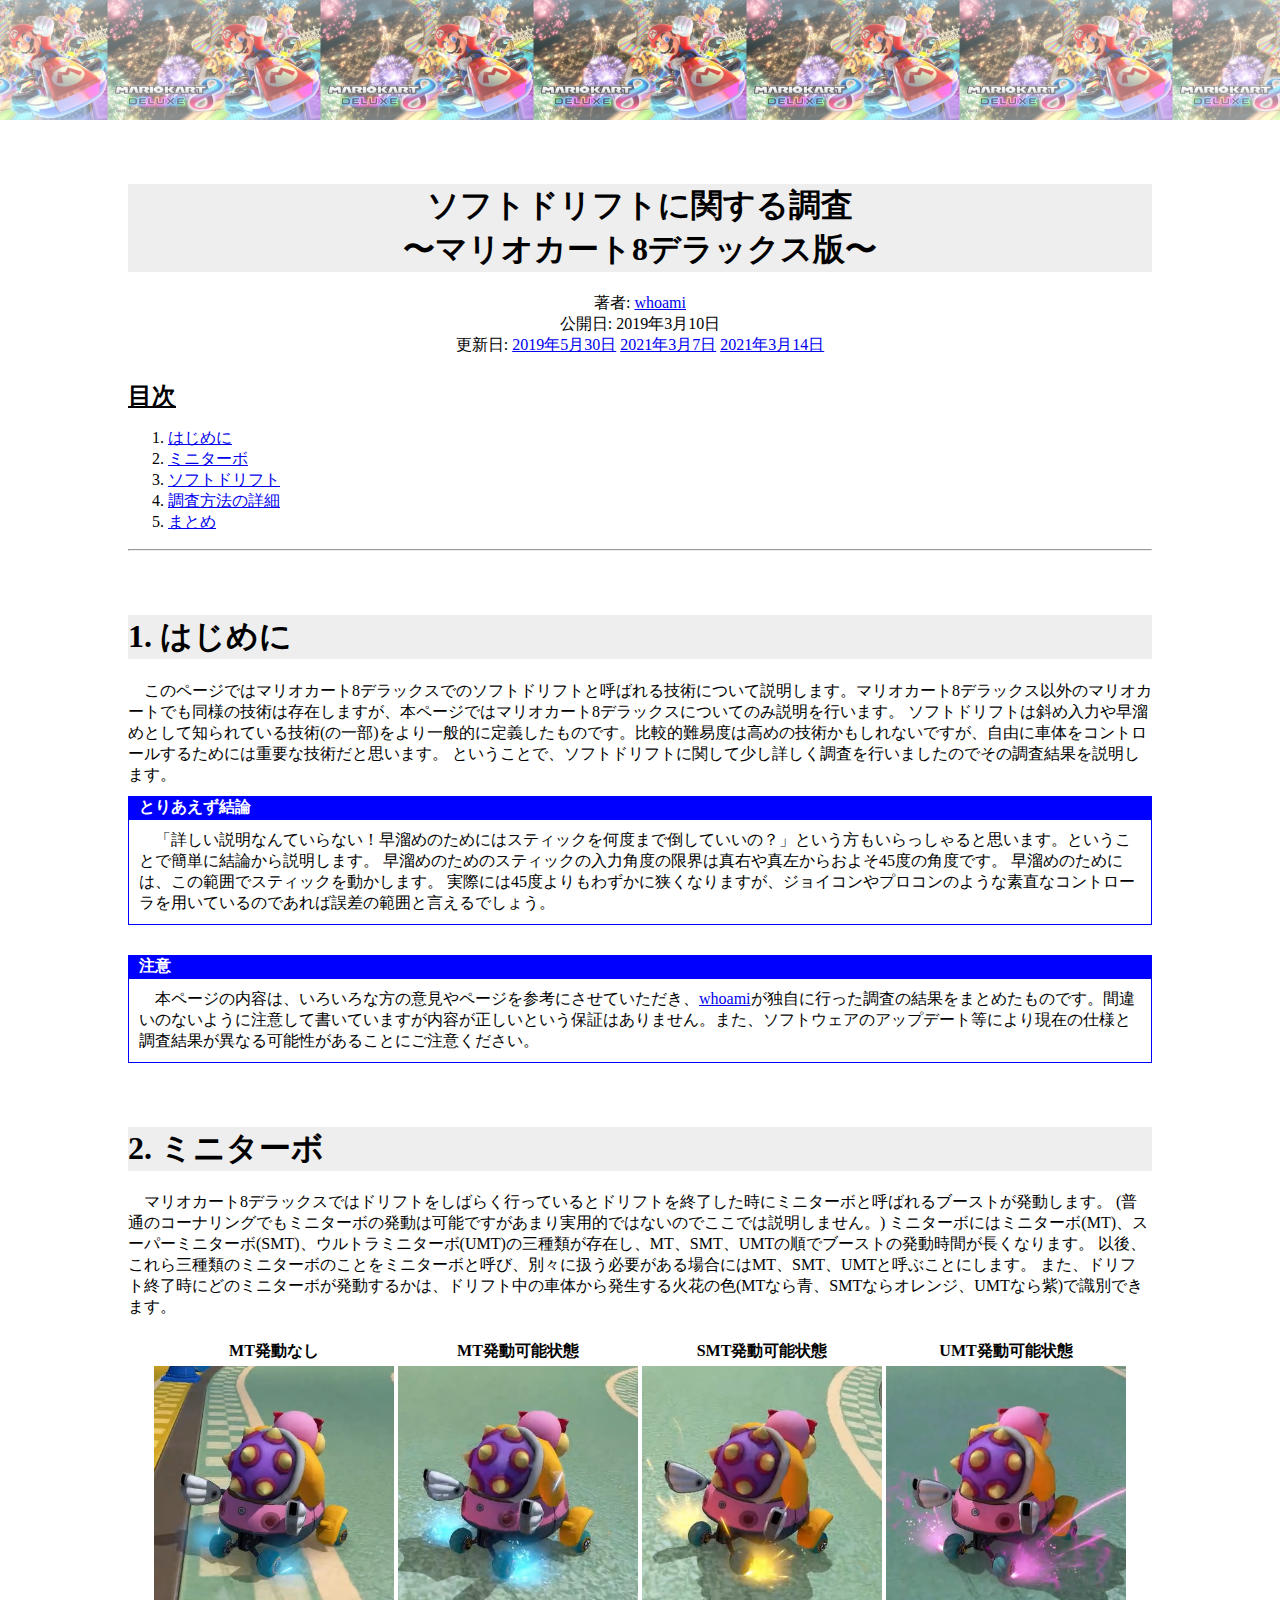
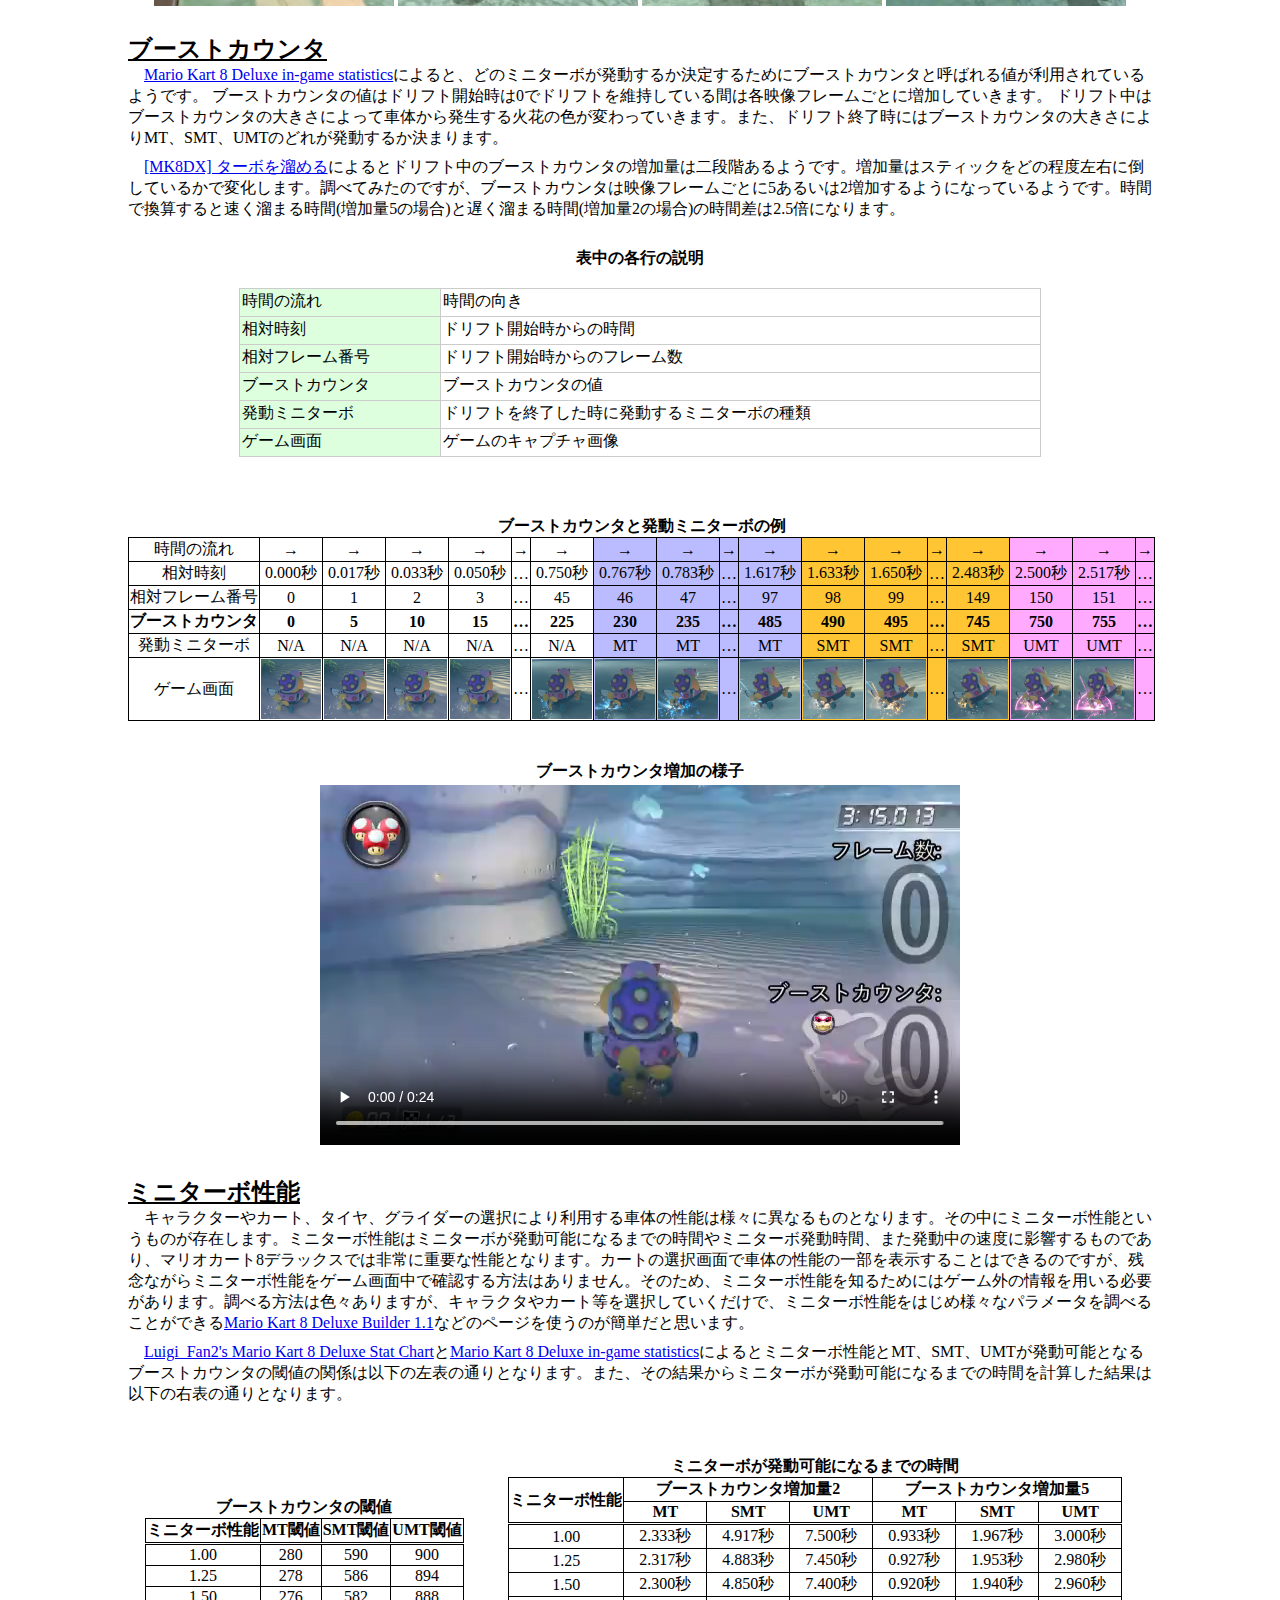
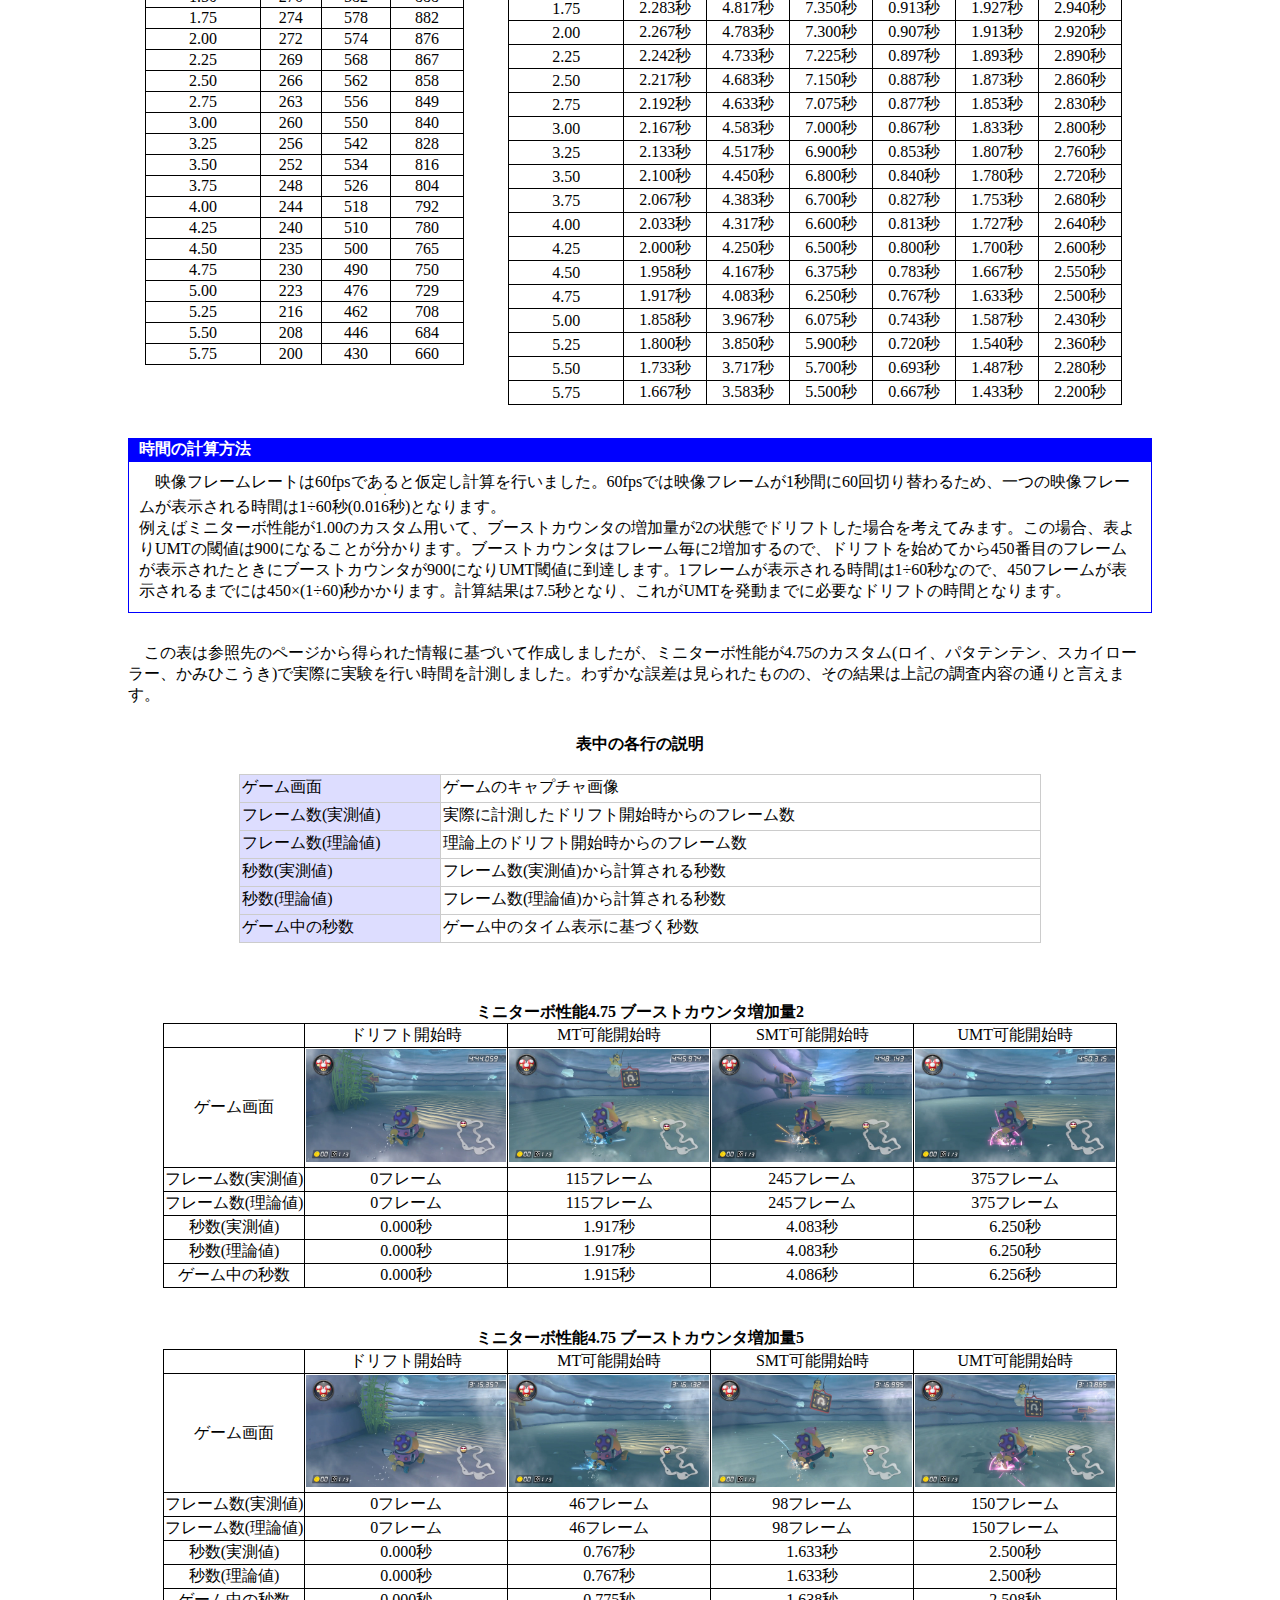
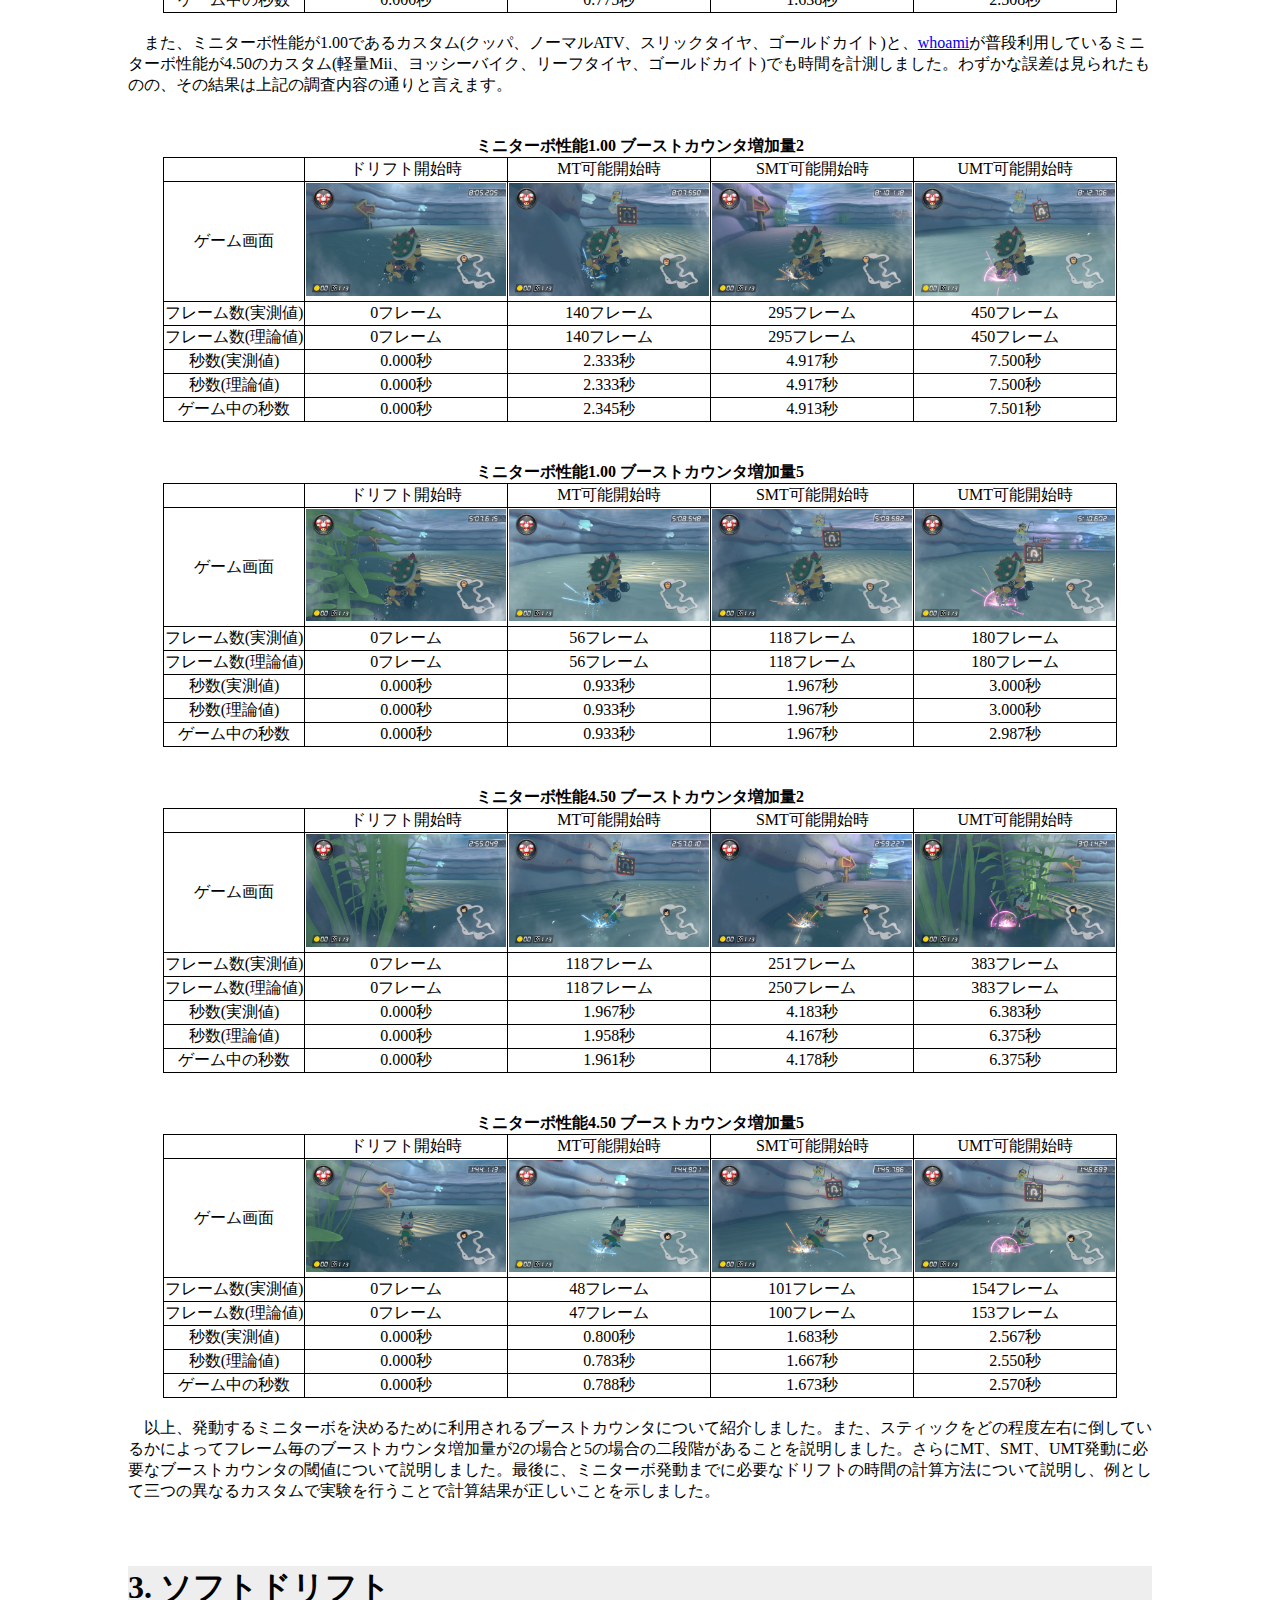
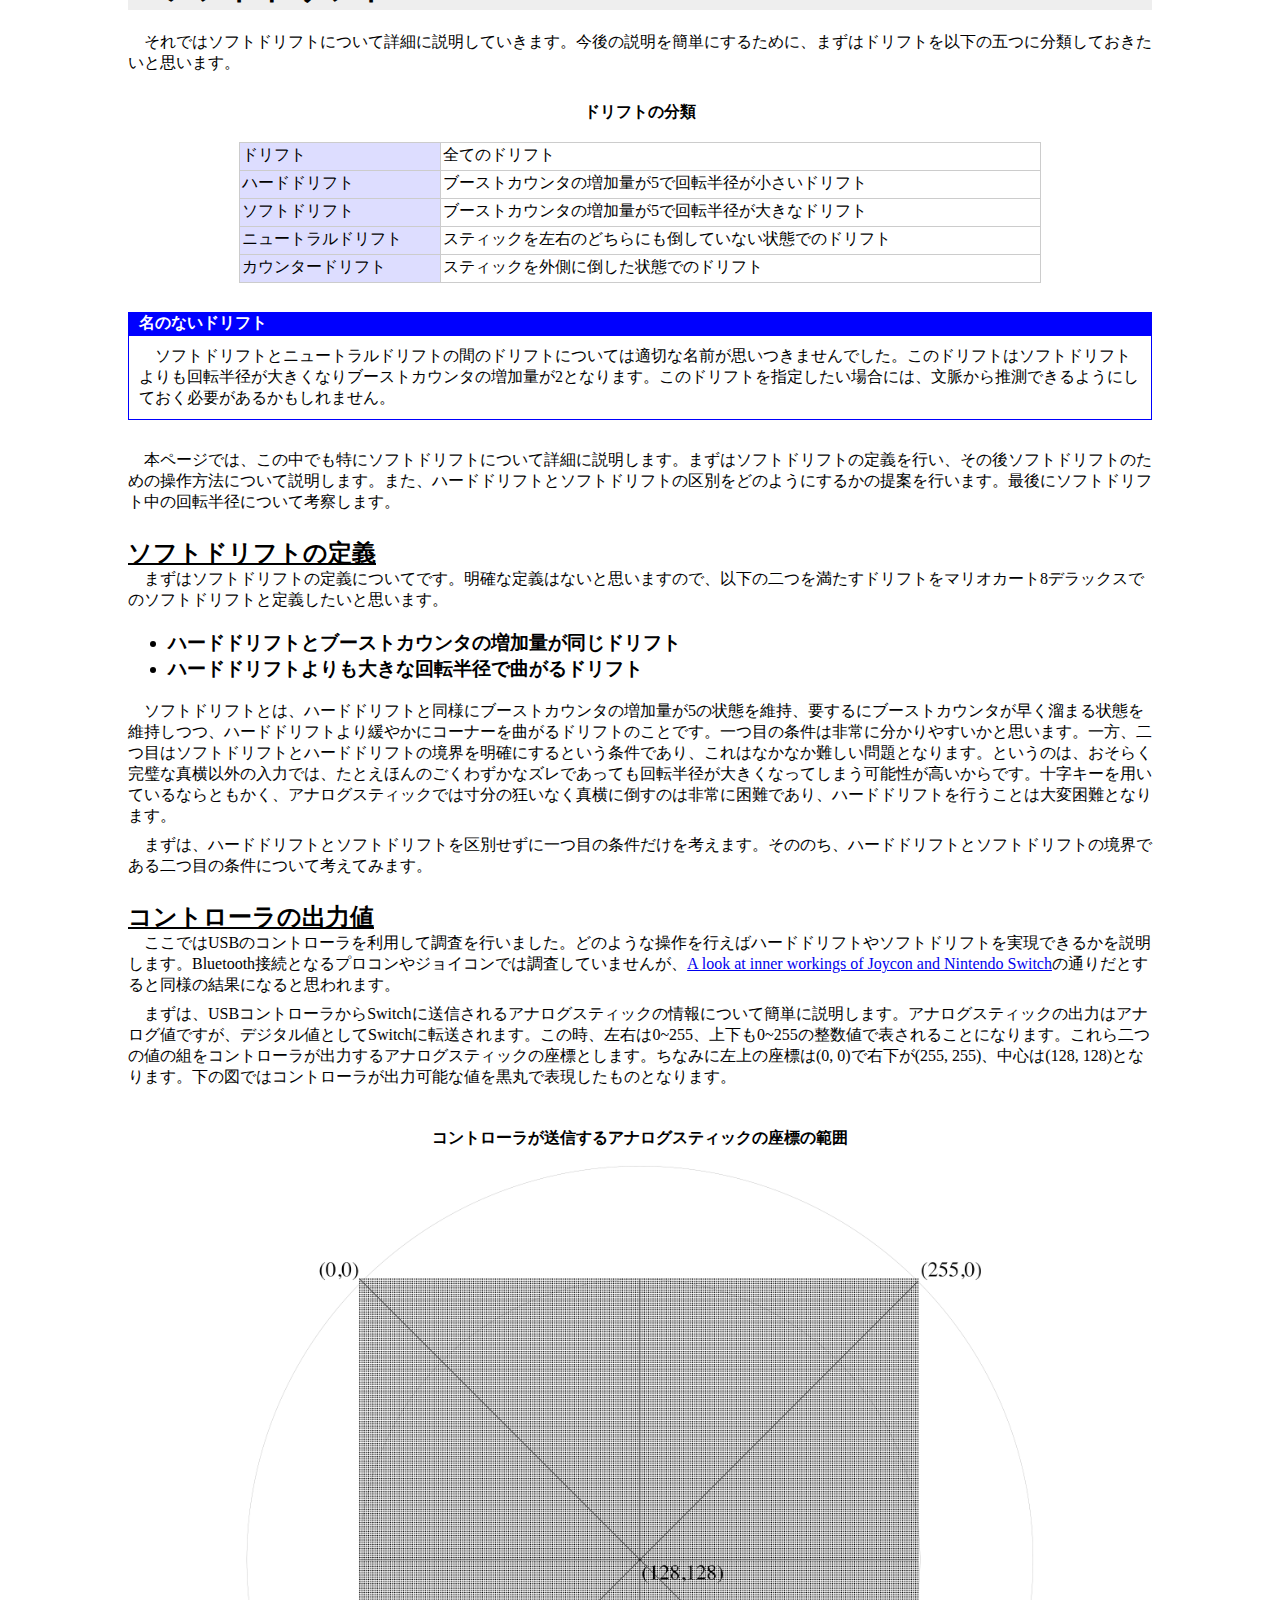
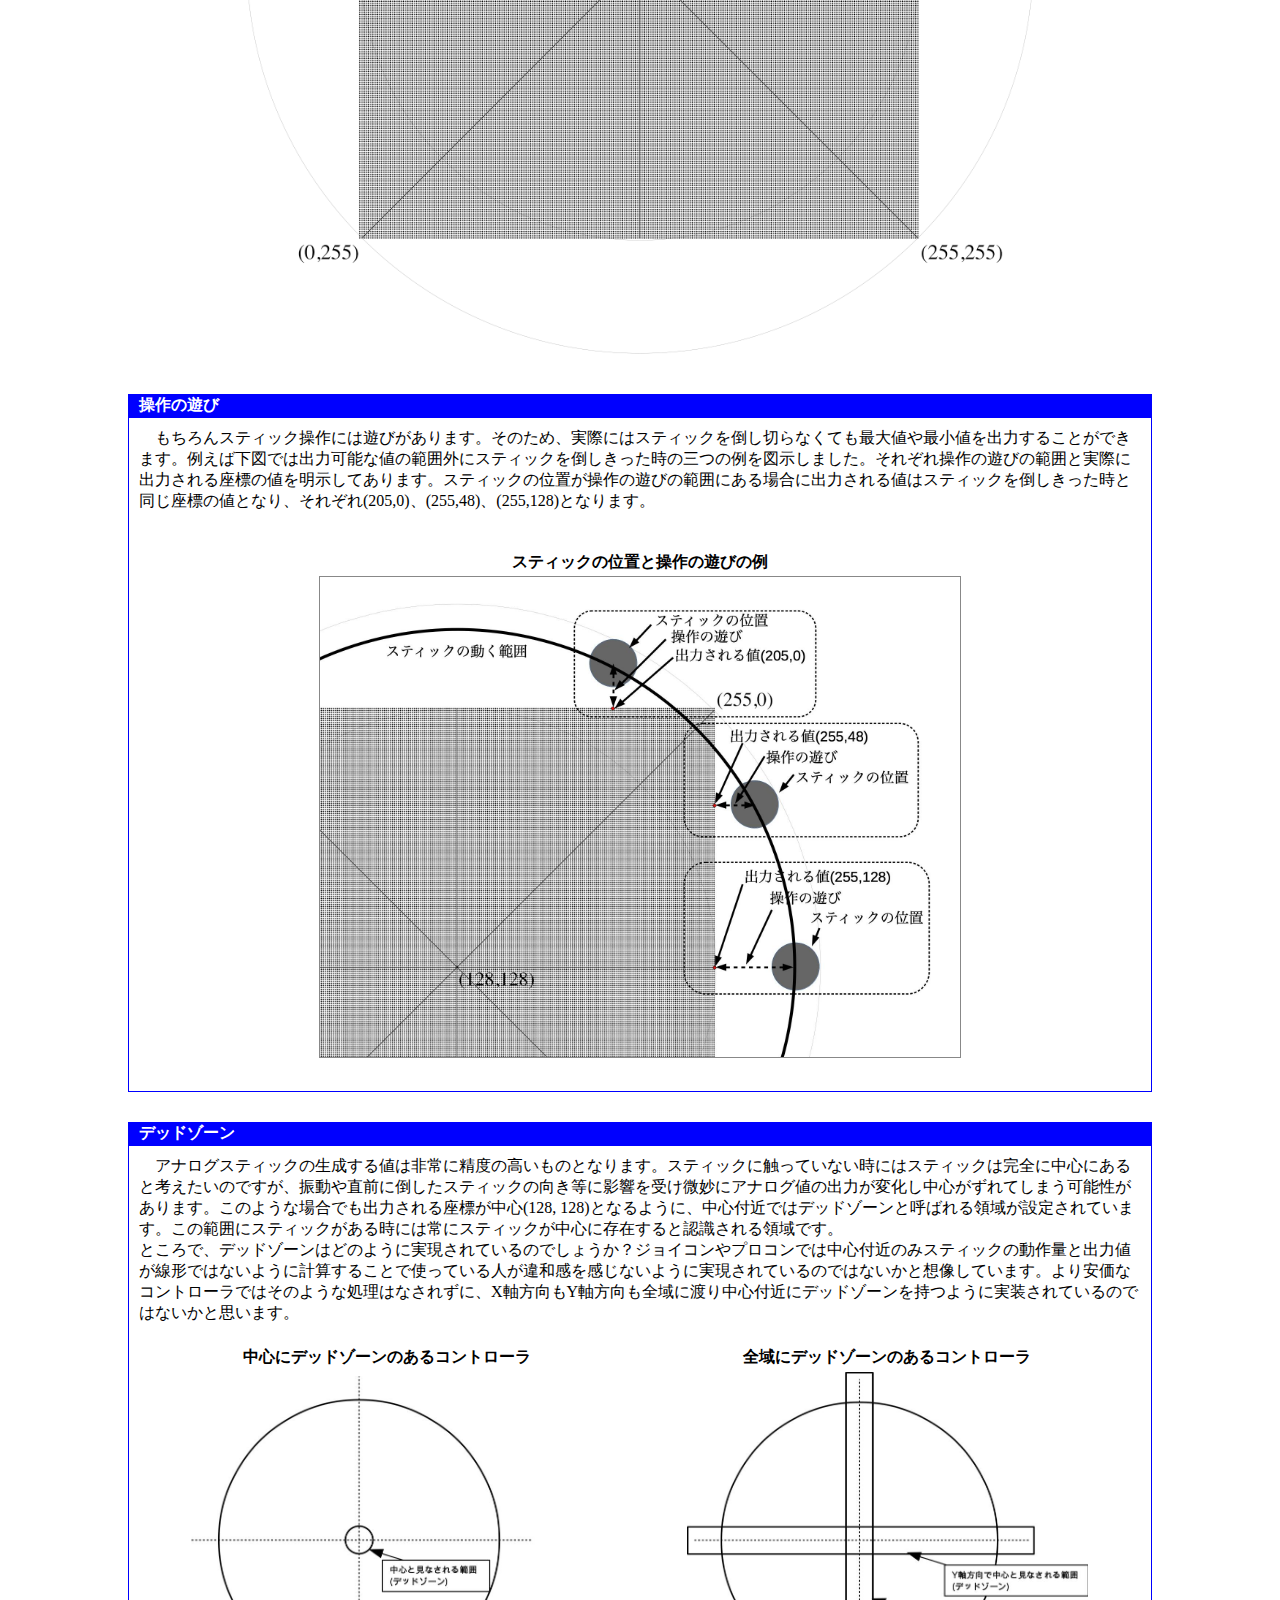
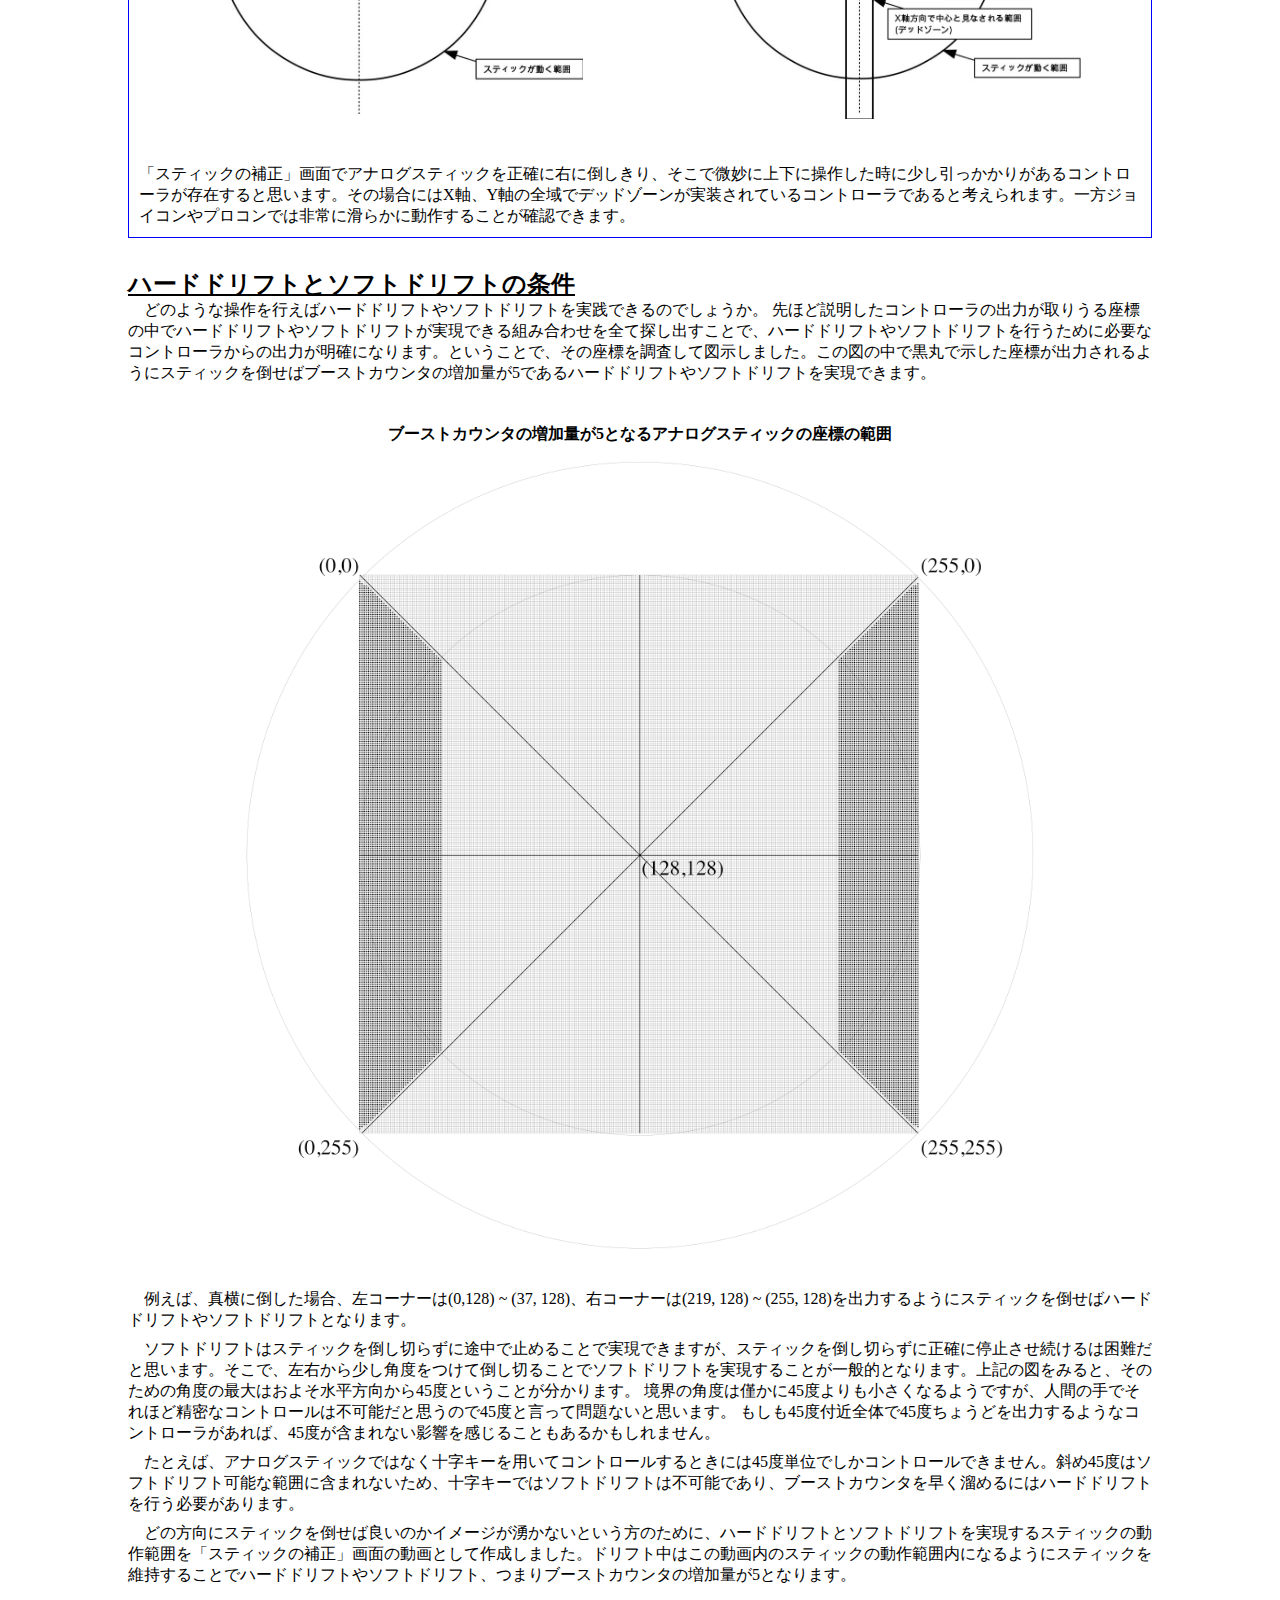
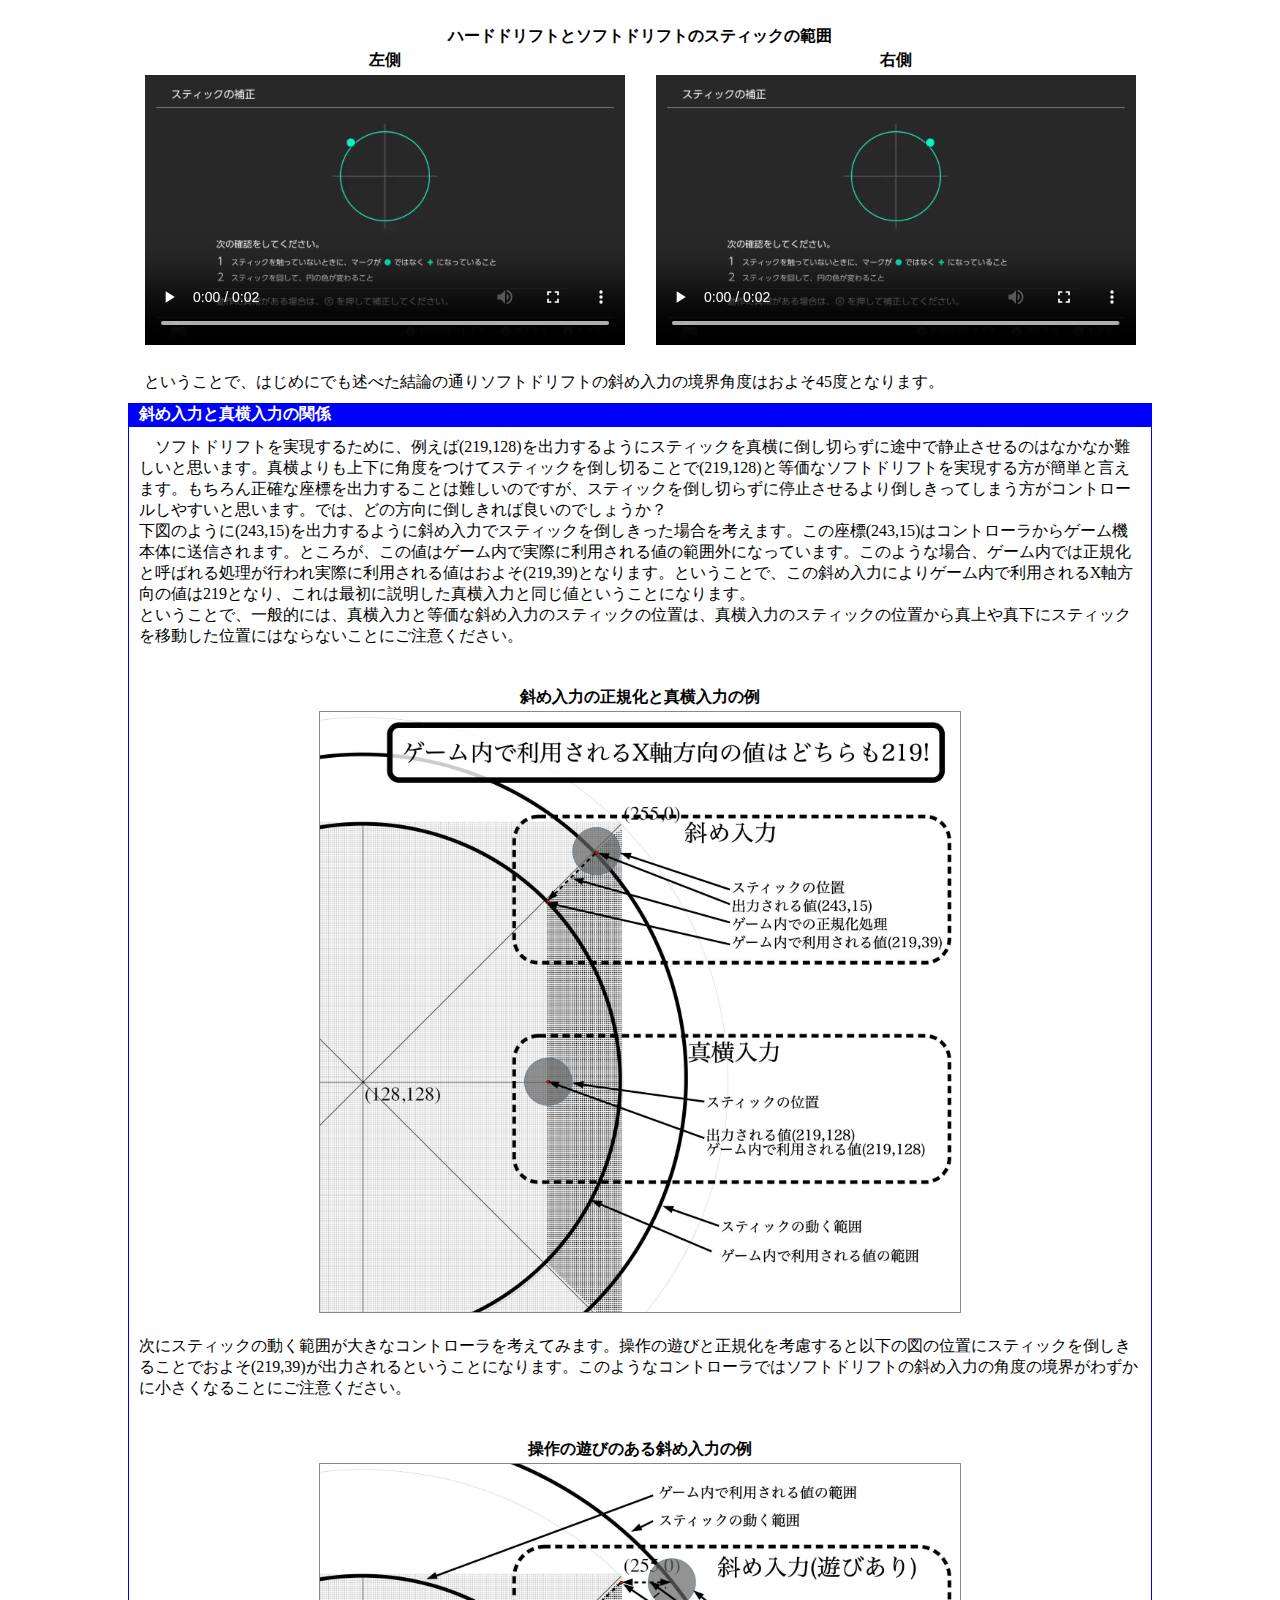
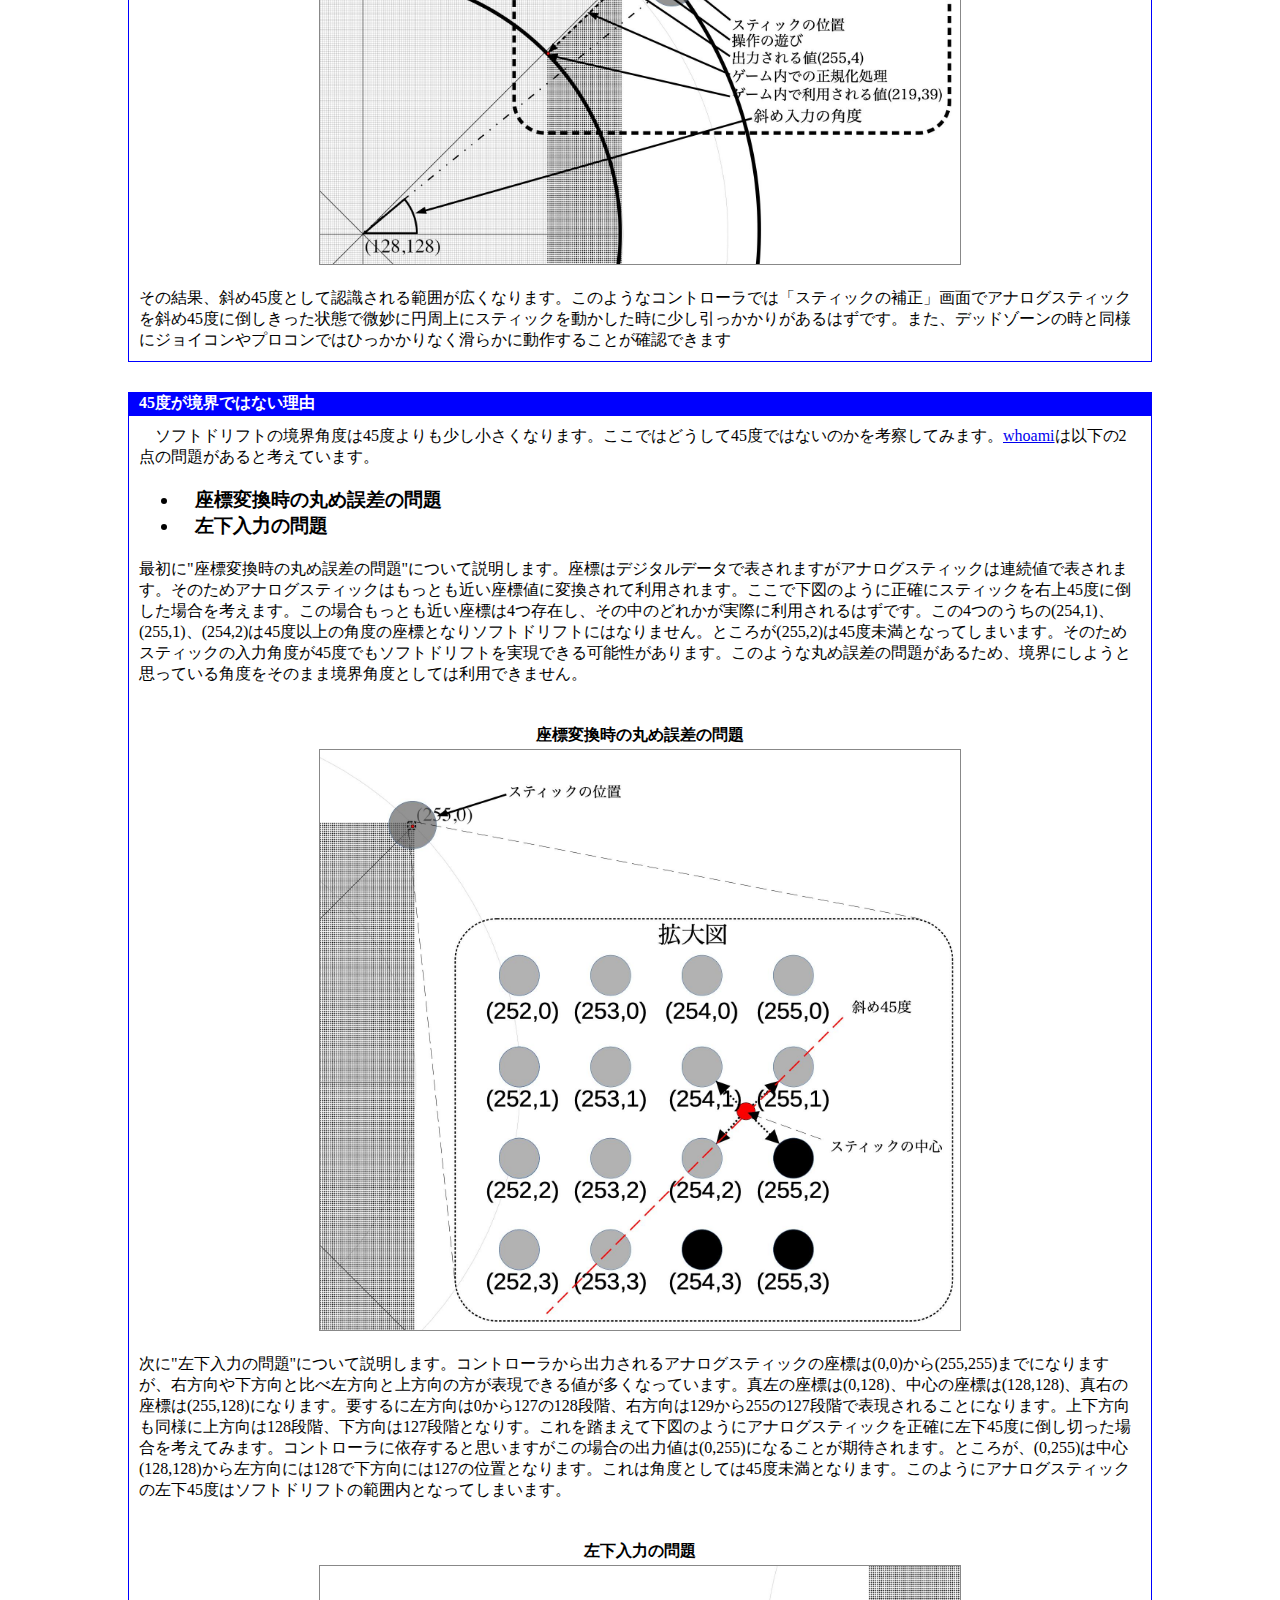
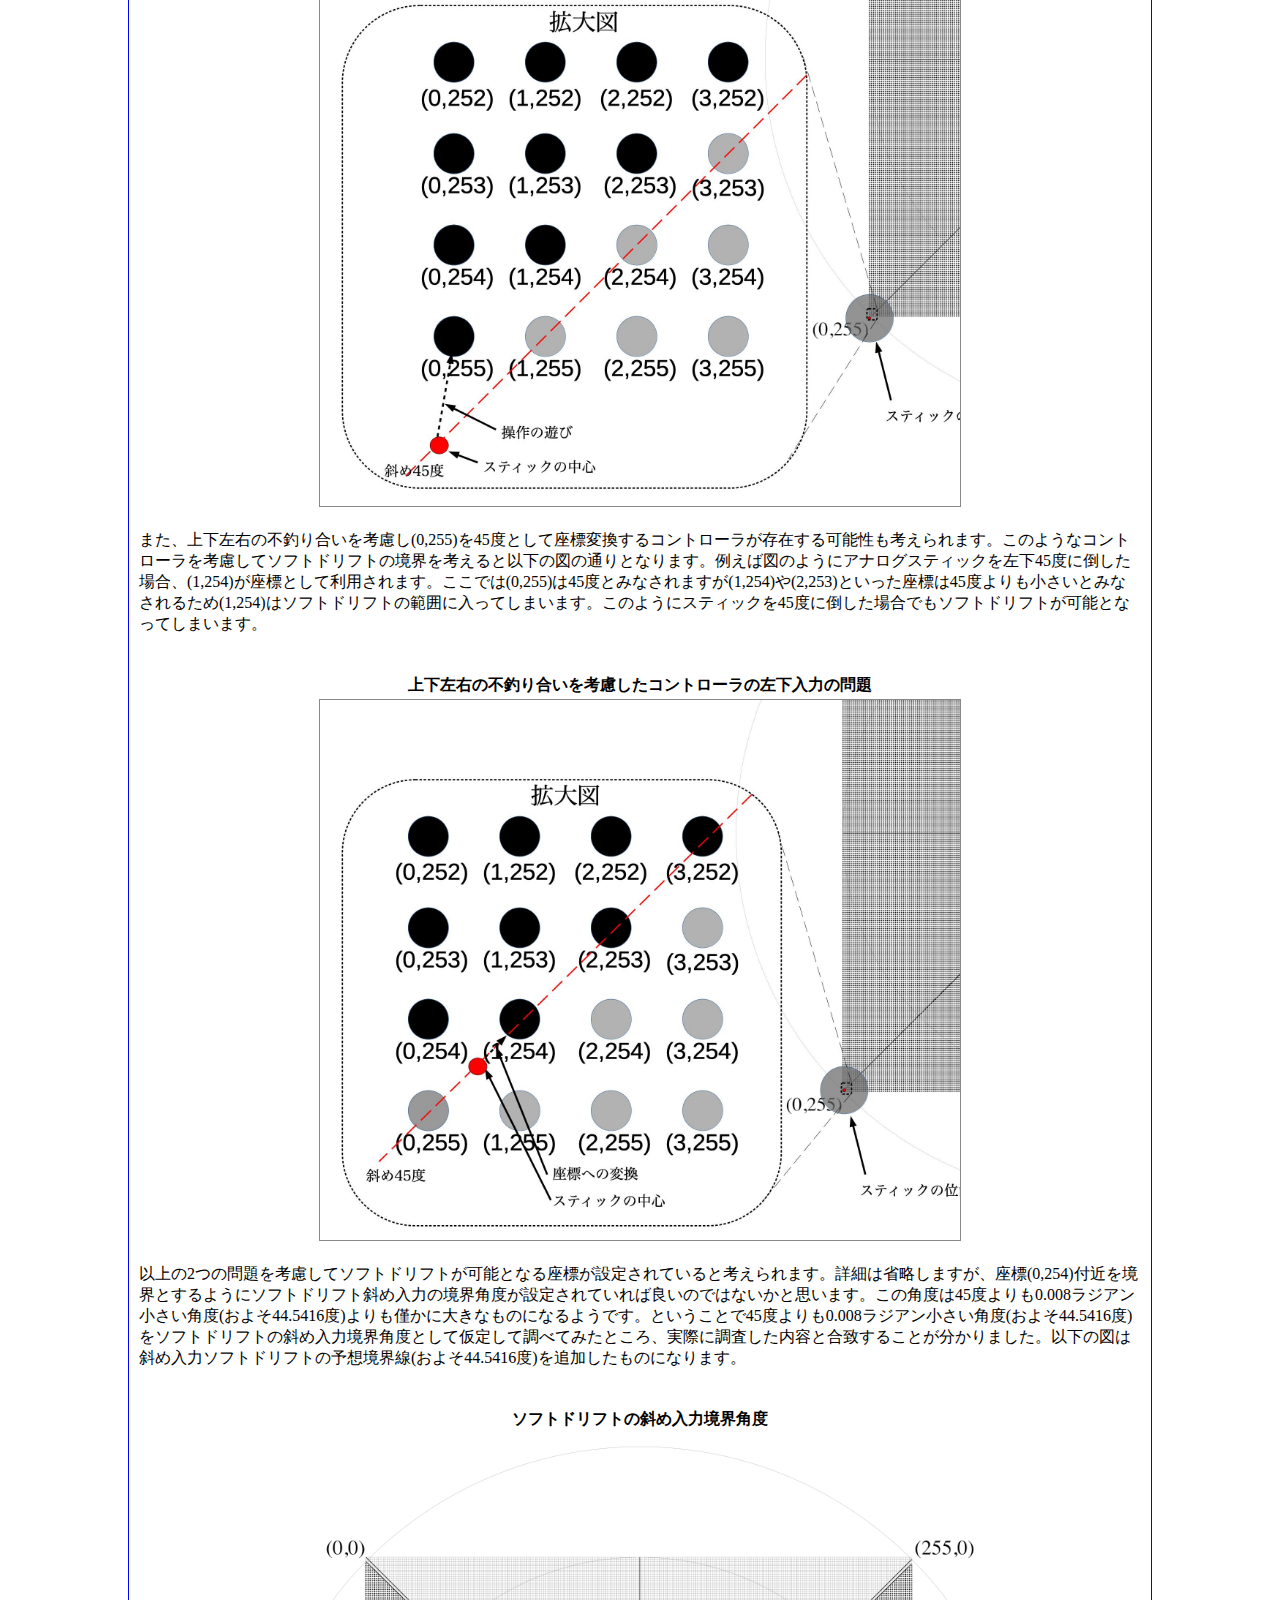
<file: index.html>
<!DOCTYPE html>
<html>
<head>
<meta charset="UTF-8">
<meta name="author" content="whoami">
<link rel="stylesheet" href="style.css">
<link href="lightbox/css/lightbox.css" rel="stylesheet">
<script src="js/jquery-3.3.1.min.js" type="text/javascript"></script>
<script src="lightbox/js/lightbox.js" type="text/javascript"></script>
<title>ソフトドリフトに関する調査 〜マリオカート8デラックス版〜</title>
</head>
<body>

<div class="top"></div>

<div class="center">

<h1 class="title">ソフトドリフトに関する調査<br>〜マリオカート8デラックス版〜</h1>

<div class="author">
<span class="author">著者: <a href="https://twitter.com/v_whoami_v">whoami</a></span>
<br>
<span class="date">公開日: 2019年3月10日</span>
<br>
<span class="date">更新日: 
<a href="diff20190530.html">2019年5月30日</a>
<a href="diff20210307.html">2021年3月7日</a>
<a href="diff20210314.html">2021年3月14日</a>
</span>
<br>
</div>

<h2 id="content">目次</h2>
<ol>
<li><a href="#ch1">はじめに</a></li>
<li><a href="#ch2">ミニターボ</a></li>
<li><a href="#ch3">ソフトドリフト</a></li>
<li><a href="#ch4">調査方法の詳細</a></li>
<li><a href="#ch5">まとめ</a></li>
</ol>

<hr>

  <h1 id="ch1" class="main">はじめに</h1>

<p>
このページではマリオカート8デラックスでのソフトドリフトと呼ばれる技術について説明します。マリオカート8デラックス以外のマリオカートでも同様の技術は存在しますが、本ページではマリオカート8デラックスについてのみ説明を行います。
ソフトドリフトは斜め入力や早溜めとして知られている技術(の一部)をより一般的に定義したものです。比較的難易度は高めの技術かもしれないですが、自由に車体をコントロールするためには重要な技術だと思います。
ということで、ソフトドリフトに関して少し詳しく調査を行いましたのでその調査結果を説明します。
</p>

<div class="note-title"><span class="note-title">とりあえず結論</span></div>
<div class="note-body">
「詳しい説明なんていらない！早溜めのためにはスティックを何度まで倒していいの？」という方もいらっしゃると思います。ということで簡単に結論から説明します。
早溜めのためのスティックの入力角度の限界は真右や真左からおよそ45度の角度です。
早溜めのためには、この範囲でスティックを動かします。
実際には45度よりもわずかに狭くなりますが、ジョイコンやプロコンのような素直なコントローラを用いているのであれば誤差の範囲と言えるでしょう。
</div>

<div class="note-title"><span class="note-title">注意</span></div>
<div class="note-body">
本ページの内容は、いろいろな方の意見やページを参考にさせていただき、<a href="https://twitter.com/v_whoami_v">whoami</a>が独自に行った調査の結果をまとめたものです。間違いのないように注意して書いていますが内容が正しいという保証はありません。また、ソフトウェアのアップデート等により現在の仕様と調査結果が異なる可能性があることにご注意ください。
</div>

<h1 id="ch2" class="main">ミニターボ</h1>

<p>
マリオカート8デラックスではドリフトをしばらく行っているとドリフトを終了した時にミニターボと呼ばれるブーストが発動します。
(普通のコーナリングでもミニターボの発動は可能ですがあまり実用的ではないのでここでは説明しません。)
ミニターボにはミニターボ(MT)、スーパーミニターボ(SMT)、ウルトラミニターボ(UMT)の三種類が存在し、MT、SMT、UMTの順でブーストの発動時間が長くなります。
以後、これら三種類のミニターボのことをミニターボと呼び、別々に扱う必要がある場合にはMT、SMT、UMTと呼ぶことにします。
また、ドリフト終了時にどのミニターボが発動するかは、ドリフト中の車体から発生する火花の色(MTなら青、SMTならオレンジ、UMTなら紫)で識別できます。
</p>

<table class="color">
  <tr>
    <th>MT発動なし</th>
    <th>MT発動可能状態</th>
    <th>SMT発動可能状態</th>
    <th>UMT発動可能状態</th>
  </tr>
  <tr>
    <td><div class="sc-color"><a href="images/mt0.jpg" data-title="" data-lightbox="mt"><img src="images/mt0.jpg" class="sc-color"></a></div></td>
    <td><div class="sc-color"><a href="images/mt1.jpg" data-title="" data-lightbox="mt"><img src="images/mt1.jpg" class="sc-color"></a></div></td>
    <td><div class="sc-color"><a href="images/mt2.jpg" data-title="" data-lightbox="mt"><img src="images/mt2.jpg" class="sc-color"></a></div></td>
    <td><div class="sc-color"><a href="images/mt3.jpg" data-title="" data-lightbox="mt"><img src="images/mt3.jpg" class="sc-color"></a></div></td>
  </tr>
</table>

<h2>ブーストカウンタ</h2>

<p>
<a href="https://www.mariowiki.com/Mario_Kart_8_Deluxe_in-game_statistics">Mario Kart 8 Deluxe in-game statistics</a>によると、どのミニターボが発動するか決定するためにブーストカウンタと呼ばれる値が利用されているようです。
ブーストカウンタの値はドリフト開始時は0でドリフトを維持している間は各映像フレームごとに増加していきます。
ドリフト中はブーストカウンタの大きさによって車体から発生する火花の色が変わっていきます。また、ドリフト終了時にはブーストカウンタの大きさによりMT、SMT、UMTのどれが発動するか決まります。
</p>

<p>
<a href="https://www.youtube.com/watch?time_continue=3&amp;v=JMmDEup47JE">[MK8DX] ターボを溜める</a>によるとドリフト中のブーストカウンタの増加量は二段階あるようです。増加量はスティックをどの程度左右に倒しているかで変化します。調べてみたのですが、ブーストカウンタは映像フレームごとに5あるいは2増加するようになっているようです。時間で換算すると速く溜まる時間(増加量5の場合)と遅く溜まる時間(増加量2の場合)の時間差は2.5倍になります。
</p>

<table class="tdef">
<caption>表中の各行の説明</caption>
<tr>
<td>
  <dl class="tdef">
    <dt>時間の流れ</dt>
    <dd>時間の向き</dd>
    <dt>相対時刻</dt>
    <dd>ドリフト開始時からの時間</dd>
    <dt>相対フレーム番号</dt>
    <dd>ドリフト開始時からのフレーム数</dd>
    <dt>ブーストカウンタ</dt>
    <dd>ブーストカウンタの値</dd>
    <dt>発動ミニターボ</dt>
    <dd>ドリフトを終了した時に発動するミニターボの種類</dd>
    <dt>ゲーム画面</dt>
    <dd>ゲームのキャプチャ画像</dd>
  </dl>
</td>
</tr>
</table>

<table class="mt-ex">
  <caption>ブーストカウンタと発動ミニターボの例</caption>
  <tr>
    <td>時間の流れ</td>
    <td>→</td>
    <td>→</td>
    <td>→</td>
    <td>→</td>
    <td>→</td>
    <td>→</td>
    <td class="mt">→</td>
    <td class="mt">→</td>
    <td class="mt">→</td>
    <td class="mt">→</td>
    <td class="smt">→</td>
    <td class="smt">→</td>
    <td class="smt">→</td>
    <td class="smt">→</td>
    <td class="umt">→</td>
    <td class="umt">→</td>
    <td class="umt">→</td>
  </tr>
  <tr>
    <td>相対時刻</td>
    <td>0.000秒</td>
    <td>0.017秒</td>
    <td>0.033秒</td>
    <td>0.050秒</td>
    <td>…</td>
    <td>0.750秒</td>
    <td class="mt">0.767秒</td>
    <td class="mt">0.783秒</td>
    <td class="mt">…</td>
    <td class="mt">1.617秒</td>
    <td class="smt">1.633秒</td>
    <td class="smt">1.650秒</td>
    <td class="smt">…</td>
    <td class="smt">2.483秒</td>
    <td class="umt">2.500秒</td>
    <td class="umt">2.517秒</td>
    <td class="umt">…</td>
  </tr>
  <tr>
    <td>相対フレーム番号</td>
    <td>0</td>
    <td>1</td>
    <td>2</td>
    <td>3</td>
    <td>…</td>
    <td>45</td>
    <td class="mt">46</td>
    <td class="mt">47</td>
    <td class="mt">…</td>
    <td class="mt">97</td>
    <td class="smt">98</td>
    <td class="smt">99</td>
    <td class="smt">…</td>
    <td class="smt">149</td>
    <td class="umt">150</td>
    <td class="umt">151</td>
    <td class="umt">…</td>
  </tr>
  <tr class="bcount">
    <td>ブーストカウンタ</td>
    <td>0</td>
    <td>5</td>
    <td>10</td>
    <td>15</td>
    <td>…</td>
    <td>225</td>
    <td class="mt">230</td>
    <td class="mt">235</td>
    <td class="mt">…</td>
    <td class="mt">485</td>
    <td class="smt">490</td>
    <td class="smt">495</td>
    <td class="smt">…</td>
    <td class="smt">745</td>
    <td class="umt">750</td>
    <td class="umt">755</td>
    <td class="umt">…</td>
  </tr>
  <tr>
    <td>発動ミニターボ</td>
    <td>N/A</td>
    <td>N/A</td>
    <td>N/A</td>
    <td>N/A</td>
    <td>…</td>
    <td>N/A</td>
    <td class="mt">MT</td>
    <td class="mt">MT</td>
    <td class="mt">…</td>
    <td class="mt">MT</td>
    <td class="smt">SMT</td>
    <td class="smt">SMT</td>
    <td class="smt">…</td>
    <td class="smt">SMT</td>
    <td class="umt">UMT</td>
    <td class="umt">UMT</td>
    <td class="umt">…</td>
  </tr>
  <tr>
    <td>ゲーム画面</td>
    <td><div class="sc-clip"><a href="images/umt_475_219_128_no000.jpg" data-title="" data-lightbox="umt_475_219_128_no"><img src="images/umt_475_219_128_no000.jpg" class="sc-clip"></a></div></td>
    <td><div class="sc-clip"><a href="images/umt_475_219_128_no001.jpg" data-title="" data-lightbox="umt_475_219_128_no"><img src="images/umt_475_219_128_no001.jpg" class="sc-clip"></a></div></td>
    <td><div class="sc-clip"><a href="images/umt_475_219_128_no002.jpg" data-title="" data-lightbox="umt_475_219_128_no"><img src="images/umt_475_219_128_no002.jpg" class="sc-clip"></a></div></td>
    <td><div class="sc-clip"><a href="images/umt_475_219_128_no003.jpg" data-title="" data-lightbox="umt_475_219_128_no"><img src="images/umt_475_219_128_no003.jpg" class="sc-clip"></a></div></td>
    <td>…</td>
    <td><div class="sc-clip"><a href="images/umt_475_219_128_no045.jpg" data-title="" data-lightbox="umt_475_219_128_no"><img src="images/umt_475_219_128_no045.jpg" class="sc-clip"></a></div></td>
    <td class="mt"><div class="sc-clip"><a href="images/umt_475_219_128_no046.jpg" data-title="" data-lightbox="umt_475_219_128_no"><img src="images/umt_475_219_128_no046.jpg" class="sc-clip"></a></div></td>
    <td class="mt"><div class="sc-clip"><a href="images/umt_475_219_128_no047.jpg" data-title="" data-lightbox="umt_475_219_128_no"><img src="images/umt_475_219_128_no047.jpg" class="sc-clip"></a></div></td>
    <td class="mt">…</td>
    <td class="mt"><div class="sc-clip"><a href="images/umt_475_219_128_no097.jpg" data-title="" data-lightbox="umt_475_219_128_no"><img src="images/umt_475_219_128_no097.jpg" class="sc-clip"></a></div></td>
    <td class="smt"><div class="sc-clip"><a href="images/umt_475_219_128_no098.jpg" data-title="" data-lightbox="umt_475_219_128_no"><img src="images/umt_475_219_128_no098.jpg" class="sc-clip"></a></div></td>
    <td class="smt"><div class="sc-clip"><a href="images/umt_475_219_128_no099.jpg" data-title="" data-lightbox="umt_475_219_128_no"><img src="images/umt_475_219_128_no099.jpg" class="sc-clip"></a></div></td>
    <td class="smt">…</td>
    <td class="smt"><div class="sc-clip"><a href="images/umt_475_219_128_no149.jpg" data-title="" data-lightbox="umt_475_219_128_no"><img src="images/umt_475_219_128_no149.jpg" class="sc-clip"></a></div></td>
    <td class="umt"><div class="sc-clip"><a href="images/umt_475_219_128_no150.jpg" data-title="" data-lightbox="umt_475_219_128_no"><img src="images/umt_475_219_128_no150.jpg" class="sc-clip"></a></div></td>
    <td class="umt"><div class="sc-clip"><a href="images/umt_475_219_128_no151.jpg" data-title="" data-lightbox="umt_475_219_128_no"><img src="images/umt_475_219_128_no151.jpg" class="sc-clip"></a></div></td>
    <td class="umt">…</td>
  </tr>
</table>

<table class="video">
  <caption>ブーストカウンタ増加の様子</caption>
  <tr>
    <td><video src="videos/mt_slow_small.mp4" controls width="640" height="360"></video></td>
  </tr>
</table>


<h2>ミニターボ性能</h2>

<p>
キャラクターやカート、タイヤ、グライダーの選択により利用する車体の性能は様々に異なるものとなります。その中にミニターボ性能というものが存在します。ミニターボ性能はミニターボが発動可能になるまでの時間やミニターボ発動時間、また発動中の速度に影響するものであり、マリオカート8デラックスでは非常に重要な性能となります。カートの選択画面で車体の性能の一部を表示することはできるのですが、残念ながらミニターボ性能をゲーム画面中で確認する方法はありません。そのため、ミニターボ性能を知るためにはゲーム外の情報を用いる必要があります。調べる方法は色々ありますが、キャラクタやカート等を選択していくだけで、ミニターボ性能をはじめ様々なパラメータを調べることができる<a href="https://www.mk8dxbuilder.com/">Mario Kart 8 Deluxe Builder 1.1</a>などのページを使うのが簡単だと思います。
</p>

<p>
<a href="https://docs.google.com/spreadsheets/d/1g7A-38tn9UAIbB2B3sZI-MpILsS3ZS870UTVMRRxh4Q/edit#gid=0">Luigi_Fan2's Mario Kart 8 Deluxe Stat Chart</a>と<a href="https://www.mariowiki.com/Mario_Kart_8_Deluxe_in-game_statistics">Mario Kart 8 Deluxe in-game statistics</a>によるとミニターボ性能とMT、SMT、UMTが発動可能となるブーストカウンタの閾値の関係は以下の左表の通りとなります。また、その結果からミニターボが発動可能になるまでの時間を計算した結果は以下の右表の通りとなります。
</p>

<table style="width:100%;">
<tr>
<td>

<table class="mt">
<caption>ブーストカウンタの閾値</caption>
<tr>
    <th>ミニターボ性能</th>
    <th>MT閾値</th>
    <th>SMT閾値</th>
    <th>UMT閾値</th>
</tr>
<tr class="first-row-data"><td>1.00</td><td>280</td><td>590</td><td>900</td></tr>
<tr><td>1.25</td><td>278</td><td>586</td><td>894</td></tr>
<tr><td>1.50</td><td>276</td><td>582</td><td>888</td></tr>
<tr><td>1.75</td><td>274</td><td>578</td><td>882</td></tr>
<tr><td>2.00</td><td>272</td><td>574</td><td>876</td></tr>
<tr><td>2.25</td><td>269</td><td>568</td><td>867</td></tr>
<tr><td>2.50</td><td>266</td><td>562</td><td>858</td></tr>
<tr><td>2.75</td><td>263</td><td>556</td><td>849</td></tr>
<tr><td>3.00</td><td>260</td><td>550</td><td>840</td></tr>
<tr><td>3.25</td><td>256</td><td>542</td><td>828</td></tr>
<tr><td>3.50</td><td>252</td><td>534</td><td>816</td></tr>
<tr><td>3.75</td><td>248</td><td>526</td><td>804</td></tr>
<tr><td>4.00</td><td>244</td><td>518</td><td>792</td></tr>
<tr><td>4.25</td><td>240</td><td>510</td><td>780</td></tr>
<tr><td>4.50</td><td>235</td><td>500</td><td>765</td></tr>
<tr><td>4.75</td><td>230</td><td>490</td><td>750</td></tr>
<tr><td>5.00</td><td>223</td><td>476</td><td>729</td></tr>
<tr><td>5.25</td><td>216</td><td>462</td><td>708</td></tr>
<tr><td>5.50</td><td>208</td><td>446</td><td>684</td></tr>
<tr><td>5.75</td><td>200</td><td>430</td><td>660</td></tr>
</table>

</td>
<td>

<table class="mt-time">
<caption>ミニターボが発動可能になるまでの時間</caption>
<tr>
  <th rowspan="2">ミニターボ性能</th>
  <th colspan="3">ブーストカウンタ増加量2</th>
  <th colspan="3">ブーストカウンタ増加量5</th>
</tr>
<tr>
  <th class="dur">MT</th>
  <th class="dur">SMT</th>
  <th class="dur">UMT</th>
  <th class="dur">MT</th>
  <th class="dur">SMT</th>
  <th class="dur">UMT</th>
</tr>

<!-- 60fps -->
<tr class="first-row-data"><td>1.00</td><td>2.333秒</td><td>4.917秒</td><td>7.500秒</td><td>0.933秒</td><td>1.967秒</td><td>3.000秒</td></tr>
<tr><td>1.25</td><td>2.317秒</td><td>4.883秒</td><td>7.450秒</td><td>0.927秒</td><td>1.953秒</td><td>2.980秒</td></tr>
<tr><td>1.50</td><td>2.300秒</td><td>4.850秒</td><td>7.400秒</td><td>0.920秒</td><td>1.940秒</td><td>2.960秒</td></tr>
<tr><td>1.75</td><td>2.283秒</td><td>4.817秒</td><td>7.350秒</td><td>0.913秒</td><td>1.927秒</td><td>2.940秒</td></tr>
<tr><td>2.00</td><td>2.267秒</td><td>4.783秒</td><td>7.300秒</td><td>0.907秒</td><td>1.913秒</td><td>2.920秒</td></tr>
<tr><td>2.25</td><td>2.242秒</td><td>4.733秒</td><td>7.225秒</td><td>0.897秒</td><td>1.893秒</td><td>2.890秒</td></tr>
<tr><td>2.50</td><td>2.217秒</td><td>4.683秒</td><td>7.150秒</td><td>0.887秒</td><td>1.873秒</td><td>2.860秒</td></tr>
<tr><td>2.75</td><td>2.192秒</td><td>4.633秒</td><td>7.075秒</td><td>0.877秒</td><td>1.853秒</td><td>2.830秒</td></tr>
<tr><td>3.00</td><td>2.167秒</td><td>4.583秒</td><td>7.000秒</td><td>0.867秒</td><td>1.833秒</td><td>2.800秒</td></tr>
<tr><td>3.25</td><td>2.133秒</td><td>4.517秒</td><td>6.900秒</td><td>0.853秒</td><td>1.807秒</td><td>2.760秒</td></tr>
<tr><td>3.50</td><td>2.100秒</td><td>4.450秒</td><td>6.800秒</td><td>0.840秒</td><td>1.780秒</td><td>2.720秒</td></tr>
<tr><td>3.75</td><td>2.067秒</td><td>4.383秒</td><td>6.700秒</td><td>0.827秒</td><td>1.753秒</td><td>2.680秒</td></tr>
<tr><td>4.00</td><td>2.033秒</td><td>4.317秒</td><td>6.600秒</td><td>0.813秒</td><td>1.727秒</td><td>2.640秒</td></tr>
<tr><td>4.25</td><td>2.000秒</td><td>4.250秒</td><td>6.500秒</td><td>0.800秒</td><td>1.700秒</td><td>2.600秒</td></tr>
<tr><td>4.50</td><td>1.958秒</td><td>4.167秒</td><td>6.375秒</td><td>0.783秒</td><td>1.667秒</td><td>2.550秒</td></tr>
<tr><td>4.75</td><td>1.917秒</td><td>4.083秒</td><td>6.250秒</td><td>0.767秒</td><td>1.633秒</td><td>2.500秒</td></tr>
<tr><td>5.00</td><td>1.858秒</td><td>3.967秒</td><td>6.075秒</td><td>0.743秒</td><td>1.587秒</td><td>2.430秒</td></tr>
<tr><td>5.25</td><td>1.800秒</td><td>3.850秒</td><td>5.900秒</td><td>0.720秒</td><td>1.540秒</td><td>2.360秒</td></tr>
<tr><td>5.50</td><td>1.733秒</td><td>3.717秒</td><td>5.700秒</td><td>0.693秒</td><td>1.487秒</td><td>2.280秒</td></tr>
<tr><td>5.75</td><td>1.667秒</td><td>3.583秒</td><td>5.500秒</td><td>0.667秒</td><td>1.433秒</td><td>2.200秒</td></tr>
</table>

</td>
</tr>
</table>

<!-- 60fps -->
<div class="note-title"><span class="note-title">時間の計算方法</span></div>
<div class="note-body">
映像フレームレートは60fpsであると仮定し計算を行いました。60fpsでは映像フレームが1秒間に60回切り替わるため、一つの映像フレームが表示される時間は1÷60秒(0.01<ruby>6<rt>・</rt></ruby>秒)となります。
<br>
例えばミニターボ性能が1.00のカスタム用いて、ブーストカウンタの増加量が2の状態でドリフトした場合を考えてみます。この場合、表よりUMTの閾値は900になることが分かります。ブーストカウンタはフレーム毎に2増加するので、ドリフトを始めてから450番目のフレームが表示されたときにブーストカウンタが900になりUMT閾値に到達します。1フレームが表示される時間は1÷60秒なので、450フレームが表示されるまでには450×(1÷60)秒かかります。計算結果は7.5秒となり、これがUMTを発動までに必要なドリフトの時間となります。
</div>

<p>
この表は参照先のページから得られた情報に基づいて作成しましたが、ミニターボ性能が4.75のカスタム(ロイ、パタテンテン、スカイローラー、かみひこうき)で実際に実験を行い時間を計測しました。わずかな誤差は見られたものの、その結果は上記の調査内容の通りと言えます。
</p>

<table class="def">
  <caption>表中の各行の説明</caption>
  <tr>
  <td>
  <dl class="def">
    <dt>ゲーム画面</dt>
    <dd>ゲームのキャプチャ画像</dd>
    <dt>フレーム数(実測値)</dt>
    <dd>実際に計測したドリフト開始時からのフレーム数</dd>
    <dt>フレーム数(理論値)</dt>
    <dd>理論上のドリフト開始時からのフレーム数</dd>
    <dt>秒数(実測値)</dt>
    <dd>フレーム数(実測値)から計算される秒数</dd>
    <dt>秒数(理論値)</dt>
    <dd>フレーム数(理論値)から計算される秒数</dd>
    <dt>ゲーム中の秒数</dt>
    <dd>ゲーム中のタイム表示に基づく秒数</dd>
  </dl>
  </td>
  </tr>
</table>

<table class="mt-ex">
  <caption>ミニターボ性能4.75 ブーストカウンタ増加量2</caption>
  <tr>
    <td></td>
    <td>ドリフト開始時</td>
    <td>MT可能開始時</td>
    <td>SMT可能開始時</td>
    <td>UMT可能開始時</td>
  </tr>
  <tr>
    <td>ゲーム画面</td>
    <td><a href="images/umt_475_218_128_0.jpg" data-title="" data-lightbox="umt_475_218_128"><img src="images/umt_475_218_128_0.jpg" class="sc"></a></td>
    <td><a href="images/umt_475_218_128_1.jpg" data-title="" data-lightbox="umt_475_218_128"><img src="images/umt_475_218_128_1.jpg" class="sc"></a></td>
    <td><a href="images/umt_475_218_128_2.jpg" data-title="" data-lightbox="umt_475_218_128"><img src="images/umt_475_218_128_2.jpg" class="sc"></a></td>
    <td><a href="images/umt_475_218_128_3.jpg" data-title="" data-lightbox="umt_475_218_128"><img src="images/umt_475_218_128_3.jpg" class="sc"></a></td>
  </tr>
  <tr>
    <td>フレーム数(実測値)</td>
    <td>0フレーム</td>
    <td>115フレーム</td>
    <td>245フレーム</td>
    <td>375フレーム</td>
  </tr>
  <tr>
    <td>フレーム数(理論値)</td>
    <td>0フレーム</td>
    <td>115フレーム</td>
    <td>245フレーム</td>
    <td>375フレーム</td>
  </tr>
  <tr>
    <td>秒数(実測値)</td>
    <td>0.000秒</td>
    <td>1.917秒</td>
    <td>4.083秒</td>
    <td>6.250秒</td>
  </tr>
  <tr>
    <td>秒数(理論値)</td>
    <td>0.000秒</td>
    <td>1.917秒</td>
    <td>4.083秒</td>
    <td>6.250秒</td>
  </tr>
  <tr>
    <td>ゲーム中の秒数</td>
    <td>0.000秒</td>
    <td>1.915秒</td>
    <td>4.086秒</td>
    <td>6.256秒</td>
  </tr>
</table>

<table class="mt-ex">
  <caption>ミニターボ性能4.75 ブーストカウンタ増加量5</caption>
  <tr>
    <td></td>
    <td>ドリフト開始時</td>
    <td>MT可能開始時</td>
    <td>SMT可能開始時</td>
    <td>UMT可能開始時</td>
  </tr>
  <tr>
    <td>ゲーム画面</td>
    <td><a href="images/umt_475_219_128_0.jpg" data-title="" data-lightbox="umt_475_219_128"><img src="images/umt_475_219_128_0.jpg" class="sc"></a></td>
    <td><a href="images/umt_475_219_128_1.jpg" data-title="" data-lightbox="umt_475_219_128"><img src="images/umt_475_219_128_1.jpg" class="sc"></a></td>
    <td><a href="images/umt_475_219_128_2.jpg" data-title="" data-lightbox="umt_475_219_128"><img src="images/umt_475_219_128_2.jpg" class="sc"></a></td>
    <td><a href="images/umt_475_219_128_3.jpg" data-title="" data-lightbox="umt_475_219_128"><img src="images/umt_475_219_128_3.jpg" class="sc"></a></td>
  </tr>
  <tr>
    <td>フレーム数(実測値)</td>
    <td>0フレーム</td>
    <td>46フレーム</td>
    <td>98フレーム</td>
    <td>150フレーム</td>
  </tr>
  <tr>
    <td>フレーム数(理論値)</td>
    <td>0フレーム</td>
    <td>46フレーム</td>
    <td>98フレーム</td>
    <td>150フレーム</td>
  </tr>
  <tr>
    <td>秒数(実測値)</td>
    <td>0.000秒</td>
    <td>0.767秒</td>
    <td>1.633秒</td>
    <td>2.500秒</td>
  </tr>
  <tr>
    <td>秒数(理論値)</td>
    <td>0.000秒</td>
    <td>0.767秒</td>
    <td>1.633秒</td>
    <td>2.500秒</td>
  </tr>
  <tr>
    <td>ゲーム中の秒数</td>
    <td>0.000秒</td>
    <td>0.775秒</td>
    <td>1.638秒</td>
    <td>2.508秒</td>
  </tr>
</table>

<p>
また、ミニターボ性能が1.00であるカスタム(クッパ、ノーマルATV、スリックタイヤ、ゴールドカイト)と、<a href="https://twitter.com/v_whoami_v">whoami</a>が普段利用しているミニターボ性能が4.50のカスタム(軽量Mii、ヨッシーバイク、リーフタイヤ、ゴールドカイト)でも時間を計測しました。わずかな誤差は見られたものの、その結果は上記の調査内容の通りと言えます。
</p>

<table class="mt-ex">
  <caption>ミニターボ性能1.00 ブーストカウンタ増加量2</caption>
  <tr>
    <td></td>
    <td>ドリフト開始時</td>
    <td>MT可能開始時</td>
    <td>SMT可能開始時</td>
    <td>UMT可能開始時</td>
  </tr>
  <tr>
    <td>ゲーム画面</td>
    <td><a href="images/umt_100_255_1_0.jpg" data-title="" data-lightbox="umt_100_255_1"><img src="images/umt_100_255_1_0.jpg" class="sc"></a></td>
    <td><a href="images/umt_100_255_1_1.jpg" data-title="" data-lightbox="umt_100_255_1"><img src="images/umt_100_255_1_1.jpg" class="sc"></a></td>
    <td><a href="images/umt_100_255_1_2.jpg" data-title="" data-lightbox="umt_100_255_1"><img src="images/umt_100_255_1_2.jpg" class="sc"></a></td>
    <td><a href="images/umt_100_255_1_3.jpg" data-title="" data-lightbox="umt_100_255_1"><img src="images/umt_100_255_1_3.jpg" class="sc"></a></td>
  </tr>
  <tr>
    <td>フレーム数(実測値)</td>
    <td>0フレーム</td>
    <td>140フレーム</td>
    <td>295フレーム</td>
    <td>450フレーム</td>
  </tr>
  <tr>
    <td>フレーム数(理論値)</td>
    <td>0フレーム</td>
    <td>140フレーム</td>
    <td>295フレーム</td>
    <td>450フレーム</td>
  </tr>
  <tr>
    <td>秒数(実測値)</td>
    <td>0.000秒</td>
    <td>2.333秒</td>
    <td>4.917秒</td>
    <td>7.500秒</td>
  </tr>
  <tr>
    <td>秒数(理論値)</td>
    <td>0.000秒</td>
    <td>2.333秒</td>
    <td>4.917秒</td>
    <td>7.500秒</td>
  </tr>
  <tr>
    <td>ゲーム中の秒数</td>
    <td>0.000秒</td>
    <td>2.345秒</td>
    <td>4.913秒</td>
    <td>7.501秒</td>
  </tr>
</table>


<table class="mt-ex">
  <caption>ミニターボ性能1.00 ブーストカウンタ増加量5</caption>
  <tr>
    <td></td>
    <td>ドリフト開始時</td>
    <td>MT可能開始時</td>
    <td>SMT可能開始時</td>
    <td>UMT可能開始時</td>
  </tr>
  <tr>
    <td>ゲーム画面</td>
    <td><a href="images/umt_100_255_2_0.jpg" data-title="" data-lightbox="umt_100_255_2"><img src="images/umt_100_255_2_0.jpg" class="sc"></a></td>
    <td><a href="images/umt_100_255_2_1.jpg" data-title="" data-lightbox="umt_100_255_2"><img src="images/umt_100_255_2_1.jpg" class="sc"></a></td>
    <td><a href="images/umt_100_255_2_2.jpg" data-title="" data-lightbox="umt_100_255_2"><img src="images/umt_100_255_2_2.jpg" class="sc"></a></td>
    <td><a href="images/umt_100_255_2_3.jpg" data-title="" data-lightbox="umt_100_255_2"><img src="images/umt_100_255_2_3.jpg" class="sc"></a></td>
  </tr>
  <tr>
    <td>フレーム数(実測値)</td>
    <td>0フレーム</td>
    <td>56フレーム</td>
    <td>118フレーム</td>
    <td>180フレーム</td>
  </tr>
  <tr>
    <td>フレーム数(理論値)</td>
    <td>0フレーム</td>
    <td>56フレーム</td>
    <td>118フレーム</td>
    <td>180フレーム</td>
  </tr>
  <tr>
    <td>秒数(実測値)</td>
    <td>0.000秒</td>
    <td>0.933秒</td>
    <td>1.967秒</td>
    <td>3.000秒</td>
  </tr>
  <tr>
    <td>秒数(理論値)</td>
    <td>0.000秒</td>
    <td>0.933秒</td>
    <td>1.967秒</td>
    <td>3.000秒</td>
  </tr>
  <tr>
    <td>ゲーム中の秒数</td>
    <td>0.000秒</td>
    <td>0.933秒</td>
    <td>1.967秒</td>
    <td>2.987秒</td>
  </tr>
</table>


<table class="mt-ex">
  <caption>ミニターボ性能4.50 ブーストカウンタ増加量2</caption>
  <tr>
    <td></td>
    <td>ドリフト開始時</td>
    <td>MT可能開始時</td>
    <td>SMT可能開始時</td>
    <td>UMT可能開始時</td>
  </tr>
  <tr>
    <td>ゲーム画面</td>
    <td><a href="images/umt_450_218_128_0.jpg" data-title="" data-lightbox="umt_450_218_128"><img src="images/umt_450_218_128_0.jpg" class="sc"></a></td>
    <td><a href="images/umt_450_218_128_1.jpg" data-title="" data-lightbox="umt_450_218_128"><img src="images/umt_450_218_128_1.jpg" class="sc"></a></td>
    <td><a href="images/umt_450_218_128_2.jpg" data-title="" data-lightbox="umt_450_218_128"><img src="images/umt_450_218_128_2.jpg" class="sc"></a></td>
    <td><a href="images/umt_450_218_128_3.jpg" data-title="" data-lightbox="umt_450_218_128"><img src="images/umt_450_218_128_3.jpg" class="sc"></a></td>
  </tr>
  <tr>
    <td>フレーム数(実測値)</td>
    <td>0フレーム</td>
    <td>118フレーム</td>
    <td>251フレーム</td>
    <td>383フレーム</td>
  </tr>
  <tr>
    <td>フレーム数(理論値)</td>
    <td>0フレーム</td>
    <td>118フレーム</td>
    <td>250フレーム</td>
    <td>383フレーム</td>
  </tr>
  <tr>
    <td>秒数(実測値)</td>
    <td>0.000秒</td>
    <td>1.967秒</td>
    <td>4.183秒</td>
    <td>6.383秒</td>
  </tr>
  <tr>
    <td>秒数(理論値)</td>
    <td>0.000秒</td>
    <td>1.958秒</td>
    <td>4.167秒</td>
    <td>6.375秒</td>
  </tr>
  <tr>
    <td>ゲーム中の秒数</td>
    <td>0.000秒</td>
    <td>1.961秒</td>
    <td>4.178秒</td>
    <td>6.375秒</td>
  </tr>
</table>

<table class="mt-ex">
  <caption>ミニターボ性能4.50 ブーストカウンタ増加量5</caption>
  <tr>
    <td></td>
    <td>ドリフト開始時</td>
    <td>MT可能開始時</td>
    <td>SMT可能開始時</td>
    <td>UMT可能開始時</td>
  </tr>
  <tr>
    <td>ゲーム画面</td>
    <td><a href="images/umt_450_219_128_0.jpg" data-title="" data-lightbox="umt_450_219_128"><img src="images/umt_450_219_128_0.jpg" class="sc"></a></td>
    <td><a href="images/umt_450_219_128_1.jpg" data-title="" data-lightbox="umt_450_219_128"><img src="images/umt_450_219_128_1.jpg" class="sc"></a></td>
    <td><a href="images/umt_450_219_128_2.jpg" data-title="" data-lightbox="umt_450_219_128"><img src="images/umt_450_219_128_2.jpg" class="sc"></a></td>
    <td><a href="images/umt_450_219_128_3.jpg" data-title="" data-lightbox="umt_450_219_128"><img src="images/umt_450_219_128_3.jpg" class="sc"></a></td>
  </tr>
  <tr>
    <td>フレーム数(実測値)</td>
    <td>0フレーム</td>
    <td>48フレーム</td>
    <td>101フレーム</td>
    <td>154フレーム</td>
  </tr>
  <tr>
    <td>フレーム数(理論値)</td>
    <td>0フレーム</td>
    <td>47フレーム</td>
    <td>100フレーム</td>
    <td>153フレーム</td>
  </tr>
  <tr>
    <td>秒数(実測値)</td>
    <td>0.000秒</td>
    <td>0.800秒</td>
    <td>1.683秒</td>
    <td>2.567秒</td>
  </tr>
  <tr>
    <td>秒数(理論値)</td>
    <td>0.000秒</td>
    <td>0.783秒</td>
    <td>1.667秒</td>
    <td>2.550秒</td>
  </tr>
  <tr>
    <td>ゲーム中の秒数</td>
    <td>0.000秒</td>
    <td>0.788秒</td>
    <td>1.673秒</td>
    <td>2.570秒</td>
  </tr>
</table>

<p>
以上、発動するミニターボを決めるために利用されるブーストカウンタについて紹介しました。また、スティックをどの程度左右に倒しているかによってフレーム毎のブーストカウンタ増加量が2の場合と5の場合の二段階があることを説明しました。さらにMT、SMT、UMT発動に必要なブーストカウンタの閾値について説明しました。最後に、ミニターボ発動までに必要なドリフトの時間の計算方法について説明し、例として三つの異なるカスタムで実験を行うことで計算結果が正しいことを示しました。
</p>

  <h1 id="ch3" class="main">ソフトドリフト</h1>

<p>
それではソフトドリフトについて詳細に説明していきます。今後の説明を簡単にするために、まずはドリフトを以下の五つに分類しておきたいと思います。
</p>

<table class="def">
  <caption>ドリフトの分類</caption>
  <tr>
  <td>
<dl class="def">
    <dt>ドリフト</dt>
    <dd>全てのドリフト</dd>
    <dt>ハードドリフト</dt>
    <dd>ブーストカウンタの増加量が5で回転半径が小さいドリフト</dd>
    <dt>ソフトドリフト</dt>
    <dd>ブーストカウンタの増加量が5で回転半径が大きなドリフト</dd>
    <dt>ニュートラルドリフト</dt>
    <dd>スティックを左右のどちらにも倒していない状態でのドリフト</dd>
    <dt>カウンタードリフト</dt>
    <dd>スティックを外側に倒した状態でのドリフト</dd>
</dl>
</td>
</tr>
</table>

<div class="note-title"><span class="note-title">名のないドリフト</span></div>
<div class="note-body">
ソフトドリフトとニュートラルドリフトの間のドリフトについては適切な名前が思いつきませんでした。このドリフトはソフトドリフトよりも回転半径が大きくなりブーストカウンタの増加量が2となります。このドリフトを指定したい場合には、文脈から推測できるようにしておく必要があるかもしれません。
</div>

<p>
本ページでは、この中でも特にソフトドリフトについて詳細に説明します。まずはソフトドリフトの定義を行い、その後ソフトドリフトのための操作方法について説明します。また、ハードドリフトとソフトドリフトの区別をどのようにするかの提案を行います。最後にソフトドリフト中の回転半径について考察します。
</p>

  <h2>ソフトドリフトの定義</h2>

<p>
まずはソフトドリフトの定義についてです。明確な定義はないと思いますので、以下の二つを満たすドリフトをマリオカート8デラックスでのソフトドリフトと定義したいと思います。
</p>

<ul class="sddef">
<li>ハードドリフトとブーストカウンタの増加量が同じドリフト</li>
<li>ハードドリフトよりも大きな回転半径で曲がるドリフト</li>
</ul>

<p>
ソフトドリフトとは、ハードドリフトと同様にブーストカウンタの増加量が5の状態を維持、要するにブーストカウンタが早く溜まる状態を維持しつつ、ハードドリフトより緩やかにコーナーを曲がるドリフトのことです。一つ目の条件は非常に分かりやすいかと思います。一方、二つ目はソフトドリフトとハードドリフトの境界を明確にするという条件であり、これはなかなか難しい問題となります。というのは、おそらく完璧な真横以外の入力では、たとえほんのごくわずかなズレであっても回転半径が大きくなってしまう可能性が高いからです。十字キーを用いているならともかく、アナログスティックでは寸分の狂いなく真横に倒すのは非常に困難であり、ハードドリフトを行うことは大変困難となります。
</p>

<p>
まずは、ハードドリフトとソフトドリフトを区別せずに一つ目の条件だけを考えます。そののち、ハードドリフトとソフトドリフトの境界である二つ目の条件について考えてみます。
</p>

<h2>コントローラの出力値</h2>

<p>
ここではUSBのコントローラを利用して調査を行いました。どのような操作を行えばハードドリフトやソフトドリフトを実現できるかを説明します。Bluetooth接続となるプロコンやジョイコンでは調査していませんが、<a href="https://github.com/dekuNukem/Nintendo_Switch_Reverse_Engineering">A look at inner workings of Joycon and Nintendo Switch</a>の通りだとすると同様の結果になると思われます。
</p>

<p>
まずは、USBコントローラからSwitchに送信されるアナログスティックの情報について簡単に説明します。アナログスティックの出力はアナログ値ですが、デジタル値としてSwitchに転送されます。この時、左右は0~255、上下も0~255の整数値で表されることになります。これら二つの値の組をコントローラが出力するアナログスティックの座標とします。ちなみに左上の座標は(0, 0)で右下が(255, 255)、中心は(128, 128)となります。下の図ではコントローラが出力可能な値を黒丸で表現したものとなります。
</p>

<table class="plot">
  <caption>コントローラが送信するアナログスティックの座標の範囲</caption>
  <tr><td><a href="images/plot_all.png" target="_blank"><img src="images/plot_all.png" class="plot"></a></td></tr>
</table>


<div class="note-title"><span class="note-title">操作の遊び</span></div>
<div class="note-body">
もちろんスティック操作には遊びがあります。そのため、実際にはスティックを倒し切らなくても最大値や最小値を出力することができます。例えば下図では出力可能な値の範囲外にスティックを倒しきった時の三つの例を図示しました。それぞれ操作の遊びの範囲と実際に出力される座標の値を明示してあります。スティックの位置が操作の遊びの範囲にある場合に出力される値はスティックを倒しきった時と同じ座標の値となり、それぞれ(205,0)、(255,48)、(255,128)となります。

<table class="figure">
  <caption>スティックの位置と操作の遊びの例</caption>
  <tr><td><a href="images/output_outside.jpg" target="_blank"><div class="output_outside"><img class="output_outside" src="images/output_outside.jpg" width="50%"></div></a></td></tr>
</table>

</div>

<div class="note-title"><span class="note-title">デッドゾーン</span></div>
<div class="note-body">

アナログスティックの生成する値は非常に精度の高いものとなります。スティックに触っていない時にはスティックは完全に中心にあると考えたいのですが、振動や直前に倒したスティックの向き等に影響を受け微妙にアナログ値の出力が変化し中心がずれてしまう可能性があります。このような場合でも出力される座標が中心(128, 128)となるように、中心付近ではデッドゾーンと呼ばれる領域が設定されています。この範囲にスティックがある時には常にスティックが中心に存在すると認識される領域です。

<br>

ところで、デッドゾーンはどのように実現されているのでしょうか？ジョイコンやプロコンでは中心付近のみスティックの動作量と出力値が線形ではないように計算することで使っている人が違和感を感じないように実現されているのではないかと想像しています。より安価なコントローラではそのような処理はなされずに、X軸方向もY軸方向も全域に渡り中心付近にデッドゾーンを持つように実装されているのではないかと思います。

<table class="deadzone">
  <tr>
    <th>中心にデッドゾーンのあるコントローラ</th>
    <th>全域にデッドゾーンのあるコントローラ</th>
  </tr>
  <tr>
    <td><img class="deadzone" src="images/deadzone1.jpg" width="80%"></td>
    <td><img class="deadzone" src="images/deadzone2.jpg" width="80%"></td>
  </tr>
</table>

<br>
「スティックの補正」画面でアナログスティックを正確に右に倒しきり、そこで微妙に上下に操作した時に少し引っかかりがあるコントローラが存在すると思います。その場合にはX軸、Y軸の全域でデッドゾーンが実装されているコントローラであると考えられます。一方ジョイコンやプロコンでは非常に滑らかに動作することが確認できます。
</div>

<h2>ハードドリフトとソフトドリフトの条件</h2>

<p>
どのような操作を行えばハードドリフトやソフトドリフトを実践できるのでしょうか。
先ほど説明したコントローラの出力が取りうる座標の中でハードドリフトやソフトドリフトが実現できる組み合わせを全て探し出すことで、ハードドリフトやソフトドリフトを行うために必要なコントローラからの出力が明確になります。ということで、その座標を調査して図示しました。この図の中で黒丸で示した座標が出力されるようにスティックを倒せばブーストカウンタの増加量が5であるハードドリフトやソフトドリフトを実現できます。
</p>

<table class="plot">
  <caption>ブーストカウンタの増加量が5となるアナログスティックの座標の範囲</caption>
  <tr><td><a href="images/plot_highmt.png" target="_blank"><img src="images/plot_highmt.png" class="plot"></a></td></tr>
</table>

<p>
例えば、真横に倒した場合、左コーナーは(0,128) ~ (37, 128)、右コーナーは(219, 128) ~ (255, 128)を出力するようにスティックを倒せばハードドリフトやソフトドリフトとなります。
</p>

<p>
ソフトドリフトはスティックを倒し切らずに途中で止めることで実現できますが、スティックを倒し切らずに正確に停止させ続けるは困難だと思います。そこで、左右から少し角度をつけて倒し切ることでソフトドリフトを実現することが一般的となります。上記の図をみると、そのための角度の最大はおよそ水平方向から45度ということが分かります。
境界の角度は僅かに45度よりも小さくなるようですが、人間の手でそれほど精密なコントロールは不可能だと思うので45度と言って問題ないと思います。
もしも45度付近全体で45度ちょうどを出力するようなコントローラがあれば、45度が含まれない影響を感じることもあるかもしれません。
</p>

<p>
たとえば、アナログスティックではなく十字キーを用いてコントロールするときには45度単位でしかコントロールできません。斜め45度はソフトドリフト可能な範囲に含まれないため、十字キーではソフトドリフトは不可能であり、ブーストカウンタを早く溜めるにはハードドリフトを行う必要があります。
</p>

<p>
どの方向にスティックを倒せば良いのかイメージが湧かないという方のために、ハードドリフトとソフトドリフトを実現するスティックの動作範囲を「スティックの補正」画面の動画として作成しました。ドリフト中はこの動画内のスティックの動作範囲内になるようにスティックを維持することでハードドリフトやソフトドリフト、つまりブーストカウンタの増加量が5となります。
</p>

<table class="video">
<caption>ハードドリフトとソフトドリフトのスティックの範囲</caption>
<tr>
  <th>左側</th>
  <th>右側</th>
</tr>
<tr>
  <td><video src="videos/left.mp4" loop controls width="480" height="270"></video></td>
  <td><video src="videos/right.mp4" loop controls width="480" height="270"></video></td>
</tr>
</table>

<p>
ということで、はじめにでも述べた結論の通りソフトドリフトの斜め入力の境界角度はおよそ45度となります。
</p>

<div class="note-title"><span class="note-title">斜め入力と真横入力の関係</span></div>
<div class="note-body">
ソフトドリフトを実現するために、例えば(219,128)を出力するようにスティックを真横に倒し切らずに途中で静止させるのはなかなか難しいと思います。真横よりも上下に角度をつけてスティックを倒し切ることで(219,128)と等価なソフトドリフトを実現する方が簡単と言えます。もちろん正確な座標を出力することは難しいのですが、スティックを倒し切らずに停止させるより倒しきってしまう方がコントロールしやすいと思います。では、どの方向に倒しきれば良いのでしょうか？　
<br>
下図のように(243,15)を出力するように斜め入力でスティックを倒しきった場合を考えます。この座標(243,15)はコントローラからゲーム機本体に送信されます。ところが、この値はゲーム内で実際に利用される値の範囲外になっています。このような場合、ゲーム内では正規化と呼ばれる処理が行われ実際に利用される値はおよそ(219,39)となります。ということで、この斜め入力によりゲーム内で利用されるX軸方向の値は219となり、これは最初に説明した真横入力と同じ値ということになります。
<br>
ということで、一般的には、真横入力と等価な斜め入力のスティックの位置は、真横入力のスティックの位置から真上や真下にスティックを移動した位置にはならないことにご注意ください。

<table class="figure">
  <caption>斜め入力の正規化と真横入力の例</caption>
  <tr><td><a href="images/output_normalize.jpg" target="_blank"><div class="output_normalize"><img class="output_normalize" src="images/output_normalize.jpg" width="50%"></div></a></td></tr>
</table>

次にスティックの動く範囲が大きなコントローラを考えてみます。操作の遊びと正規化を考慮すると以下の図の位置にスティックを倒しきることでおよそ(219,39)が出力されるということになります。このようなコントローラではソフトドリフトの斜め入力の角度の境界がわずかに小さくなることにご注意ください。

<table class="figure">
  <caption>操作の遊びのある斜め入力の例</caption>
  <tr><td><a href="images/output_normalize_outside.jpg" target="_blank"><div class="output_normalize_outside"><img class="output_normalize_outside" src="images/output_normalize_outside.jpg" width="50%"></div></a></td></tr>
</table>

その結果、斜め45度として認識される範囲が広くなります。このようなコントローラでは「スティックの補正」画面でアナログスティックを斜め45度に倒しきった状態で微妙に円周上にスティックを動かした時に少し引っかかりがあるはずです。また、デッドゾーンの時と同様にジョイコンやプロコンではひっかかりなく滑らかに動作することが確認できます

</div>

<div class="note-title"><span class="note-title">45度が境界ではない理由</span></div>
<div class="note-body">
ソフトドリフトの境界角度は45度よりも少し小さくなります。ここではどうして45度ではないのかを考察してみます。<a href="https://twitter.com/v_whoami_v">whoami</a>は以下の2点の問題があると考えています。

<ul class="angle_error">
<li>座標変換時の丸め誤差の問題</li>
<li>左下入力の問題</li>
</ul>

最初に"座標変換時の丸め誤差の問題"について説明します。座標はデジタルデータで表されますがアナログスティックは連続値で表されます。そのためアナログスティックはもっとも近い座標値に変換されて利用されます。ここで下図のように正確にスティックを右上45度に倒した場合を考えます。この場合もっとも近い座標は4つ存在し、その中のどれかが実際に利用されるはずです。この4つのうちの(254,1)、(255,1)、(254,2)は45度以上の角度の座標となりソフトドリフトにはなりません。ところが(255,2)は45度未満となってしまいます。そのためスティックの入力角度が45度でもソフトドリフトを実現できる可能性があります。このような丸め誤差の問題があるため、境界にしようと思っている角度をそのまま境界角度としては利用できません。

<table class="figure">
  <caption>座標変換時の丸め誤差の問題</caption>
  <tr><td><a href="images/border_rounding.jpg" target="_blank"><div class="border_rounding"><img class="border_rounding" src="images/border_rounding.jpg" width="50%"></div></a></td></tr>
</table>

次に"左下入力の問題"について説明します。コントローラから出力されるアナログスティックの座標は(0,0)から(255,255)までになりますが、右方向や下方向と比べ左方向と上方向の方が表現できる値が多くなっています。真左の座標は(0,128)、中心の座標は(128,128)、真右の座標は(255,128)になります。要するに左方向は0から127の128段階、右方向は129から255の127段階で表現されることになります。上下方向も同様に上方向は128段階、下方向は127段階となりす。これを踏まえて下図のようにアナログスティックを正確に左下45度に倒し切った場合を考えてみます。コントローラに依存すると思いますがこの場合の出力値は(0,255)になることが期待されます。ところが、(0,255)は中心(128,128)から左方向には128で下方向には127の位置となります。これは角度としては45度未満となります。このようにアナログスティックの左下45度はソフトドリフトの範囲内となってしまいます。

<table class="figure">
  <caption>左下入力の問題</caption>
  <tr><td><a href="images/border_lower_left.jpg" target="_blank"><div class="border_lower_left"><img class="border_lower_left" src="images/border_lower_left.jpg" width="50%"></div></a></td></tr>
</table>

また、上下左右の不釣り合いを考慮し(0,255)を45度として座標変換するコントローラが存在する可能性も考えられます。このようなコントローラを考慮してソフトドリフトの境界を考えると以下の図の通りとなります。例えば図のようにアナログスティックを左下45度に倒した場合、(1,254)が座標として利用されます。ここでは(0,255)は45度とみなされますが(1,254)や(2,253)といった座標は45度よりも小さいとみなされるため(1,254)はソフトドリフトの範囲に入ってしまいます。このようにスティックを45度に倒した場合でもソフトドリフトが可能となってしまいます。

<table class="figure">
  <caption>上下左右の不釣り合いを考慮したコントローラの左下入力の問題</caption>
  <tr><td><a href="images/border_lower_left_normalize.jpg" target="_blank"><div class="border_lower_left_normalize"><img class="border_lower_left_normalize" src="images/border_lower_left_normalize.jpg" width="50%"></div></a></td></tr>
</table>

以上の2つの問題を考慮してソフトドリフトが可能となる座標が設定されていると考えられます。詳細は省略しますが、座標(0,254)付近を境界とするようにソフトドリフト斜め入力の境界角度が設定されていれば良いのではないかと思います。この角度は45度よりも0.008ラジアン小さい角度(およそ44.5416度)よりも僅かに大きなものになるようです。ということで45度よりも0.008ラジアン小さい角度(およそ44.5416度)をソフトドリフトの斜め入力境界角度として仮定して調べてみたところ、実際に調査した内容と合致することが分かりました。以下の図は斜め入力ソフトドリフトの予想境界線(およそ44.5416度)を追加したものになります。

<table class="plot">
  <caption>ソフトドリフトの斜め入力境界角度</caption>
  <tr><td><a href="images/plot_border.png" target="_blank"><img src="images/plot_border.png" class="plot"></a></td></tr>
</table>

</div>

  <h2>ハードドリフトとソフトドリフトの区別</h2>

<p>
ハードドリフトもソフトドリフトもブーストカウンタの増加量を5の状態を維持して行うドリフトです。定義でも書いた通り、その違いはコーナリング中の回転半径です。では、ハードドリフトとソフトドリフトの境界はどこにあるのでしょうか？
</p>

<p>
非常に分かりやすい区別の方法としては、スティックを真横に倒した時のみ、すなわち左コーナーであれば(0,128)、右コーナーであれば(255,128)を出力するようにスティックを倒した時のみハードドリフトと呼ぶという方法が考えられます。しかし、アナログスティックを寸分の狂いなく真横に倒すのは非常に困難であり、ほとんどの人はハードドリフトは使っていないと言うことになりますのであまり現実的ではなさそうです。
</p>

<p>
そこで、ドリフト中の"音"の変化による区別を考えてみました。ただの考えですので「そういう考えもあるんだね」ぐらいのつもりで読んでいただければと思います。
</p>

<h3>ドリフト中の音</h3>

<p>
ドリフト中ですが、スティック入力をイン側に大きく行うとキュルキュルという音が鳴ります。これは左右それぞれ90%以上の大きさとなるように左右にスティックを倒すと鳴り始めます。例として右側に曲がる場合を考えてみます。右側に曲がる際のスティック入力の範囲は全体で(129,128)から(255,128)の127段階あります。この90%は127×0.9=114.3となります。これ以上の値となるという事なので音が鳴る範囲は128+114.3=242.3以上となる範囲であり、アナログスティックの座標は整数になってしまうため実際には(243, 128)から(255,128)となります。
</p>

<table class="video">
<tr>
  <th>音なし(242,128)</th>
  <th>音あり(243,128)</th>
</tr>
<tr>
  <td><video src="videos/border_softdrift_small.mp4" controls width="320" height="180"></video></td>
  <td><video src="videos/border_harddrift_small.mp4" controls width="320" height="180"></video></td>
</tr>
</table>


<h3>ソフトドリフトのアナログスティックの座標</h3>

<p>
真横以外の角度については必要に応じて正規化を行いX軸への写像をとり、その値が90%以上になっているかで音が出るかどうか調べることができます。ということで、ドリフト中の"音"をハードドリフトとソフトドリフトの違いとして考えた場合に、ソフトドリフトを実現するコントローラの出力を図に示します。この図は先ほどの図からハードドリフトの範囲の黒丸を削除したものとなっています。
</p>

<table class="plot">
  <caption>ソフトドリフトのアナログスティックの座標の範囲</caption>
  <tr><td><a href="images/plot_softdrift.png" target="_blank"><img src="images/plot_softdrift.png" class="plot"></a></td></tr>
</table>

<p>
このソフトドリフトの範囲を「スティックの補正」画面の動画として作成しました。ドリフト中はこの動画内のスティックの動作範囲内になるようにスティックを維持することでキュルキュルという音はならないがブーストカウンタの増加量が5となるソフトドリフトとなります。
</p>

<table class="video">
<caption>ソフトドリフトのスティックの範囲</caption>
<tr>
  <th>左側</th>
  <th>右側</th>
</tr>
<tr>
  <td><video src="videos/left_soft.mp4" loop controls width="480" height="270"></video></td>
  <td><video src="videos/right_soft.mp4" loop controls width="480" height="270"></video></td>
</tr>
</table>

<p>
とはいえ、やはり境界は曖昧なので、自分がハードドリフトをしているつもりなら自分はハードドリフトしてると言い、ソフトドリフトをしているつもりならソフトドリフトしてると言い、どちらであるか気にしない場合にはハードドリフトかソフトドリフトをしてるなどと言えば良いのではないでしょうか...
</p>

  <h2>ソフトドリフトと早溜め</h2>

<p>
一般的に「早溜め」として知られている技術があります。
これは、ブーストカウンタの増加量が5の状態を維持しながら真横ではなく斜めにスティックを倒しドリフト中の回転半径を大きくする技術となります。また、この時のスティック操作は「斜め入力」と呼ばれているようです。
</p>

<p>
要するに、「斜め入力」により「ソフトドリフト」を行うことで、ミニターボ発動可能となるまでの時間を犠牲にすることなく緩やかにコーナーを曲がるテクニックのことを「早溜め」と呼ぶようです。
</p>

  <h2>ソフトドリフト中の回転半径</h2>

<p>
ハードドリフトとソフトドリフトを利用することで回転半径を変化させられますが、どの程度回転半径に違いが出るでしょうか？少し調査を行ったので参考にしてください。
</p>

<p>
調査はシャーベットランドの水中で行いました。ドリフト開始時の挙動を考えるのは難しかったため、UMTが発動可能な状態までドリフトを維持した状態で計測した回転半径となります。また、ドリフト中の速度はソフトドリフトとハードドリフト全ての場合で同じであるという前提で調べています。ということで、調査の条件をまとめると以下の通りとなります。
</p>

<table class="def">
<caption>回転半径の調査条件</caption>
<tr>
<td>
<dl class="def">
    <dt>排気量</dt><dd>150cc</dd>
    <dt>場所</dt><dd>シャーベットランドの水中</dd>
    <dt>計測方法</dt><dd>UMT発動可能状態でのドリフトで一周するのに必要なフレーム数の平均を算出</dd>
    <dt>車体のカスタム</dt><dd>ロイ, パタテンテン, スカイローラー, かみひこうき</dd>
    <dt>ミニターボ性能</dt><dd>4.75</dd>
    <dt>コイン数</dt><dd>0</dd>
</dl>
</td>
</tr>
</table>

<p>
ここでは斜め入力については考慮せずに、真右へのスティック入力である(255,128)~(219,128)を維持した状態でドリフトを行い、その結果を表にまとめました。
</p>

<p>
表では一周するのにかかったフレーム数と時間の平均を記述してあります。また完全に右に倒した状態(255,128)との一周にかかる時間の比率も記述することで、回転半径の比として算出しました。また、ミニターボが発動可能となる時間までの車体の向きの変化についても算出しました。
</p>

<div class="note-title"><span class="note-title">調査の条件に注意</span></div>
<div class="note-body">
この調査では、ドリフト開始時やドリフト中の挙動の変化等は考慮しておらず、UMT発動可能時でのドリフトのみで調査を行っています。
また、ドリフト中の速度はソフトドリフトやハードドリフトを含め全て同じであるという前提で調べています。
さらに、シャーベットランドの水中での調査であるという点にご注意ください。
</div>

<table class="tdef">
  <caption>表中の各列の説明</caption>
  <tr>
  <td>
<dl class="tdef">
    <dt>種類</dt><dd>ドリフトの種類をH(ハードドリフト)、S(ソフトドリフト)で表す</dd>
    <dt>X</dt><dd>座標(X軸)</dd>
    <dt>Y</dt><dd>座標(Y軸)</dd>
    <dt>斜め入力</dt><dd>等価となる斜め入力の角度</dd>
    <dt>フレーム数</dt><dd>一周に要した平均フレーム数</dd>
    <dt>時間(秒)</dt><dd>一周に要した平均時間</dd>
    <dt>円周比</dt><dd>最小の円との大きさの比率</dd>
    <dt>Fs(MT)</dt><dd>MT発動可能となるまでのフレーム数</dd>
    <dt>角度(MT)</dt><dd>MT発動可能となる時の車体の角度</dd>
    <dt>Fs(SMT)</dt><dd>SMT発動可能となるまでのフレーム数</dd>
    <dt>角度(SMT)</dt><dd>SMT発動可能となる時の車体の角度</dd>
    <dt>Fs(UMT)</dt><dd>UMT発動可能となるまでのフレーム数</dd>
    <dt>角度(UMT)</dt><dd>UMT発動可能となる時の車体の角度</dd>
</dl>
</td>
</tr>
</table>

<table class="angle">
<caption>回転半径の調査結果</caption>
<tr>
	<th>種類</th>
	<th>X</th>
	<th>Y</th>
	<th>斜め入力</th>
	<th>フレーム数</th>
	<th>時間(秒)</th>
	<th>円周比</th>
	<th>Fs(MT)</th>
	<th>角度(MT)</th>
	<th>Fs(SMT)</th>
	<th>角度(SMT)</th>
	<th>Fs(UMT)</th>
	<th>角度(UMT)</th>
</tr>
<tr class="harddrift"><td>H</td><td>255</td><td>128</td><td>0</td><td>266.603</td><td>4.443</td><td>1</td><td>46</td><td>62.11</td><td>98</td><td>132.33</td><td>150</td><td>202.55</td></tr>
<tr class="harddrift"><td>H</td><td>254</td><td>128</td><td>7.19</td><td>268.153</td><td>4.469</td><td>1.01</td><td>46</td><td>61.76</td><td>98</td><td>131.57</td><td>150</td><td>201.38</td></tr>
<tr class="harddrift"><td>H</td><td>253</td><td>128</td><td>10.18</td><td>269.72</td><td>4.495</td><td>1.01</td><td>46</td><td>61.4</td><td>98</td><td>130.8</td><td>150</td><td>200.21</td></tr>
<tr class="harddrift"><td>H</td><td>252</td><td>128</td><td>12.48</td><td>271.293</td><td>4.522</td><td>1.02</td><td>46</td><td>61.04</td><td>98</td><td>130.04</td><td>150</td><td>199.05</td></tr>
<tr class="harddrift"><td>H</td><td>251</td><td>128</td><td>14.42</td><td>272.861</td><td>4.548</td><td>1.02</td><td>46</td><td>60.69</td><td>98</td><td>129.3</td><td>150</td><td>197.9</td></tr>
<tr class="harddrift"><td>H</td><td>250</td><td>128</td><td>16.13</td><td>274.445</td><td>4.574</td><td>1.03</td><td>46</td><td>60.34</td><td>98</td><td>128.55</td><td>150</td><td>196.76</td></tr>
<tr class="harddrift"><td>H</td><td>249</td><td>128</td><td>17.68</td><td>276.033</td><td>4.601</td><td>1.04</td><td>46</td><td>59.99</td><td>98</td><td>127.81</td><td>150</td><td>195.63</td></tr>
<tr class="harddrift"><td>H</td><td>248</td><td>128</td><td>19.11</td><td>277.625</td><td>4.627</td><td>1.04</td><td>46</td><td>59.65</td><td>98</td><td>127.08</td><td>150</td><td>194.51</td></tr>
<tr class="harddrift"><td>H</td><td>247</td><td>128</td><td>20.45</td><td>279.219</td><td>4.654</td><td>1.05</td><td>46</td><td>59.31</td><td>98</td><td>126.35</td><td>150</td><td>193.4</td></tr>
<tr class="harddrift"><td>H</td><td>246</td><td>128</td><td>21.7</td><td>280.817</td><td>4.68</td><td>1.05</td><td>46</td><td>58.97</td><td>98</td><td>125.63</td><td>150</td><td>192.3</td></tr>
<tr class="harddrift"><td>H</td><td>245</td><td>128</td><td>22.89</td><td>282.422</td><td>4.707</td><td>1.06</td><td>46</td><td>58.64</td><td>98</td><td>124.92</td><td>150</td><td>191.2</td></tr>
<tr class="harddrift"><td>H</td><td>244</td><td>128</td><td>24.02</td><td>284.017</td><td>4.734</td><td>1.07</td><td>46</td><td>58.31</td><td>98</td><td>124.22</td><td>150</td><td>190.13</td></tr>
<tr class="harddrift"><td>H</td><td>243</td><td>128</td><td>25.11</td><td>285.619</td><td>4.76</td><td>1.07</td><td>46</td><td>57.98</td><td>98</td><td>123.52</td><td>150</td><td>189.06</td></tr>
<tr class="softdrift"><td>S</td><td>242</td><td>128</td><td>26.15</td><td>287.224</td><td>4.787</td><td>1.08</td><td>46</td><td>57.66</td><td>98</td><td>122.83</td><td>150</td><td>188.01</td></tr>
<tr class="softdrift"><td>S</td><td>241</td><td>128</td><td>27.16</td><td>288.822</td><td>4.814</td><td>1.08</td><td>46</td><td>57.34</td><td>98</td><td>122.15</td><td>150</td><td>186.97</td></tr>
<tr class="softdrift"><td>S</td><td>240</td><td>128</td><td>28.13</td><td>290.474</td><td>4.841</td><td>1.09</td><td>46</td><td>57.01</td><td>98</td><td>121.46</td><td>150</td><td>185.9</td></tr>
<tr class="softdrift"><td>S</td><td>239</td><td>128</td><td>29.07</td><td>292.07</td><td>4.868</td><td>1.1</td><td>46</td><td>56.7</td><td>98</td><td>120.79</td><td>150</td><td>184.89</td></tr>
<tr class="softdrift"><td>S</td><td>238</td><td>128</td><td>29.99</td><td>293.7</td><td>4.895</td><td>1.1</td><td>46</td><td>56.38</td><td>98</td><td>120.12</td><td>150</td><td>183.86</td></tr>
<tr class="softdrift"><td>S</td><td>237</td><td>128</td><td>30.88</td><td>295.307</td><td>4.922</td><td>1.11</td><td>46</td><td>56.08</td><td>98</td><td>119.47</td><td>150</td><td>182.86</td></tr>
<tr class="softdrift"><td>S</td><td>236</td><td>128</td><td>31.75</td><td>296.92</td><td>4.949</td><td>1.11</td><td>46</td><td>55.77</td><td>98</td><td>118.82</td><td>150</td><td>181.87</td></tr>
<tr class="softdrift"><td>S</td><td>235</td><td>128</td><td>32.59</td><td>298.575</td><td>4.976</td><td>1.12</td><td>46</td><td>55.46</td><td>98</td><td>118.16</td><td>150</td><td>180.86</td></tr>
<tr class="softdrift"><td>S</td><td>234</td><td>128</td><td>33.42</td><td>300.18</td><td>5.003</td><td>1.13</td><td>46</td><td>55.17</td><td>98</td><td>117.53</td><td>150</td><td>179.89</td></tr>
<tr class="softdrift"><td>S</td><td>233</td><td>128</td><td>34.23</td><td>301.807</td><td>5.03</td><td>1.13</td><td>46</td><td>54.87</td><td>98</td><td>116.9</td><td>150</td><td>178.92</td></tr>
<tr class="softdrift"><td>S</td><td>232</td><td>128</td><td>35.03</td><td>303.463</td><td>5.058</td><td>1.14</td><td>46</td><td>54.57</td><td>98</td><td>116.26</td><td>150</td><td>177.95</td></tr>
<tr class="softdrift"><td>S</td><td>231</td><td>128</td><td>35.8</td><td>305.092</td><td>5.085</td><td>1.14</td><td>46</td><td>54.28</td><td>98</td><td>115.64</td><td>150</td><td>177</td></tr>
<tr class="softdrift"><td>S</td><td>230</td><td>128</td><td>36.57</td><td>306.72</td><td>5.112</td><td>1.15</td><td>46</td><td>53.99</td><td>98</td><td>115.02</td><td>150</td><td>176.06</td></tr>
<tr class="softdrift"><td>S</td><td>229</td><td>128</td><td>37.32</td><td>308.343</td><td>5.139</td><td>1.16</td><td>46</td><td>53.71</td><td>98</td><td>114.42</td><td>150</td><td>175.13</td></tr>
<tr class="softdrift"><td>S</td><td>228</td><td>128</td><td>38.06</td><td>309.972</td><td>5.166</td><td>1.16</td><td>46</td><td>53.42</td><td>98</td><td>113.82</td><td>150</td><td>174.21</td></tr>
<tr class="softdrift"><td>S</td><td>227</td><td>128</td><td>38.78</td><td>311.6</td><td>5.193</td><td>1.17</td><td>46</td><td>53.15</td><td>98</td><td>113.22</td><td>150</td><td>173.3</td></tr>
<tr class="softdrift"><td>S</td><td>226</td><td>128</td><td>39.5</td><td>313.226</td><td>5.22</td><td>1.17</td><td>46</td><td>52.87</td><td>98</td><td>112.63</td><td>150</td><td>172.4</td></tr>
<tr class="softdrift"><td>S</td><td>225</td><td>128</td><td>40.2</td><td>314.83</td><td>5.247</td><td>1.18</td><td>46</td><td>52.6</td><td>98</td><td>112.06</td><td>150</td><td>171.52</td></tr>
<tr class="softdrift"><td>S</td><td>224</td><td>128</td><td>40.9</td><td>316.422</td><td>5.274</td><td>1.19</td><td>46</td><td>52.34</td><td>98</td><td>111.5</td><td>150</td><td>170.66</td></tr>
<tr class="softdrift"><td>S</td><td>223</td><td>128</td><td>41.58</td><td>318.028</td><td>5.3</td><td>1.19</td><td>46</td><td>52.07</td><td>98</td><td>110.93</td><td>150</td><td>169.8</td></tr>
<tr class="softdrift"><td>S</td><td>222</td><td>128</td><td>42.26</td><td>319.663</td><td>5.328</td><td>1.2</td><td>46</td><td>51.8</td><td>98</td><td>110.37</td><td>150</td><td>168.93</td></tr>
<tr class="softdrift"><td>S</td><td>221</td><td>128</td><td>42.92</td><td>321.26</td><td>5.354</td><td>1.21</td><td>46</td><td>51.55</td><td>98</td><td>109.82</td><td>150</td><td>168.09</td></tr>
<tr class="softdrift"><td>S</td><td>220</td><td>128</td><td>43.58</td><td>322.886</td><td>5.381</td><td>1.21</td><td>46</td><td>51.29</td><td>98</td><td>109.26</td><td>150</td><td>167.24</td></tr>
<tr class="softdrift"><td>S</td><td>219</td><td>128</td><td>44.23</td><td>324.495</td><td>5.408</td><td>1.22</td><td>46</td><td>51.03</td><td>98</td><td>108.72</td><td>150</td><td>166.41</td></tr>
<tr class="drift"><td></td><td>218</td><td>128</td><td>44.87</td><td>326.102</td><td>5.435</td><td>1.22</td><td>115</td><td>126.95</td><td>245</td><td>270.47</td><td>375</td><td>413.98</td></tr>
<tr class="drift"><td></td><td>217</td><td>128</td><td>45.51</td><td>327.713</td><td>5.462</td><td>1.23</td><td>115</td><td>126.33</td><td>245</td><td>269.14</td><td>375</td><td>411.95</td></tr>

</table>

<p>
早溜めのための斜め入力は30度と言われることもあるようです。境界からの余裕を考えると30度だと思って操作するのが良いかもしれないですが、30度と45度近くの入力による回転半径や車体の向きを比較すると無視できない程度の違いがあるのではないかと思えてきます。斜め入力を使いこなしている人に意見を聞いてみたいところです。
</p>

  <h2>ソフトドリフトの活用</h2>

<p>
ここでは、ソフトドリフトを利用するとどのようなコーナリングが可能か少し考えてみたいと思います。実際にどのように走れば良いかという内容ではありませんので、鵜呑みにせずコーナリングの参考にしていただければと思います。
</p>

<p>
普通に左右にスティックを倒してドリフトで曲がろうとしても、ほとんどのコーナーでは曲がりすぎてしまうのではないでしょうか？仕方がないので外側にスティックを倒してカウンターを当てて曲がりすぎを修正する必要があります。このカウンターを当てている間はブーストカウンタの増加量が小さくなるため、ミニターボが発動可能になるまでの時間は少し長くなってしまいます。
</p>

<p>
ソフトドリフトを利用するとどうなるでしょうか？ソフトドリフトを利用すると回転半径が大きくなりコーナーでの曲がりすぎを少なくできます。うまくいけばハードドリフトとソフトドリフトを上手にコントロールすることで理想的なラインをトレースすることで、コーナーをより早く抜けることが可能かもしれません。さらに、カウンターを当てる量が減るためブーストカウンタの増加量が大きい状態を長時間維持でき、ミニターボの発動を早めに行うことが可能になります。また、ドリフトの時間を長くすることで一段上のミニターボを発動可能にもできます。さらに、回転半径は大きいけどブーストカウンタが閾値を超えるまでの時間は同じなので車体が内側に向きすぎるのを抑制することにもなります。
</p>

<table class="usage">
  <tr>
    <th>ハードドリフトのみ</th>
    <th>ハードドリフト+カウンタードリフト</th>
    <th>ソフトドリフト弱</th>
  </tr>
  <tr>
    <td><img src="images/hd1.jpg" class="usage"></td>
    <td><img src="images/hdcd1.jpg" class="usage"></td>
    <td><img src="images/sd1.jpg" class="usage"></td>
  </tr>
</table>

<p>
もちろんソフトドリフトを利用して一段上のミニターボを発動させることが常に有効かどうかは議論の余地がありそうです。例えば、ハードドリフトを利用するとラインを完全にトレースできるコーナーを考えてみます。ただし、このハードドリフトではSMTまでしか発動できないとします。ソフトドリフトを利用した場合、たとえUMTまで溜まられるとしてもどうしてもラインがアウトに膨らんでしまいます。その分コーナー全体を曲がるための時間がかかるため、たとえUMTを発動したとしてもその差を埋められない可能性が高いのではないかと思います。
</p>

<table class="usage">
  <tr>
    <th>ハードドリフトのみ</th>
    <th>ソフトドリフト強</th>
    <th>ソフトドリフト弱</th>
  </tr>
  <tr>
    <td><img src="images/hd2.jpg" class="usage"></td>
    <td><img src="images/sdw2.jpg" class="usage"></td>
    <td><img src="images/sds2.jpg" class="usage"></td>
  </tr>
</table>

<p>
ラインのトレースという点ではハードドリフトとソフトドリフト、また必要に応じてカウンタードリフトを組み合わせるのが有効だと思います。TAでは理想のラインだけで走れば良さそうですが、実際のレースではラインの取り方によっては他の人が付けている防御アイテムを避けたり、アイテムボックスに早くたどり着くためにターボを早めに発動したり、無理やり一瞬だけ他の人の前に出て自分の防御アイテムをなすりつけたり、逆に相手の後ろに下がりながら攻撃を避けつつブーストカウンタをしっかり溜めておくなど、考えるべきことがたくさんありそうです。また、コーナーにイン側から入るかアウト側から入るか、イン側に抜けるかアウト側に抜けるか、またその時の車体の向きをどうするのかといったことも重要になりそうです。こういったノウハウは上手な人に聞くのが一番だとは思いますが、自分でも色々と考えてみるのも楽しいのではないかと思います。
</p>

<table class="usage">
  <tr>
    <th>ハードドリフト<br>+ソフトドリフト弱</th>
    <th>ソフトドリフト弱<br>+ハードドリフト</th>
    <th>ソフトドリフト強</th>
    <th>ソフトドリフト弱</th>
  </tr>
  <tr>
    <td><img src="images/hdsd3.jpg" class="usage2"></td>
    <td><img src="images/sdhd3.jpg" class="usage2"></td>
    <td><img src="images/sds3.jpg" class="usage2"></td>
    <td><img src="images/sdw3.jpg" class="usage2"></td>
  </tr>
</table>

<p>
もちろん、コーナー中でのミニターボ発動や着地ドリフトの利用、ニュートラルドリフトでの走行などなど、他にも色々と考慮すべき点は多いと思います。もしもコーナリングについてあまり考えたことがないようであれば、ここで説明した内容を参考にソフトドリフトも含めた色々なコーナリングの方法を考えて試してみていただければと思います。
</p>

<h1 id="ch4" class="main">調査方法の詳細</h1>

<p>
<a href="testenv.html">調査方法詳細のページ</a>で調査方法の詳細について説明します。どのようなシステムを使って調査を行ったか興味があればご一読ください。
</p>

<!--
<div style="width:100%; text-align:center;">
  <img src="images/mark_koujichu.png" width="60" alt="工事中">
  <div style="font-size: 1.2em; font-weight:bold;">工事中</div>
</div>
-->

<!--
  <h2>ミニターボが発動可能となるまでの時間に関する調査</h2>

それぞれ指定したスティック操作でドリフトを開始しを行い、ウルトラミニターボが溜まり終わるまでの時間を動画をキャプチャしてフレーム数を数えることで算出しました。ドリフトの開始はタイヤから煙が出る瞬間としました。またミニターボ値が溜まった瞬間に現れると思われるエフェクトをウルトラミニターボ発動可能となった瞬間として計測しました。ここではいくつかの例を提示します。

(255,128): [座標の絵] [動画]

  <h2>ソフトドリフト中の回転半径に関する調査</h2>

それぞれ指定したスティック操作でドリフトを開始しを行い、ウルトラミニターボが発動可能となる段階までドリフトを維持し、その状態で一周するのに必要な時間を動画をキャプチャしてフレーム数を数えることで算出しました。一周については逆周警告ジュゲムの出現を基準にしています。ここではいくつかの例を提示します。

(255,128): [座標の絵] [動画]

-->

<h1 id="ch5" class="main">まとめ</h1>

<p>
このページではマリオカート8デラックスにおけるソフトドリフトの定義と操作方法について説明しました。
最初にブーストカウンタによるミニターボの発動条件について説明しました。
次にソフトドリフトとハードドリフトを実現するためのコントローラの操作方法について説明しました。
実際には斜め入力でソフトドリフトを実現するのが現実的であり、そのためのスティック入力の角度は45度未満であるということを説明しました。
さらにハードドリフトとソフトドリフト中の回転半径と車体の向きに関する調査結果について説明しました。
</p>

<p>
以上、ソフトドリフトや斜め入力をより深く理解することでマリオカート8デラックスをさらに楽しんでいただければと思います！
</p>

<!--
<hr>
参考文献
<ol>
  <li><a id="ref1" href="https://github.com/dekuNukem/Nintendo_Switch_Reverse_Engineering">A look at inner workings of Joycon and Nintendo Switch</a></li>
  <li><a id="ref2" href="https://www.mariowiki.com/Mario_Kart_8_Deluxe_in-game_statistics">Mario Kart 8 Deluxe in-game statistics</a></li>
  <li><a id="ref3" href="https://docs.google.com/spreadsheets/d/1g7A-38tn9UAIbB2B3sZI-MpILsS3ZS870UTVMRRxh4Q/edit#gid=0">Luigi_Fan2's Mario Kart 8 Deluxe Stat Chart</a></li>
  <li><a id="ref4" href="https://www.youtube.com/watch?time_continue=3&v=JMmDEup47JE">[MK8DX] ターボを溜める</a></li>
<ol>
-->

</div>

<div class="bottom"></div>

</body>
</html>
</file>
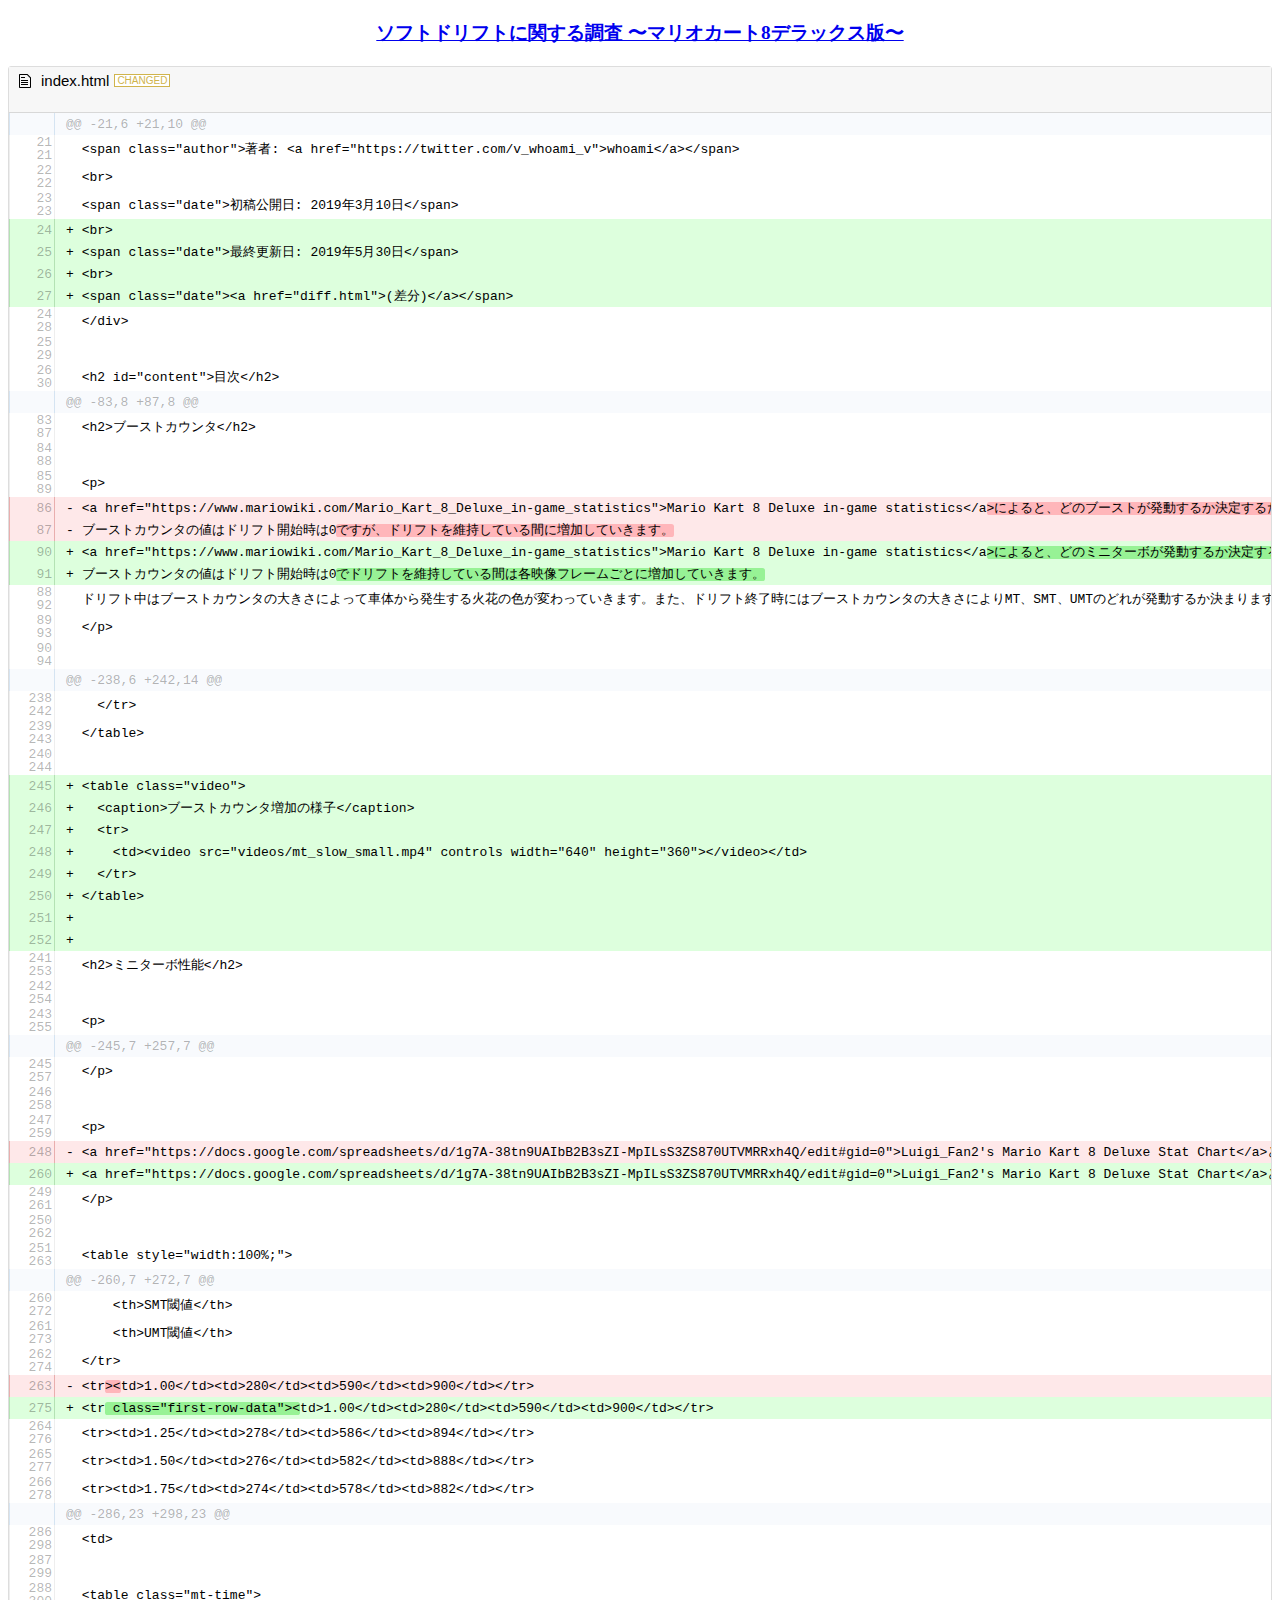
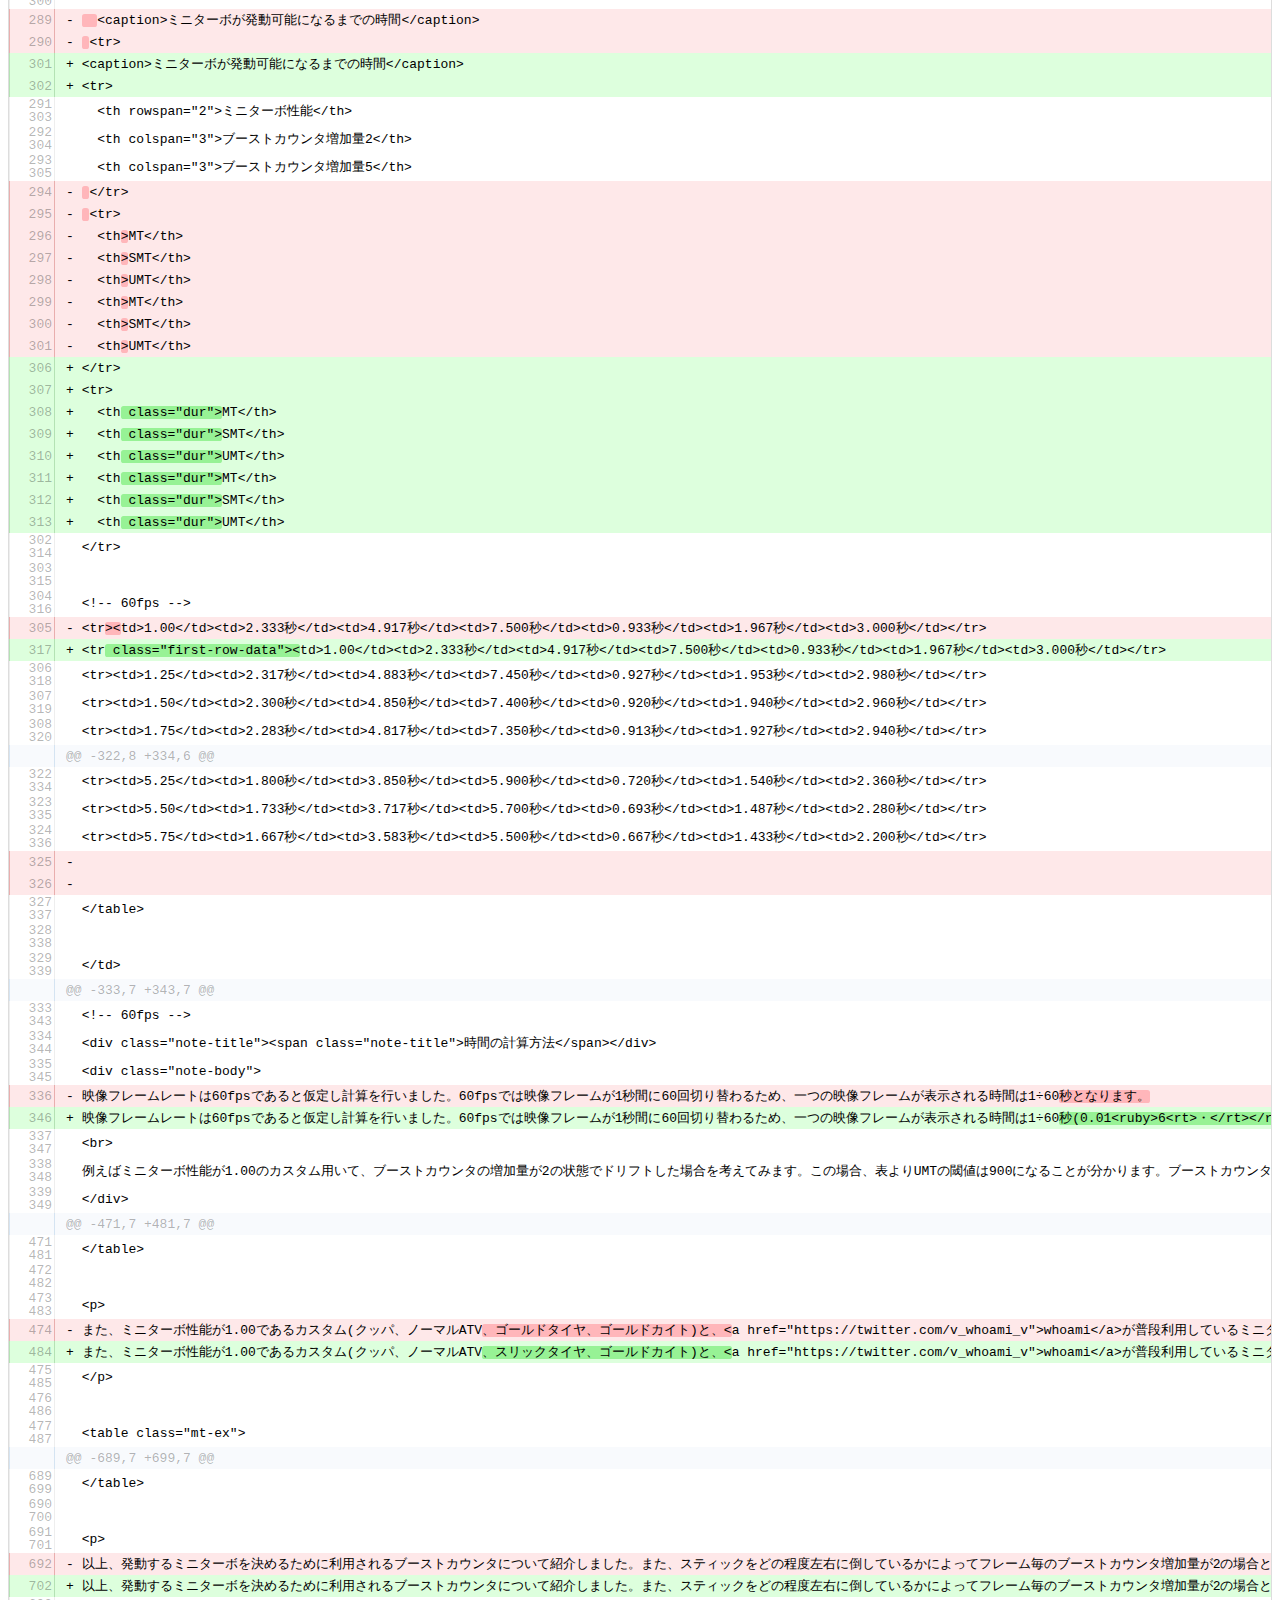
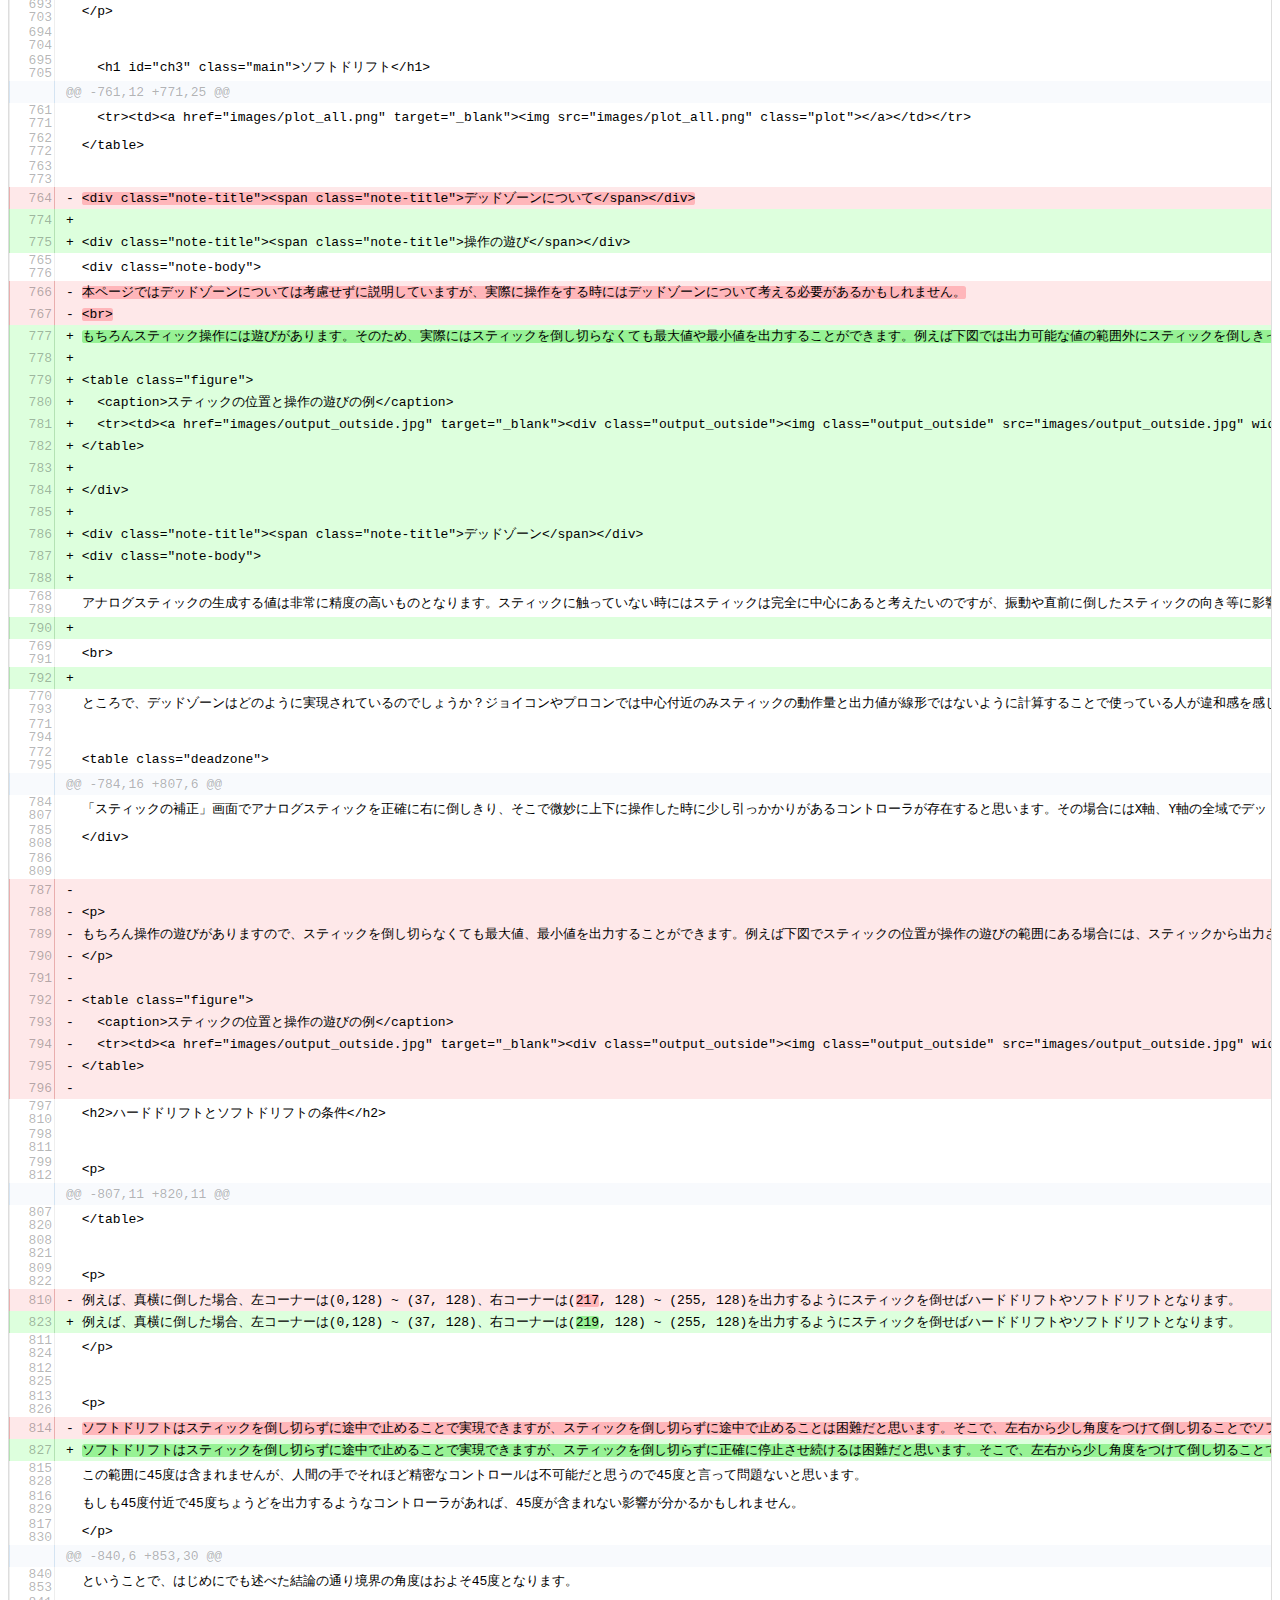
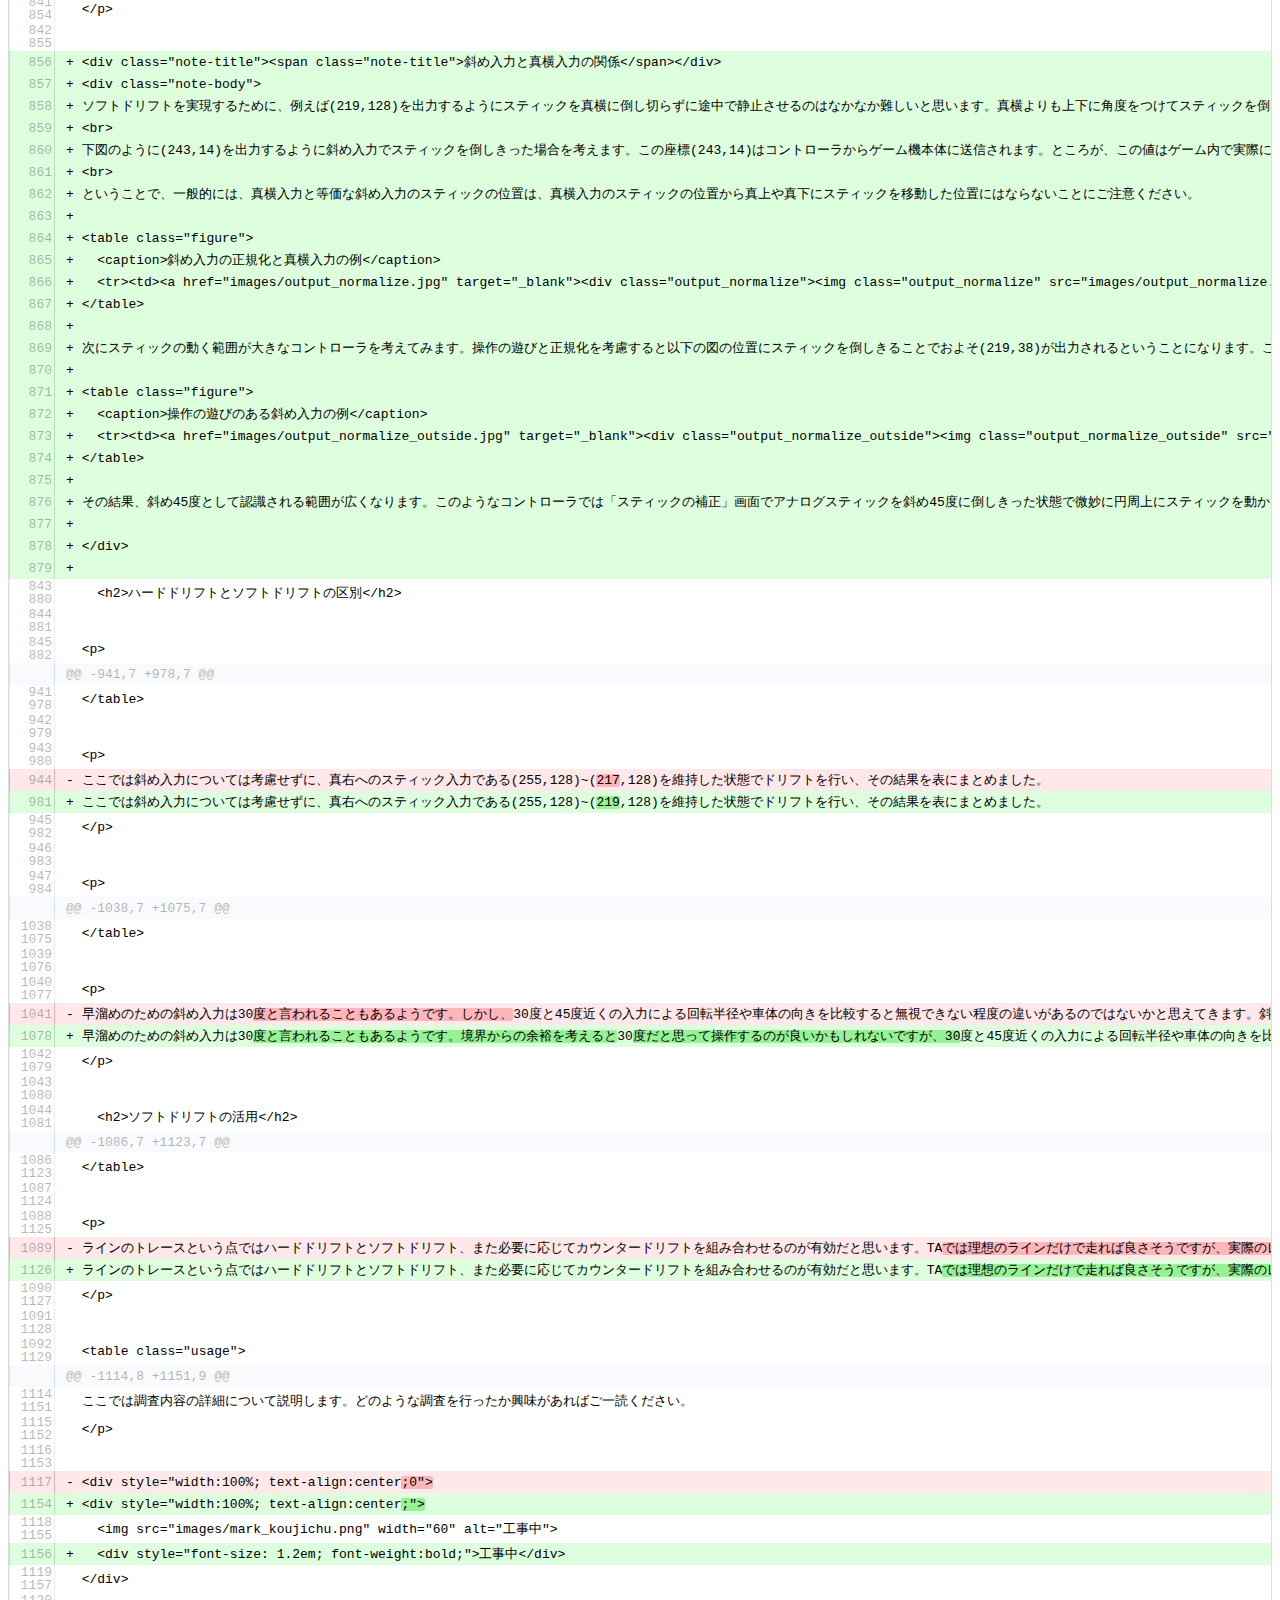
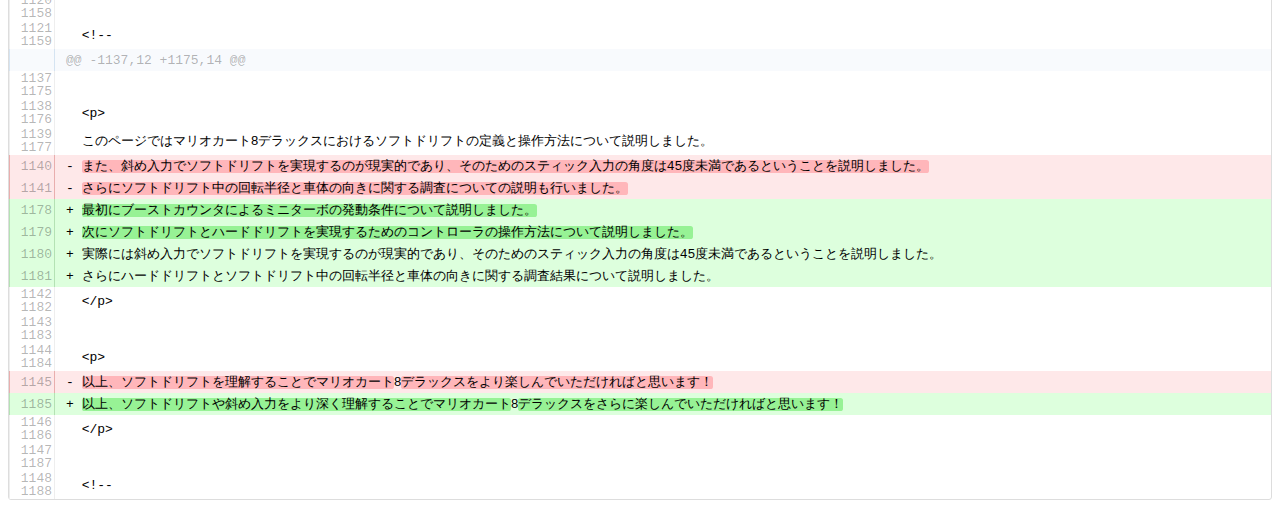
<file: diff.html>
<!DOCTYPE html>
<html>
<head>
<meta charset="UTF-8">

<style>
.d2h-wrapper{text-align:left}.d2h-file-header{height:35px;padding:5px 10px;border-bottom:1px solid #d8d8d8;background-color:#f7f7f7}.d2h-file-stats{display:flex;margin-left:auto;font-size:14px}.d2h-lines-added{text-align:right;border:1px solid #b4e2b4;border-radius:5px 0 0 5px;color:#399839;padding:2px;vertical-align:middle}.d2h-lines-deleted{text-align:left;border:1px solid #e9aeae;border-radius:0 5px 5px 0;color:#c33;padding:2px;vertical-align:middle;margin-left:1px}.d2h-file-name-wrapper{display:flex;align-items:center;width:100%;font-family:"Source Sans Pro","Helvetica Neue",Helvetica,Arial,sans-serif;font-size:15px}.d2h-file-name{white-space:nowrap;text-overflow:ellipsis;overflow-x:hidden}.d2h-file-wrapper{border:1px solid #ddd;border-radius:3px;margin-bottom:1em}.d2h-diff-table{width:100%;border-collapse:collapse;font-family:Menlo,Consolas,monospace;font-size:13px}.d2h-diff-tbody>tr>td{height:20px;line-height:1}.d2h-files-diff{display:block;width:100%;height:100%}.d2h-file-diff{overflow-x:scroll;overflow-y:hidden}.d2h-file-side-diff{display:inline-block;overflow-x:scroll;overflow-y:hidden;width:50%;margin-right:-4px;margin-bottom:-8px}.d2h-code-line{display:inline-block;white-space:nowrap;padding:0 10px}.d2h-code-side-line{display:inline-block;white-space:nowrap;padding:0 10px}.d2h-code-line del,.d2h-code-side-line del{display:inline-block;margin-top:-1px;text-decoration:none;background-color:#ffb6ba;border-radius:.2em}.d2h-code-line ins,.d2h-code-side-line ins{display:inline-block;margin-top:-1px;text-decoration:none;background-color:#97f295;border-radius:.2em;text-align:left}.d2h-code-line-prefix{display:inline;background:0 0;padding:0;word-wrap:normal;white-space:pre}.d2h-code-line-ctn{display:inline;background:0 0;padding:0;word-wrap:normal;white-space:pre}.line-num1{box-sizing:border-box;float:left;width:40px;overflow:hidden;text-overflow:ellipsis;padding-left:3px}.line-num2{box-sizing:border-box;float:right;width:40px;overflow:hidden;text-overflow:ellipsis;padding-left:3px}.d2h-code-linenumber{box-sizing:border-box;width:86px;padding-left:2px;padding-right:2px;background-color:#fff;color:rgba(0,0,0,.3);text-align:right;border:solid #eee;border-width:0 1px 0 1px;cursor:pointer}.d2h-code-side-linenumber{box-sizing:border-box;width:56px;padding-left:5px;padding-right:5px;background-color:#fff;color:rgba(0,0,0,.3);text-align:right;border:solid #eee;border-width:0 1px 0 1px;cursor:pointer;overflow:hidden;text-overflow:ellipsis}.d2h-code-side-emptyplaceholder,.d2h-emptyplaceholder{background-color:#f1f1f1;border-color:#e1e1e1}.d2h-del{background-color:#fee8e9;border-color:#e9aeae}.d2h-ins{background-color:#dfd;border-color:#b4e2b4}.d2h-info{background-color:#f8fafd;color:rgba(0,0,0,.3);border-color:#d5e4f2}.d2h-file-diff .d2h-del.d2h-change{background-color:#fdf2d0}.d2h-file-diff .d2h-ins.d2h-change{background-color:#ded}.d2h-file-list-wrapper{margin-bottom:10px}.d2h-file-list-wrapper a{text-decoration:none;color:#3572b0}.d2h-file-list-wrapper a:visited{color:#3572b0}.d2h-file-list-header{text-align:left}.d2h-file-list-title{font-weight:700}.d2h-file-list-line{display:flex;text-align:left}.d2h-file-list{display:block;list-style:none;padding:0;margin:0}.d2h-file-list>li{border-bottom:#ddd solid 1px;padding:5px 10px;margin:0}.d2h-file-list>li:last-child{border-bottom:none}.d2h-file-switch{display:none;font-size:10px;cursor:pointer}.d2h-icon{vertical-align:middle;margin-right:10px;fill:currentColor}.d2h-deleted{color:#c33}.d2h-added{color:#399839}.d2h-changed{color:#d0b44c}.d2h-moved{color:#3572b0}.d2h-tag{display:flex;font-size:10px;margin-left:5px;padding:0 2px;background-color:#fff}.d2h-deleted-tag{border:#c33 1px solid}.d2h-added-tag{border:#399839 1px solid}.d2h-changed-tag{border:#d0b44c 1px solid}.d2h-moved-tag{border:#3572b0 1px solid}.selecting-left .d2h-code-line,.selecting-left .d2h-code-line *,.selecting-left .d2h-code-side-line,.selecting-left .d2h-code-side-line *,.selecting-right td.d2h-code-linenumber,.selecting-right td.d2h-code-linenumber *,.selecting-right td.d2h-code-side-linenumber,.selecting-right td.d2h-code-side-linenumber *{-webkit-touch-callout:none;-webkit-user-select:none;-moz-user-select:none;-ms-user-select:none;user-select:none}.selecting-left .d2h-code-line ::-moz-selection,.selecting-left .d2h-code-line::-moz-selection,.selecting-left .d2h-code-side-line ::-moz-selection,.selecting-left .d2h-code-side-line::-moz-selection,.selecting-right td.d2h-code-linenumber::-moz-selection,.selecting-right td.d2h-code-side-linenumber ::-moz-selection,.selecting-right td.d2h-code-side-linenumber::-moz-selection{background:0 0}.selecting-left .d2h-code-line ::selection,.selecting-left .d2h-code-line::selection,.selecting-left .d2h-code-side-line ::selection,.selecting-left .d2h-code-side-line::selection,.selecting-right td.d2h-code-linenumber::selection,.selecting-right td.d2h-code-side-linenumber ::selection,.selecting-right td.d2h-code-side-linenumber::selection{background:0 0}
</style>

<script>
!function e(t,n,r){function s(o,u){if(!n[o]){if(!t[o]){var a="function"==typeof require&&require;if(!u&&a)return a(o,!0);if(i)return i(o,!0);var f=new Error("Cannot find module '"+o+"'");throw f.code="MODULE_NOT_FOUND",f}var l=n[o]={exports:{}};t[o][0].call(l.exports,function(e){var n=t[o][1][e];return s(n||e)},l,l.exports,e,t,n,r)}return n[o].exports}for(var i="function"==typeof require&&require,o=0;o<r.length;o++)s(r[o]);return s}({1:[function(require,module,exports){(function(global){!function(){var highlightJS=require("./highlight.js-internals.js").HighlightJS,diffJson=null,currentSelectionColumnId=-1;function Diff2HtmlUI(config){var cfg=config||{};cfg.diff?diffJson=Diff2Html.getJsonFromDiff(cfg.diff):cfg.json&&(diffJson=cfg.json),this._initSelection()}Diff2HtmlUI.prototype.draw=function(targetId,config){var cfg=config||{};cfg.inputFormat="json";var $target=this._getTarget(targetId);$target.html(Diff2Html.getPrettyHtml(diffJson,cfg)),cfg.synchronisedScroll&&this.synchronisedScroll($target,cfg)},Diff2HtmlUI.prototype.synchronisedScroll=function(targetId){this._getTarget(targetId).find(".d2h-file-side-diff").scroll(function(){var $this=$(this);$this.closest(".d2h-file-wrapper").find(".d2h-file-side-diff").scrollLeft($this.scrollLeft())})},Diff2HtmlUI.prototype.fileListCloseable=function(targetId,startVisible){var $target=this._getTarget(targetId),hashTag=this._getHashTag(),$showBtn=$target.find(".d2h-show"),$hideBtn=$target.find(".d2h-hide"),$fileList=$target.find(".d2h-file-list");function show(){$showBtn.hide(),$hideBtn.show(),$fileList.show()}function hide(){$hideBtn.hide(),$showBtn.show(),$fileList.hide()}"files-summary-show"===hashTag?show():"files-summary-hide"===hashTag?hide():startVisible?show():hide(),$showBtn.click(show),$hideBtn.click(hide)},Diff2HtmlUI.prototype.highlightCode=function(targetId){this._getTarget(targetId).find(".d2h-file-wrapper").map(function(_i,file){var oldLinesState,newLinesState,$file=$(file),language=$file.data("lang");$file.find(".d2h-code-line-ctn").map(function(_j,line){var lineState,$line=$(line),text=line.textContent,lineParent=line.parentNode;lineState=-1!==lineParent.className.indexOf("d2h-del")?oldLinesState:newLinesState;var result=hljs.getLanguage(language)?hljs.highlight(language,text,!0,lineState):hljs.highlightAuto(text);-1!==lineParent.className.indexOf("d2h-del")?oldLinesState=result.top:newLinesState=(-1!==lineParent.className.indexOf("d2h-ins")||(oldLinesState=result.top),result.top);var originalStream=highlightJS.nodeStream(line);if(originalStream.length){var resultNode=document.createElementNS("http://www.w3.org/1999/xhtml","div");resultNode.innerHTML=result.value,result.value=highlightJS.mergeStreams(originalStream,highlightJS.nodeStream(resultNode),text)}$line.addClass("hljs"),$line.addClass(result.language),$line.html(result.value)})})},Diff2HtmlUI.prototype._getTarget=function(targetId){return"object"==typeof targetId&&targetId instanceof jQuery?targetId:"string"==typeof targetId?$(targetId):(console.error("Wrong target provided! Falling back to default value 'body'."),console.log("Please provide a jQuery object or a valid DOM query string."),$("body"))},Diff2HtmlUI.prototype._getHashTag=function(){var docUrl=document.URL,hashTagIndex=docUrl.indexOf("#"),hashTag=null;return-1!==hashTagIndex&&(hashTag=docUrl.substr(hashTagIndex+1)),hashTag},Diff2HtmlUI.prototype._distinct=function(collection){return collection.filter(function(v,i){return collection.indexOf(v)===i})},Diff2HtmlUI.prototype._initSelection=function(){var body=$("body"),that=this;body.on("mousedown",".d2h-diff-table",function(event){var target=$(event.target),table=target.closest(".d2h-diff-table");target.closest(".d2h-code-line,.d2h-code-side-line").length?(table.removeClass("selecting-left"),table.addClass("selecting-right"),currentSelectionColumnId=1):target.closest(".d2h-code-linenumber,.d2h-code-side-linenumber").length&&(table.removeClass("selecting-right"),table.addClass("selecting-left"),currentSelectionColumnId=0)}),body.on("copy",".d2h-diff-table",function(event){var clipboardData=event.originalEvent.clipboardData,text=that._getSelectedText();clipboardData.setData("text",text),event.preventDefault()})},Diff2HtmlUI.prototype._getSelectedText=function(){var doc=window.getSelection().getRangeAt(0).cloneContents(),nodes=doc.querySelectorAll("tr"),text="",idx=currentSelectionColumnId;return 0===nodes.length?text=doc.textContent:[].forEach.call(nodes,function(tr,i){var td=tr.cells[1===tr.cells.length?0:idx];text+=(i?"\n":"")+td.textContent.replace(/(?:\r\n|\r|\n)/g,"")}),text},module.exports.Diff2HtmlUI=Diff2HtmlUI,global.Diff2HtmlUI=Diff2HtmlUI}()}).call(this,"undefined"!=typeof global?global:"undefined"!=typeof self?self:"undefined"!=typeof window?window:{})},{"./highlight.js-internals.js":2}],2:[function(require,module,exports){!function(){function HighlightJS(){}var ArrayProto=[];function escape(value){return value.replace(/&/gm,"&amp;").replace(/</gm,"&lt;").replace(/>/gm,"&gt;")}function tag(node){return node.nodeName.toLowerCase()}HighlightJS.prototype.nodeStream=function(node){var result=[];return function _nodeStream(node,offset){for(var child=node.firstChild;child;child=child.nextSibling)3===child.nodeType?offset+=child.nodeValue.length:1===child.nodeType&&(result.push({event:"start",offset:offset,node:child}),offset=_nodeStream(child,offset),tag(child).match(/br|hr|img|input/)||result.push({event:"stop",offset:offset,node:child}));return offset}(node,0),result},HighlightJS.prototype.mergeStreams=function(original,highlighted,value){var processed=0,result="",nodeStack=[];function selectStream(){return original.length&&highlighted.length?original[0].offset!==highlighted[0].offset?original[0].offset<highlighted[0].offset?original:highlighted:"start"===highlighted[0].event?original:highlighted:original.length?original:highlighted}function open(node){result+="<"+tag(node)+ArrayProto.map.call(node.attributes,function(a){return" "+a.nodeName+'="'+escape(a.value)+'"'}).join("")+">"}function close(node){result+="</"+tag(node)+">"}function render(event){("start"===event.event?open:close)(event.node)}for(;original.length||highlighted.length;){var stream=selectStream();if(result+=escape(value.substring(processed,stream[0].offset)),processed=stream[0].offset,stream===original){for(nodeStack.reverse().forEach(close);render(stream.splice(0,1)[0]),(stream=selectStream())===original&&stream.length&&stream[0].offset===processed;);nodeStack.reverse().forEach(open)}else"start"===stream[0].event?nodeStack.push(stream[0].node):nodeStack.pop(),render(stream.splice(0,1)[0])}return result+escape(value.substr(processed))},module.exports.HighlightJS=new HighlightJS}()},{}]},{},[1]);
</script>

<script>
diff2htmlUi.fileListCloseable("#diff", undefined);
diff2htmlUi.synchronisedScroll("#diff", false);
</script>

<title>差分</title>

</head>

<body>

<div style="text-align: center; margin-bottom:20px; margin-top:20px; font-weight:bold; font-size:1.2em;"><a href="index.html">ソフトドリフトに関する調査 〜マリオカート8デラックス版〜</a></div>

<div>
  <div class="d2h-wrapper">
    <div id="d2h-549383" class="d2h-file-wrapper" data-lang="html">
    <div class="d2h-file-header">
    <span class="d2h-file-name-wrapper">
    <svg aria-hidden="true" class="d2h-icon" height="16" version="1.1" viewBox="0 0 12 16" width="12">
        <path d="M6 5H2v-1h4v1zM2 8h7v-1H2v1z m0 2h7v-1H2v1z m0 2h7v-1H2v1z m10-7.5v9.5c0 0.55-0.45 1-1 1H1c-0.55 0-1-0.45-1-1V2c0-0.55 0.45-1 1-1h7.5l3.5 3.5z m-1 0.5L8 2H1v12h10V5z"></path>
    </svg>    <span class="d2h-file-name">index.html</span>
    <span class="d2h-tag d2h-changed d2h-changed-tag">CHANGED</span></span>
    </div>
    <div class="d2h-file-diff">
        <div class="d2h-code-wrapper">
            <table class="d2h-diff-table">
                <tbody class="d2h-diff-tbody">
                <tr>
    <td class="d2h-code-linenumber d2h-info"></td>
    <td class="d2h-info">
        <div class="d2h-code-line d2h-info">@@ -21,6 +21,10 @@</div>
    </td>
</tr><tr>
    <td class="d2h-code-linenumber d2h-cntx">
      <div class="line-num1">21</div>
<div class="line-num2">21</div>
    </td>
    <td class="d2h-cntx">
        <div class="d2h-code-line d2h-cntx">
            <span class="d2h-code-line-prefix"> </span>
            <span class="d2h-code-line-ctn">&lt;span class=&quot;author&quot;&gt;著者: &lt;a href=&quot;https:&#x2F;&#x2F;twitter.com&#x2F;v_whoami_v&quot;&gt;whoami&lt;&#x2F;a&gt;&lt;&#x2F;span&gt;</span>
        </div>
    </td>
</tr><tr>
    <td class="d2h-code-linenumber d2h-cntx">
      <div class="line-num1">22</div>
<div class="line-num2">22</div>
    </td>
    <td class="d2h-cntx">
        <div class="d2h-code-line d2h-cntx">
            <span class="d2h-code-line-prefix"> </span>
            <span class="d2h-code-line-ctn">&lt;br&gt;</span>
        </div>
    </td>
</tr><tr>
    <td class="d2h-code-linenumber d2h-cntx">
      <div class="line-num1">23</div>
<div class="line-num2">23</div>
    </td>
    <td class="d2h-cntx">
        <div class="d2h-code-line d2h-cntx">
            <span class="d2h-code-line-prefix"> </span>
            <span class="d2h-code-line-ctn">&lt;span class=&quot;date&quot;&gt;初稿公開日: 2019年3月10日&lt;&#x2F;span&gt;</span>
        </div>
    </td>
</tr><tr>
    <td class="d2h-code-linenumber d2h-ins">
      <div class="line-num1"></div>
<div class="line-num2">24</div>
    </td>
    <td class="d2h-ins">
        <div class="d2h-code-line d2h-ins">
            <span class="d2h-code-line-prefix">+</span>
            <span class="d2h-code-line-ctn">&lt;br&gt;</span>
        </div>
    </td>
</tr><tr>
    <td class="d2h-code-linenumber d2h-ins">
      <div class="line-num1"></div>
<div class="line-num2">25</div>
    </td>
    <td class="d2h-ins">
        <div class="d2h-code-line d2h-ins">
            <span class="d2h-code-line-prefix">+</span>
            <span class="d2h-code-line-ctn">&lt;span class=&quot;date&quot;&gt;最終更新日: 2019年5月30日&lt;&#x2F;span&gt;</span>
        </div>
    </td>
</tr><tr>
    <td class="d2h-code-linenumber d2h-ins">
      <div class="line-num1"></div>
<div class="line-num2">26</div>
    </td>
    <td class="d2h-ins">
        <div class="d2h-code-line d2h-ins">
            <span class="d2h-code-line-prefix">+</span>
            <span class="d2h-code-line-ctn">&lt;br&gt;</span>
        </div>
    </td>
</tr><tr>
    <td class="d2h-code-linenumber d2h-ins">
      <div class="line-num1"></div>
<div class="line-num2">27</div>
    </td>
    <td class="d2h-ins">
        <div class="d2h-code-line d2h-ins">
            <span class="d2h-code-line-prefix">+</span>
            <span class="d2h-code-line-ctn">&lt;span class=&quot;date&quot;&gt;&lt;a href=&quot;diff.html&quot;&gt;(差分)&lt;&#x2F;a&gt;&lt;&#x2F;span&gt;</span>
        </div>
    </td>
</tr><tr>
    <td class="d2h-code-linenumber d2h-cntx">
      <div class="line-num1">24</div>
<div class="line-num2">28</div>
    </td>
    <td class="d2h-cntx">
        <div class="d2h-code-line d2h-cntx">
            <span class="d2h-code-line-prefix"> </span>
            <span class="d2h-code-line-ctn">&lt;&#x2F;div&gt;</span>
        </div>
    </td>
</tr><tr>
    <td class="d2h-code-linenumber d2h-cntx">
      <div class="line-num1">25</div>
<div class="line-num2">29</div>
    </td>
    <td class="d2h-cntx">
        <div class="d2h-code-line d2h-cntx">
            <span class="d2h-code-line-prefix"> </span>
        </div>
    </td>
</tr><tr>
    <td class="d2h-code-linenumber d2h-cntx">
      <div class="line-num1">26</div>
<div class="line-num2">30</div>
    </td>
    <td class="d2h-cntx">
        <div class="d2h-code-line d2h-cntx">
            <span class="d2h-code-line-prefix"> </span>
            <span class="d2h-code-line-ctn">&lt;h2 id=&quot;content&quot;&gt;目次&lt;&#x2F;h2&gt;</span>
        </div>
    </td>
</tr>
<tr>
    <td class="d2h-code-linenumber d2h-info"></td>
    <td class="d2h-info">
        <div class="d2h-code-line d2h-info">@@ -83,8 +87,8 @@</div>
    </td>
</tr><tr>
    <td class="d2h-code-linenumber d2h-cntx">
      <div class="line-num1">83</div>
<div class="line-num2">87</div>
    </td>
    <td class="d2h-cntx">
        <div class="d2h-code-line d2h-cntx">
            <span class="d2h-code-line-prefix"> </span>
            <span class="d2h-code-line-ctn">&lt;h2&gt;ブーストカウンタ&lt;&#x2F;h2&gt;</span>
        </div>
    </td>
</tr><tr>
    <td class="d2h-code-linenumber d2h-cntx">
      <div class="line-num1">84</div>
<div class="line-num2">88</div>
    </td>
    <td class="d2h-cntx">
        <div class="d2h-code-line d2h-cntx">
            <span class="d2h-code-line-prefix"> </span>
        </div>
    </td>
</tr><tr>
    <td class="d2h-code-linenumber d2h-cntx">
      <div class="line-num1">85</div>
<div class="line-num2">89</div>
    </td>
    <td class="d2h-cntx">
        <div class="d2h-code-line d2h-cntx">
            <span class="d2h-code-line-prefix"> </span>
            <span class="d2h-code-line-ctn">&lt;p&gt;</span>
        </div>
    </td>
</tr><tr>
    <td class="d2h-code-linenumber d2h-del">
      <div class="line-num1">86</div>
<div class="line-num2"></div>
    </td>
    <td class="d2h-del">
        <div class="d2h-code-line d2h-del">
            <span class="d2h-code-line-prefix">-</span>
            <span class="d2h-code-line-ctn">&lt;a href=&quot;https:&#x2F;&#x2F;www.mariowiki.com&#x2F;Mario_Kart_8_Deluxe_in-game_statistics&quot;&gt;Mario Kart 8 Deluxe in-game statistics&lt;&#x2F;a<del>&gt;によると、どのブーストが発動するか決定するためにブーストカウンタと呼ばれる値が利用されているようです。</del></span>
        </div>
    </td>
</tr><tr>
    <td class="d2h-code-linenumber d2h-del">
      <div class="line-num1">87</div>
<div class="line-num2"></div>
    </td>
    <td class="d2h-del">
        <div class="d2h-code-line d2h-del">
            <span class="d2h-code-line-prefix">-</span>
            <span class="d2h-code-line-ctn">ブーストカウンタの値はドリフト開始時は0<del>ですが、ドリフトを維持している間に増加していきます。</del></span>
        </div>
    </td>
</tr><tr>
    <td class="d2h-code-linenumber d2h-ins">
      <div class="line-num1"></div>
<div class="line-num2">90</div>
    </td>
    <td class="d2h-ins">
        <div class="d2h-code-line d2h-ins">
            <span class="d2h-code-line-prefix">+</span>
            <span class="d2h-code-line-ctn">&lt;a href=&quot;https:&#x2F;&#x2F;www.mariowiki.com&#x2F;Mario_Kart_8_Deluxe_in-game_statistics&quot;&gt;Mario Kart 8 Deluxe in-game statistics&lt;&#x2F;a<ins>&gt;によると、どのミニターボが発動するか決定するためにブーストカウンタと呼ばれる値が利用されているようです。</ins></span>
        </div>
    </td>
</tr><tr>
    <td class="d2h-code-linenumber d2h-ins">
      <div class="line-num1"></div>
<div class="line-num2">91</div>
    </td>
    <td class="d2h-ins">
        <div class="d2h-code-line d2h-ins">
            <span class="d2h-code-line-prefix">+</span>
            <span class="d2h-code-line-ctn">ブーストカウンタの値はドリフト開始時は0<ins>でドリフトを維持している間は各映像フレームごとに増加していきます。</ins></span>
        </div>
    </td>
</tr><tr>
    <td class="d2h-code-linenumber d2h-cntx">
      <div class="line-num1">88</div>
<div class="line-num2">92</div>
    </td>
    <td class="d2h-cntx">
        <div class="d2h-code-line d2h-cntx">
            <span class="d2h-code-line-prefix"> </span>
            <span class="d2h-code-line-ctn">ドリフト中はブーストカウンタの大きさによって車体から発生する火花の色が変わっていきます。また、ドリフト終了時にはブーストカウンタの大きさによりMT、SMT、UMTのどれが発動するか決まります。</span>
        </div>
    </td>
</tr><tr>
    <td class="d2h-code-linenumber d2h-cntx">
      <div class="line-num1">89</div>
<div class="line-num2">93</div>
    </td>
    <td class="d2h-cntx">
        <div class="d2h-code-line d2h-cntx">
            <span class="d2h-code-line-prefix"> </span>
            <span class="d2h-code-line-ctn">&lt;&#x2F;p&gt;</span>
        </div>
    </td>
</tr><tr>
    <td class="d2h-code-linenumber d2h-cntx">
      <div class="line-num1">90</div>
<div class="line-num2">94</div>
    </td>
    <td class="d2h-cntx">
        <div class="d2h-code-line d2h-cntx">
            <span class="d2h-code-line-prefix"> </span>
        </div>
    </td>
</tr>
<tr>
    <td class="d2h-code-linenumber d2h-info"></td>
    <td class="d2h-info">
        <div class="d2h-code-line d2h-info">@@ -238,6 +242,14 @@</div>
    </td>
</tr><tr>
    <td class="d2h-code-linenumber d2h-cntx">
      <div class="line-num1">238</div>
<div class="line-num2">242</div>
    </td>
    <td class="d2h-cntx">
        <div class="d2h-code-line d2h-cntx">
            <span class="d2h-code-line-prefix"> </span>
            <span class="d2h-code-line-ctn">  &lt;&#x2F;tr&gt;</span>
        </div>
    </td>
</tr><tr>
    <td class="d2h-code-linenumber d2h-cntx">
      <div class="line-num1">239</div>
<div class="line-num2">243</div>
    </td>
    <td class="d2h-cntx">
        <div class="d2h-code-line d2h-cntx">
            <span class="d2h-code-line-prefix"> </span>
            <span class="d2h-code-line-ctn">&lt;&#x2F;table&gt;</span>
        </div>
    </td>
</tr><tr>
    <td class="d2h-code-linenumber d2h-cntx">
      <div class="line-num1">240</div>
<div class="line-num2">244</div>
    </td>
    <td class="d2h-cntx">
        <div class="d2h-code-line d2h-cntx">
            <span class="d2h-code-line-prefix"> </span>
        </div>
    </td>
</tr><tr>
    <td class="d2h-code-linenumber d2h-ins">
      <div class="line-num1"></div>
<div class="line-num2">245</div>
    </td>
    <td class="d2h-ins">
        <div class="d2h-code-line d2h-ins">
            <span class="d2h-code-line-prefix">+</span>
            <span class="d2h-code-line-ctn">&lt;table class=&quot;video&quot;&gt;</span>
        </div>
    </td>
</tr><tr>
    <td class="d2h-code-linenumber d2h-ins">
      <div class="line-num1"></div>
<div class="line-num2">246</div>
    </td>
    <td class="d2h-ins">
        <div class="d2h-code-line d2h-ins">
            <span class="d2h-code-line-prefix">+</span>
            <span class="d2h-code-line-ctn">  &lt;caption&gt;ブーストカウンタ増加の様子&lt;&#x2F;caption&gt;</span>
        </div>
    </td>
</tr><tr>
    <td class="d2h-code-linenumber d2h-ins">
      <div class="line-num1"></div>
<div class="line-num2">247</div>
    </td>
    <td class="d2h-ins">
        <div class="d2h-code-line d2h-ins">
            <span class="d2h-code-line-prefix">+</span>
            <span class="d2h-code-line-ctn">  &lt;tr&gt;</span>
        </div>
    </td>
</tr><tr>
    <td class="d2h-code-linenumber d2h-ins">
      <div class="line-num1"></div>
<div class="line-num2">248</div>
    </td>
    <td class="d2h-ins">
        <div class="d2h-code-line d2h-ins">
            <span class="d2h-code-line-prefix">+</span>
            <span class="d2h-code-line-ctn">    &lt;td&gt;&lt;video src=&quot;videos&#x2F;mt_slow_small.mp4&quot; controls width=&quot;640&quot; height=&quot;360&quot;&gt;&lt;&#x2F;video&gt;&lt;&#x2F;td&gt;</span>
        </div>
    </td>
</tr><tr>
    <td class="d2h-code-linenumber d2h-ins">
      <div class="line-num1"></div>
<div class="line-num2">249</div>
    </td>
    <td class="d2h-ins">
        <div class="d2h-code-line d2h-ins">
            <span class="d2h-code-line-prefix">+</span>
            <span class="d2h-code-line-ctn">  &lt;&#x2F;tr&gt;</span>
        </div>
    </td>
</tr><tr>
    <td class="d2h-code-linenumber d2h-ins">
      <div class="line-num1"></div>
<div class="line-num2">250</div>
    </td>
    <td class="d2h-ins">
        <div class="d2h-code-line d2h-ins">
            <span class="d2h-code-line-prefix">+</span>
            <span class="d2h-code-line-ctn">&lt;&#x2F;table&gt;</span>
        </div>
    </td>
</tr><tr>
    <td class="d2h-code-linenumber d2h-ins">
      <div class="line-num1"></div>
<div class="line-num2">251</div>
    </td>
    <td class="d2h-ins">
        <div class="d2h-code-line d2h-ins">
            <span class="d2h-code-line-prefix">+</span>
        </div>
    </td>
</tr><tr>
    <td class="d2h-code-linenumber d2h-ins">
      <div class="line-num1"></div>
<div class="line-num2">252</div>
    </td>
    <td class="d2h-ins">
        <div class="d2h-code-line d2h-ins">
            <span class="d2h-code-line-prefix">+</span>
        </div>
    </td>
</tr><tr>
    <td class="d2h-code-linenumber d2h-cntx">
      <div class="line-num1">241</div>
<div class="line-num2">253</div>
    </td>
    <td class="d2h-cntx">
        <div class="d2h-code-line d2h-cntx">
            <span class="d2h-code-line-prefix"> </span>
            <span class="d2h-code-line-ctn">&lt;h2&gt;ミニターボ性能&lt;&#x2F;h2&gt;</span>
        </div>
    </td>
</tr><tr>
    <td class="d2h-code-linenumber d2h-cntx">
      <div class="line-num1">242</div>
<div class="line-num2">254</div>
    </td>
    <td class="d2h-cntx">
        <div class="d2h-code-line d2h-cntx">
            <span class="d2h-code-line-prefix"> </span>
        </div>
    </td>
</tr><tr>
    <td class="d2h-code-linenumber d2h-cntx">
      <div class="line-num1">243</div>
<div class="line-num2">255</div>
    </td>
    <td class="d2h-cntx">
        <div class="d2h-code-line d2h-cntx">
            <span class="d2h-code-line-prefix"> </span>
            <span class="d2h-code-line-ctn">&lt;p&gt;</span>
        </div>
    </td>
</tr>
<tr>
    <td class="d2h-code-linenumber d2h-info"></td>
    <td class="d2h-info">
        <div class="d2h-code-line d2h-info">@@ -245,7 +257,7 @@</div>
    </td>
</tr><tr>
    <td class="d2h-code-linenumber d2h-cntx">
      <div class="line-num1">245</div>
<div class="line-num2">257</div>
    </td>
    <td class="d2h-cntx">
        <div class="d2h-code-line d2h-cntx">
            <span class="d2h-code-line-prefix"> </span>
            <span class="d2h-code-line-ctn">&lt;&#x2F;p&gt;</span>
        </div>
    </td>
</tr><tr>
    <td class="d2h-code-linenumber d2h-cntx">
      <div class="line-num1">246</div>
<div class="line-num2">258</div>
    </td>
    <td class="d2h-cntx">
        <div class="d2h-code-line d2h-cntx">
            <span class="d2h-code-line-prefix"> </span>
        </div>
    </td>
</tr><tr>
    <td class="d2h-code-linenumber d2h-cntx">
      <div class="line-num1">247</div>
<div class="line-num2">259</div>
    </td>
    <td class="d2h-cntx">
        <div class="d2h-code-line d2h-cntx">
            <span class="d2h-code-line-prefix"> </span>
            <span class="d2h-code-line-ctn">&lt;p&gt;</span>
        </div>
    </td>
</tr><tr>
    <td class="d2h-code-linenumber d2h-del">
      <div class="line-num1">248</div>
<div class="line-num2"></div>
    </td>
    <td class="d2h-del">
        <div class="d2h-code-line d2h-del">
            <span class="d2h-code-line-prefix">-</span>
            <span class="d2h-code-line-ctn">&lt;a href=&quot;https:&#x2F;&#x2F;docs.google.com&#x2F;spreadsheets&#x2F;d&#x2F;1g7A-38tn9UAIbB2B3sZI-MpILsS3ZS870UTVMRRxh4Q&#x2F;edit#gid=0&quot;&gt;Luigi_Fan2&#x27;s Mario Kart 8 Deluxe Stat Chart&lt;&#x2F;a&gt;と&lt;a href=&quot;https:&#x2F;&#x2F;www.mariowiki.com&#x2F;Mario_Kart_8_Deluxe_in-game_statistics&quot;&gt;Mario Kart 8 Deluxe in-game statistics&lt;&#x2F;a&gt;によるとミニターボ性能とMT、SMT、UMT<del>が発動可能となるブーストカウンタの閾値の関係とその結果から計算されたミニターボが発動可能になるまでの時間は以下の通りとなります。</del></span>
        </div>
    </td>
</tr><tr>
    <td class="d2h-code-linenumber d2h-ins">
      <div class="line-num1"></div>
<div class="line-num2">260</div>
    </td>
    <td class="d2h-ins">
        <div class="d2h-code-line d2h-ins">
            <span class="d2h-code-line-prefix">+</span>
            <span class="d2h-code-line-ctn">&lt;a href=&quot;https:&#x2F;&#x2F;docs.google.com&#x2F;spreadsheets&#x2F;d&#x2F;1g7A-38tn9UAIbB2B3sZI-MpILsS3ZS870UTVMRRxh4Q&#x2F;edit#gid=0&quot;&gt;Luigi_Fan2&#x27;s Mario Kart 8 Deluxe Stat Chart&lt;&#x2F;a&gt;と&lt;a href=&quot;https:&#x2F;&#x2F;www.mariowiki.com&#x2F;Mario_Kart_8_Deluxe_in-game_statistics&quot;&gt;Mario Kart 8 Deluxe in-game statistics&lt;&#x2F;a&gt;によるとミニターボ性能とMT、SMT、UMT<ins>が発動可能となるブーストカウンタの閾値の関係は以下の左表の通りとなります。また、その結果からミニターボが発動可能になるまでの時間を計算した結果は以下の右表の通りとなります。</ins></span>
        </div>
    </td>
</tr><tr>
    <td class="d2h-code-linenumber d2h-cntx">
      <div class="line-num1">249</div>
<div class="line-num2">261</div>
    </td>
    <td class="d2h-cntx">
        <div class="d2h-code-line d2h-cntx">
            <span class="d2h-code-line-prefix"> </span>
            <span class="d2h-code-line-ctn">&lt;&#x2F;p&gt;</span>
        </div>
    </td>
</tr><tr>
    <td class="d2h-code-linenumber d2h-cntx">
      <div class="line-num1">250</div>
<div class="line-num2">262</div>
    </td>
    <td class="d2h-cntx">
        <div class="d2h-code-line d2h-cntx">
            <span class="d2h-code-line-prefix"> </span>
        </div>
    </td>
</tr><tr>
    <td class="d2h-code-linenumber d2h-cntx">
      <div class="line-num1">251</div>
<div class="line-num2">263</div>
    </td>
    <td class="d2h-cntx">
        <div class="d2h-code-line d2h-cntx">
            <span class="d2h-code-line-prefix"> </span>
            <span class="d2h-code-line-ctn">&lt;table style=&quot;width:100%;&quot;&gt;</span>
        </div>
    </td>
</tr>
<tr>
    <td class="d2h-code-linenumber d2h-info"></td>
    <td class="d2h-info">
        <div class="d2h-code-line d2h-info">@@ -260,7 +272,7 @@</div>
    </td>
</tr><tr>
    <td class="d2h-code-linenumber d2h-cntx">
      <div class="line-num1">260</div>
<div class="line-num2">272</div>
    </td>
    <td class="d2h-cntx">
        <div class="d2h-code-line d2h-cntx">
            <span class="d2h-code-line-prefix"> </span>
            <span class="d2h-code-line-ctn">    &lt;th&gt;SMT閾値&lt;&#x2F;th&gt;</span>
        </div>
    </td>
</tr><tr>
    <td class="d2h-code-linenumber d2h-cntx">
      <div class="line-num1">261</div>
<div class="line-num2">273</div>
    </td>
    <td class="d2h-cntx">
        <div class="d2h-code-line d2h-cntx">
            <span class="d2h-code-line-prefix"> </span>
            <span class="d2h-code-line-ctn">    &lt;th&gt;UMT閾値&lt;&#x2F;th&gt;</span>
        </div>
    </td>
</tr><tr>
    <td class="d2h-code-linenumber d2h-cntx">
      <div class="line-num1">262</div>
<div class="line-num2">274</div>
    </td>
    <td class="d2h-cntx">
        <div class="d2h-code-line d2h-cntx">
            <span class="d2h-code-line-prefix"> </span>
            <span class="d2h-code-line-ctn">&lt;&#x2F;tr&gt;</span>
        </div>
    </td>
</tr><tr>
    <td class="d2h-code-linenumber d2h-del">
      <div class="line-num1">263</div>
<div class="line-num2"></div>
    </td>
    <td class="d2h-del">
        <div class="d2h-code-line d2h-del">
            <span class="d2h-code-line-prefix">-</span>
            <span class="d2h-code-line-ctn">&lt;tr<del>&gt;&lt;</del>td&gt;1.00&lt;&#x2F;td&gt;&lt;td&gt;280&lt;&#x2F;td&gt;&lt;td&gt;590&lt;&#x2F;td&gt;&lt;td&gt;900&lt;&#x2F;td&gt;&lt;&#x2F;tr&gt;</span>
        </div>
    </td>
</tr><tr>
    <td class="d2h-code-linenumber d2h-ins">
      <div class="line-num1"></div>
<div class="line-num2">275</div>
    </td>
    <td class="d2h-ins">
        <div class="d2h-code-line d2h-ins">
            <span class="d2h-code-line-prefix">+</span>
            <span class="d2h-code-line-ctn">&lt;tr<ins> class=&quot;first-row-data&quot;&gt;&lt;</ins>td&gt;1.00&lt;&#x2F;td&gt;&lt;td&gt;280&lt;&#x2F;td&gt;&lt;td&gt;590&lt;&#x2F;td&gt;&lt;td&gt;900&lt;&#x2F;td&gt;&lt;&#x2F;tr&gt;</span>
        </div>
    </td>
</tr><tr>
    <td class="d2h-code-linenumber d2h-cntx">
      <div class="line-num1">264</div>
<div class="line-num2">276</div>
    </td>
    <td class="d2h-cntx">
        <div class="d2h-code-line d2h-cntx">
            <span class="d2h-code-line-prefix"> </span>
            <span class="d2h-code-line-ctn">&lt;tr&gt;&lt;td&gt;1.25&lt;&#x2F;td&gt;&lt;td&gt;278&lt;&#x2F;td&gt;&lt;td&gt;586&lt;&#x2F;td&gt;&lt;td&gt;894&lt;&#x2F;td&gt;&lt;&#x2F;tr&gt;</span>
        </div>
    </td>
</tr><tr>
    <td class="d2h-code-linenumber d2h-cntx">
      <div class="line-num1">265</div>
<div class="line-num2">277</div>
    </td>
    <td class="d2h-cntx">
        <div class="d2h-code-line d2h-cntx">
            <span class="d2h-code-line-prefix"> </span>
            <span class="d2h-code-line-ctn">&lt;tr&gt;&lt;td&gt;1.50&lt;&#x2F;td&gt;&lt;td&gt;276&lt;&#x2F;td&gt;&lt;td&gt;582&lt;&#x2F;td&gt;&lt;td&gt;888&lt;&#x2F;td&gt;&lt;&#x2F;tr&gt;</span>
        </div>
    </td>
</tr><tr>
    <td class="d2h-code-linenumber d2h-cntx">
      <div class="line-num1">266</div>
<div class="line-num2">278</div>
    </td>
    <td class="d2h-cntx">
        <div class="d2h-code-line d2h-cntx">
            <span class="d2h-code-line-prefix"> </span>
            <span class="d2h-code-line-ctn">&lt;tr&gt;&lt;td&gt;1.75&lt;&#x2F;td&gt;&lt;td&gt;274&lt;&#x2F;td&gt;&lt;td&gt;578&lt;&#x2F;td&gt;&lt;td&gt;882&lt;&#x2F;td&gt;&lt;&#x2F;tr&gt;</span>
        </div>
    </td>
</tr>
<tr>
    <td class="d2h-code-linenumber d2h-info"></td>
    <td class="d2h-info">
        <div class="d2h-code-line d2h-info">@@ -286,23 +298,23 @@</div>
    </td>
</tr><tr>
    <td class="d2h-code-linenumber d2h-cntx">
      <div class="line-num1">286</div>
<div class="line-num2">298</div>
    </td>
    <td class="d2h-cntx">
        <div class="d2h-code-line d2h-cntx">
            <span class="d2h-code-line-prefix"> </span>
            <span class="d2h-code-line-ctn">&lt;td&gt;</span>
        </div>
    </td>
</tr><tr>
    <td class="d2h-code-linenumber d2h-cntx">
      <div class="line-num1">287</div>
<div class="line-num2">299</div>
    </td>
    <td class="d2h-cntx">
        <div class="d2h-code-line d2h-cntx">
            <span class="d2h-code-line-prefix"> </span>
        </div>
    </td>
</tr><tr>
    <td class="d2h-code-linenumber d2h-cntx">
      <div class="line-num1">288</div>
<div class="line-num2">300</div>
    </td>
    <td class="d2h-cntx">
        <div class="d2h-code-line d2h-cntx">
            <span class="d2h-code-line-prefix"> </span>
            <span class="d2h-code-line-ctn">&lt;table class=&quot;mt-time&quot;&gt;</span>
        </div>
    </td>
</tr><tr>
    <td class="d2h-code-linenumber d2h-del">
      <div class="line-num1">289</div>
<div class="line-num2"></div>
    </td>
    <td class="d2h-del">
        <div class="d2h-code-line d2h-del">
            <span class="d2h-code-line-prefix">-</span>
            <span class="d2h-code-line-ctn"><del>  </del>&lt;caption&gt;ミニターボが発動可能になるまでの時間&lt;&#x2F;caption&gt;</span>
        </div>
    </td>
</tr><tr>
    <td class="d2h-code-linenumber d2h-del">
      <div class="line-num1">290</div>
<div class="line-num2"></div>
    </td>
    <td class="d2h-del">
        <div class="d2h-code-line d2h-del">
            <span class="d2h-code-line-prefix">-</span>
            <span class="d2h-code-line-ctn"><del> </del>&lt;tr&gt;</span>
        </div>
    </td>
</tr><tr>
    <td class="d2h-code-linenumber d2h-ins">
      <div class="line-num1"></div>
<div class="line-num2">301</div>
    </td>
    <td class="d2h-ins">
        <div class="d2h-code-line d2h-ins">
            <span class="d2h-code-line-prefix">+</span>
            <span class="d2h-code-line-ctn">&lt;caption&gt;ミニターボが発動可能になるまでの時間&lt;&#x2F;caption&gt;</span>
        </div>
    </td>
</tr><tr>
    <td class="d2h-code-linenumber d2h-ins">
      <div class="line-num1"></div>
<div class="line-num2">302</div>
    </td>
    <td class="d2h-ins">
        <div class="d2h-code-line d2h-ins">
            <span class="d2h-code-line-prefix">+</span>
            <span class="d2h-code-line-ctn">&lt;tr&gt;</span>
        </div>
    </td>
</tr><tr>
    <td class="d2h-code-linenumber d2h-cntx">
      <div class="line-num1">291</div>
<div class="line-num2">303</div>
    </td>
    <td class="d2h-cntx">
        <div class="d2h-code-line d2h-cntx">
            <span class="d2h-code-line-prefix"> </span>
            <span class="d2h-code-line-ctn">  &lt;th rowspan=&quot;2&quot;&gt;ミニターボ性能&lt;&#x2F;th&gt;</span>
        </div>
    </td>
</tr><tr>
    <td class="d2h-code-linenumber d2h-cntx">
      <div class="line-num1">292</div>
<div class="line-num2">304</div>
    </td>
    <td class="d2h-cntx">
        <div class="d2h-code-line d2h-cntx">
            <span class="d2h-code-line-prefix"> </span>
            <span class="d2h-code-line-ctn">  &lt;th colspan=&quot;3&quot;&gt;ブーストカウンタ増加量2&lt;&#x2F;th&gt;</span>
        </div>
    </td>
</tr><tr>
    <td class="d2h-code-linenumber d2h-cntx">
      <div class="line-num1">293</div>
<div class="line-num2">305</div>
    </td>
    <td class="d2h-cntx">
        <div class="d2h-code-line d2h-cntx">
            <span class="d2h-code-line-prefix"> </span>
            <span class="d2h-code-line-ctn">  &lt;th colspan=&quot;3&quot;&gt;ブーストカウンタ増加量5&lt;&#x2F;th&gt;</span>
        </div>
    </td>
</tr><tr>
    <td class="d2h-code-linenumber d2h-del">
      <div class="line-num1">294</div>
<div class="line-num2"></div>
    </td>
    <td class="d2h-del">
        <div class="d2h-code-line d2h-del">
            <span class="d2h-code-line-prefix">-</span>
            <span class="d2h-code-line-ctn"><del> </del>&lt;&#x2F;tr&gt;</span>
        </div>
    </td>
</tr><tr>
    <td class="d2h-code-linenumber d2h-del">
      <div class="line-num1">295</div>
<div class="line-num2"></div>
    </td>
    <td class="d2h-del">
        <div class="d2h-code-line d2h-del">
            <span class="d2h-code-line-prefix">-</span>
            <span class="d2h-code-line-ctn"><del> </del>&lt;tr&gt;</span>
        </div>
    </td>
</tr><tr>
    <td class="d2h-code-linenumber d2h-del">
      <div class="line-num1">296</div>
<div class="line-num2"></div>
    </td>
    <td class="d2h-del">
        <div class="d2h-code-line d2h-del">
            <span class="d2h-code-line-prefix">-</span>
            <span class="d2h-code-line-ctn">  &lt;th<del>&gt;</del>MT&lt;&#x2F;th&gt;</span>
        </div>
    </td>
</tr><tr>
    <td class="d2h-code-linenumber d2h-del">
      <div class="line-num1">297</div>
<div class="line-num2"></div>
    </td>
    <td class="d2h-del">
        <div class="d2h-code-line d2h-del">
            <span class="d2h-code-line-prefix">-</span>
            <span class="d2h-code-line-ctn">  &lt;th<del>&gt;</del>SMT&lt;&#x2F;th&gt;</span>
        </div>
    </td>
</tr><tr>
    <td class="d2h-code-linenumber d2h-del">
      <div class="line-num1">298</div>
<div class="line-num2"></div>
    </td>
    <td class="d2h-del">
        <div class="d2h-code-line d2h-del">
            <span class="d2h-code-line-prefix">-</span>
            <span class="d2h-code-line-ctn">  &lt;th<del>&gt;</del>UMT&lt;&#x2F;th&gt;</span>
        </div>
    </td>
</tr><tr>
    <td class="d2h-code-linenumber d2h-del">
      <div class="line-num1">299</div>
<div class="line-num2"></div>
    </td>
    <td class="d2h-del">
        <div class="d2h-code-line d2h-del">
            <span class="d2h-code-line-prefix">-</span>
            <span class="d2h-code-line-ctn">  &lt;th<del>&gt;</del>MT&lt;&#x2F;th&gt;</span>
        </div>
    </td>
</tr><tr>
    <td class="d2h-code-linenumber d2h-del">
      <div class="line-num1">300</div>
<div class="line-num2"></div>
    </td>
    <td class="d2h-del">
        <div class="d2h-code-line d2h-del">
            <span class="d2h-code-line-prefix">-</span>
            <span class="d2h-code-line-ctn">  &lt;th<del>&gt;</del>SMT&lt;&#x2F;th&gt;</span>
        </div>
    </td>
</tr><tr>
    <td class="d2h-code-linenumber d2h-del">
      <div class="line-num1">301</div>
<div class="line-num2"></div>
    </td>
    <td class="d2h-del">
        <div class="d2h-code-line d2h-del">
            <span class="d2h-code-line-prefix">-</span>
            <span class="d2h-code-line-ctn">  &lt;th<del>&gt;</del>UMT&lt;&#x2F;th&gt;</span>
        </div>
    </td>
</tr><tr>
    <td class="d2h-code-linenumber d2h-ins">
      <div class="line-num1"></div>
<div class="line-num2">306</div>
    </td>
    <td class="d2h-ins">
        <div class="d2h-code-line d2h-ins">
            <span class="d2h-code-line-prefix">+</span>
            <span class="d2h-code-line-ctn">&lt;&#x2F;tr&gt;</span>
        </div>
    </td>
</tr><tr>
    <td class="d2h-code-linenumber d2h-ins">
      <div class="line-num1"></div>
<div class="line-num2">307</div>
    </td>
    <td class="d2h-ins">
        <div class="d2h-code-line d2h-ins">
            <span class="d2h-code-line-prefix">+</span>
            <span class="d2h-code-line-ctn">&lt;tr&gt;</span>
        </div>
    </td>
</tr><tr>
    <td class="d2h-code-linenumber d2h-ins">
      <div class="line-num1"></div>
<div class="line-num2">308</div>
    </td>
    <td class="d2h-ins">
        <div class="d2h-code-line d2h-ins">
            <span class="d2h-code-line-prefix">+</span>
            <span class="d2h-code-line-ctn">  &lt;th<ins> class=&quot;dur&quot;&gt;</ins>MT&lt;&#x2F;th&gt;</span>
        </div>
    </td>
</tr><tr>
    <td class="d2h-code-linenumber d2h-ins">
      <div class="line-num1"></div>
<div class="line-num2">309</div>
    </td>
    <td class="d2h-ins">
        <div class="d2h-code-line d2h-ins">
            <span class="d2h-code-line-prefix">+</span>
            <span class="d2h-code-line-ctn">  &lt;th<ins> class=&quot;dur&quot;&gt;</ins>SMT&lt;&#x2F;th&gt;</span>
        </div>
    </td>
</tr><tr>
    <td class="d2h-code-linenumber d2h-ins">
      <div class="line-num1"></div>
<div class="line-num2">310</div>
    </td>
    <td class="d2h-ins">
        <div class="d2h-code-line d2h-ins">
            <span class="d2h-code-line-prefix">+</span>
            <span class="d2h-code-line-ctn">  &lt;th<ins> class=&quot;dur&quot;&gt;</ins>UMT&lt;&#x2F;th&gt;</span>
        </div>
    </td>
</tr><tr>
    <td class="d2h-code-linenumber d2h-ins">
      <div class="line-num1"></div>
<div class="line-num2">311</div>
    </td>
    <td class="d2h-ins">
        <div class="d2h-code-line d2h-ins">
            <span class="d2h-code-line-prefix">+</span>
            <span class="d2h-code-line-ctn">  &lt;th<ins> class=&quot;dur&quot;&gt;</ins>MT&lt;&#x2F;th&gt;</span>
        </div>
    </td>
</tr><tr>
    <td class="d2h-code-linenumber d2h-ins">
      <div class="line-num1"></div>
<div class="line-num2">312</div>
    </td>
    <td class="d2h-ins">
        <div class="d2h-code-line d2h-ins">
            <span class="d2h-code-line-prefix">+</span>
            <span class="d2h-code-line-ctn">  &lt;th<ins> class=&quot;dur&quot;&gt;</ins>SMT&lt;&#x2F;th&gt;</span>
        </div>
    </td>
</tr><tr>
    <td class="d2h-code-linenumber d2h-ins">
      <div class="line-num1"></div>
<div class="line-num2">313</div>
    </td>
    <td class="d2h-ins">
        <div class="d2h-code-line d2h-ins">
            <span class="d2h-code-line-prefix">+</span>
            <span class="d2h-code-line-ctn">  &lt;th<ins> class=&quot;dur&quot;&gt;</ins>UMT&lt;&#x2F;th&gt;</span>
        </div>
    </td>
</tr><tr>
    <td class="d2h-code-linenumber d2h-cntx">
      <div class="line-num1">302</div>
<div class="line-num2">314</div>
    </td>
    <td class="d2h-cntx">
        <div class="d2h-code-line d2h-cntx">
            <span class="d2h-code-line-prefix"> </span>
            <span class="d2h-code-line-ctn">&lt;&#x2F;tr&gt;</span>
        </div>
    </td>
</tr><tr>
    <td class="d2h-code-linenumber d2h-cntx">
      <div class="line-num1">303</div>
<div class="line-num2">315</div>
    </td>
    <td class="d2h-cntx">
        <div class="d2h-code-line d2h-cntx">
            <span class="d2h-code-line-prefix"> </span>
        </div>
    </td>
</tr><tr>
    <td class="d2h-code-linenumber d2h-cntx">
      <div class="line-num1">304</div>
<div class="line-num2">316</div>
    </td>
    <td class="d2h-cntx">
        <div class="d2h-code-line d2h-cntx">
            <span class="d2h-code-line-prefix"> </span>
            <span class="d2h-code-line-ctn">&lt;!-- 60fps --&gt;</span>
        </div>
    </td>
</tr><tr>
    <td class="d2h-code-linenumber d2h-del">
      <div class="line-num1">305</div>
<div class="line-num2"></div>
    </td>
    <td class="d2h-del">
        <div class="d2h-code-line d2h-del">
            <span class="d2h-code-line-prefix">-</span>
            <span class="d2h-code-line-ctn">&lt;tr<del>&gt;&lt;</del>td&gt;1.00&lt;&#x2F;td&gt;&lt;td&gt;2.333秒&lt;&#x2F;td&gt;&lt;td&gt;4.917秒&lt;&#x2F;td&gt;&lt;td&gt;7.500秒&lt;&#x2F;td&gt;&lt;td&gt;0.933秒&lt;&#x2F;td&gt;&lt;td&gt;1.967秒&lt;&#x2F;td&gt;&lt;td&gt;3.000秒&lt;&#x2F;td&gt;&lt;&#x2F;tr&gt;</span>
        </div>
    </td>
</tr><tr>
    <td class="d2h-code-linenumber d2h-ins">
      <div class="line-num1"></div>
<div class="line-num2">317</div>
    </td>
    <td class="d2h-ins">
        <div class="d2h-code-line d2h-ins">
            <span class="d2h-code-line-prefix">+</span>
            <span class="d2h-code-line-ctn">&lt;tr<ins> class=&quot;first-row-data&quot;&gt;&lt;</ins>td&gt;1.00&lt;&#x2F;td&gt;&lt;td&gt;2.333秒&lt;&#x2F;td&gt;&lt;td&gt;4.917秒&lt;&#x2F;td&gt;&lt;td&gt;7.500秒&lt;&#x2F;td&gt;&lt;td&gt;0.933秒&lt;&#x2F;td&gt;&lt;td&gt;1.967秒&lt;&#x2F;td&gt;&lt;td&gt;3.000秒&lt;&#x2F;td&gt;&lt;&#x2F;tr&gt;</span>
        </div>
    </td>
</tr><tr>
    <td class="d2h-code-linenumber d2h-cntx">
      <div class="line-num1">306</div>
<div class="line-num2">318</div>
    </td>
    <td class="d2h-cntx">
        <div class="d2h-code-line d2h-cntx">
            <span class="d2h-code-line-prefix"> </span>
            <span class="d2h-code-line-ctn">&lt;tr&gt;&lt;td&gt;1.25&lt;&#x2F;td&gt;&lt;td&gt;2.317秒&lt;&#x2F;td&gt;&lt;td&gt;4.883秒&lt;&#x2F;td&gt;&lt;td&gt;7.450秒&lt;&#x2F;td&gt;&lt;td&gt;0.927秒&lt;&#x2F;td&gt;&lt;td&gt;1.953秒&lt;&#x2F;td&gt;&lt;td&gt;2.980秒&lt;&#x2F;td&gt;&lt;&#x2F;tr&gt;</span>
        </div>
    </td>
</tr><tr>
    <td class="d2h-code-linenumber d2h-cntx">
      <div class="line-num1">307</div>
<div class="line-num2">319</div>
    </td>
    <td class="d2h-cntx">
        <div class="d2h-code-line d2h-cntx">
            <span class="d2h-code-line-prefix"> </span>
            <span class="d2h-code-line-ctn">&lt;tr&gt;&lt;td&gt;1.50&lt;&#x2F;td&gt;&lt;td&gt;2.300秒&lt;&#x2F;td&gt;&lt;td&gt;4.850秒&lt;&#x2F;td&gt;&lt;td&gt;7.400秒&lt;&#x2F;td&gt;&lt;td&gt;0.920秒&lt;&#x2F;td&gt;&lt;td&gt;1.940秒&lt;&#x2F;td&gt;&lt;td&gt;2.960秒&lt;&#x2F;td&gt;&lt;&#x2F;tr&gt;</span>
        </div>
    </td>
</tr><tr>
    <td class="d2h-code-linenumber d2h-cntx">
      <div class="line-num1">308</div>
<div class="line-num2">320</div>
    </td>
    <td class="d2h-cntx">
        <div class="d2h-code-line d2h-cntx">
            <span class="d2h-code-line-prefix"> </span>
            <span class="d2h-code-line-ctn">&lt;tr&gt;&lt;td&gt;1.75&lt;&#x2F;td&gt;&lt;td&gt;2.283秒&lt;&#x2F;td&gt;&lt;td&gt;4.817秒&lt;&#x2F;td&gt;&lt;td&gt;7.350秒&lt;&#x2F;td&gt;&lt;td&gt;0.913秒&lt;&#x2F;td&gt;&lt;td&gt;1.927秒&lt;&#x2F;td&gt;&lt;td&gt;2.940秒&lt;&#x2F;td&gt;&lt;&#x2F;tr&gt;</span>
        </div>
    </td>
</tr>
<tr>
    <td class="d2h-code-linenumber d2h-info"></td>
    <td class="d2h-info">
        <div class="d2h-code-line d2h-info">@@ -322,8 +334,6 @@</div>
    </td>
</tr><tr>
    <td class="d2h-code-linenumber d2h-cntx">
      <div class="line-num1">322</div>
<div class="line-num2">334</div>
    </td>
    <td class="d2h-cntx">
        <div class="d2h-code-line d2h-cntx">
            <span class="d2h-code-line-prefix"> </span>
            <span class="d2h-code-line-ctn">&lt;tr&gt;&lt;td&gt;5.25&lt;&#x2F;td&gt;&lt;td&gt;1.800秒&lt;&#x2F;td&gt;&lt;td&gt;3.850秒&lt;&#x2F;td&gt;&lt;td&gt;5.900秒&lt;&#x2F;td&gt;&lt;td&gt;0.720秒&lt;&#x2F;td&gt;&lt;td&gt;1.540秒&lt;&#x2F;td&gt;&lt;td&gt;2.360秒&lt;&#x2F;td&gt;&lt;&#x2F;tr&gt;</span>
        </div>
    </td>
</tr><tr>
    <td class="d2h-code-linenumber d2h-cntx">
      <div class="line-num1">323</div>
<div class="line-num2">335</div>
    </td>
    <td class="d2h-cntx">
        <div class="d2h-code-line d2h-cntx">
            <span class="d2h-code-line-prefix"> </span>
            <span class="d2h-code-line-ctn">&lt;tr&gt;&lt;td&gt;5.50&lt;&#x2F;td&gt;&lt;td&gt;1.733秒&lt;&#x2F;td&gt;&lt;td&gt;3.717秒&lt;&#x2F;td&gt;&lt;td&gt;5.700秒&lt;&#x2F;td&gt;&lt;td&gt;0.693秒&lt;&#x2F;td&gt;&lt;td&gt;1.487秒&lt;&#x2F;td&gt;&lt;td&gt;2.280秒&lt;&#x2F;td&gt;&lt;&#x2F;tr&gt;</span>
        </div>
    </td>
</tr><tr>
    <td class="d2h-code-linenumber d2h-cntx">
      <div class="line-num1">324</div>
<div class="line-num2">336</div>
    </td>
    <td class="d2h-cntx">
        <div class="d2h-code-line d2h-cntx">
            <span class="d2h-code-line-prefix"> </span>
            <span class="d2h-code-line-ctn">&lt;tr&gt;&lt;td&gt;5.75&lt;&#x2F;td&gt;&lt;td&gt;1.667秒&lt;&#x2F;td&gt;&lt;td&gt;3.583秒&lt;&#x2F;td&gt;&lt;td&gt;5.500秒&lt;&#x2F;td&gt;&lt;td&gt;0.667秒&lt;&#x2F;td&gt;&lt;td&gt;1.433秒&lt;&#x2F;td&gt;&lt;td&gt;2.200秒&lt;&#x2F;td&gt;&lt;&#x2F;tr&gt;</span>
        </div>
    </td>
</tr><tr>
    <td class="d2h-code-linenumber d2h-del">
      <div class="line-num1">325</div>
<div class="line-num2"></div>
    </td>
    <td class="d2h-del">
        <div class="d2h-code-line d2h-del">
            <span class="d2h-code-line-prefix">-</span>
        </div>
    </td>
</tr><tr>
    <td class="d2h-code-linenumber d2h-del">
      <div class="line-num1">326</div>
<div class="line-num2"></div>
    </td>
    <td class="d2h-del">
        <div class="d2h-code-line d2h-del">
            <span class="d2h-code-line-prefix">-</span>
        </div>
    </td>
</tr><tr>
    <td class="d2h-code-linenumber d2h-cntx">
      <div class="line-num1">327</div>
<div class="line-num2">337</div>
    </td>
    <td class="d2h-cntx">
        <div class="d2h-code-line d2h-cntx">
            <span class="d2h-code-line-prefix"> </span>
            <span class="d2h-code-line-ctn">&lt;&#x2F;table&gt;</span>
        </div>
    </td>
</tr><tr>
    <td class="d2h-code-linenumber d2h-cntx">
      <div class="line-num1">328</div>
<div class="line-num2">338</div>
    </td>
    <td class="d2h-cntx">
        <div class="d2h-code-line d2h-cntx">
            <span class="d2h-code-line-prefix"> </span>
        </div>
    </td>
</tr><tr>
    <td class="d2h-code-linenumber d2h-cntx">
      <div class="line-num1">329</div>
<div class="line-num2">339</div>
    </td>
    <td class="d2h-cntx">
        <div class="d2h-code-line d2h-cntx">
            <span class="d2h-code-line-prefix"> </span>
            <span class="d2h-code-line-ctn">&lt;&#x2F;td&gt;</span>
        </div>
    </td>
</tr>
<tr>
    <td class="d2h-code-linenumber d2h-info"></td>
    <td class="d2h-info">
        <div class="d2h-code-line d2h-info">@@ -333,7 +343,7 @@</div>
    </td>
</tr><tr>
    <td class="d2h-code-linenumber d2h-cntx">
      <div class="line-num1">333</div>
<div class="line-num2">343</div>
    </td>
    <td class="d2h-cntx">
        <div class="d2h-code-line d2h-cntx">
            <span class="d2h-code-line-prefix"> </span>
            <span class="d2h-code-line-ctn">&lt;!-- 60fps --&gt;</span>
        </div>
    </td>
</tr><tr>
    <td class="d2h-code-linenumber d2h-cntx">
      <div class="line-num1">334</div>
<div class="line-num2">344</div>
    </td>
    <td class="d2h-cntx">
        <div class="d2h-code-line d2h-cntx">
            <span class="d2h-code-line-prefix"> </span>
            <span class="d2h-code-line-ctn">&lt;div class=&quot;note-title&quot;&gt;&lt;span class=&quot;note-title&quot;&gt;時間の計算方法&lt;&#x2F;span&gt;&lt;&#x2F;div&gt;</span>
        </div>
    </td>
</tr><tr>
    <td class="d2h-code-linenumber d2h-cntx">
      <div class="line-num1">335</div>
<div class="line-num2">345</div>
    </td>
    <td class="d2h-cntx">
        <div class="d2h-code-line d2h-cntx">
            <span class="d2h-code-line-prefix"> </span>
            <span class="d2h-code-line-ctn">&lt;div class=&quot;note-body&quot;&gt;</span>
        </div>
    </td>
</tr><tr>
    <td class="d2h-code-linenumber d2h-del">
      <div class="line-num1">336</div>
<div class="line-num2"></div>
    </td>
    <td class="d2h-del">
        <div class="d2h-code-line d2h-del">
            <span class="d2h-code-line-prefix">-</span>
            <span class="d2h-code-line-ctn">映像フレームレートは60fpsであると仮定し計算を行いました。60fpsでは映像フレームが1秒間に60回切り替わるため、一つの映像フレームが表示される時間は1÷60<del>秒となります。</del></span>
        </div>
    </td>
</tr><tr>
    <td class="d2h-code-linenumber d2h-ins">
      <div class="line-num1"></div>
<div class="line-num2">346</div>
    </td>
    <td class="d2h-ins">
        <div class="d2h-code-line d2h-ins">
            <span class="d2h-code-line-prefix">+</span>
            <span class="d2h-code-line-ctn">映像フレームレートは60fpsであると仮定し計算を行いました。60fpsでは映像フレームが1秒間に60回切り替わるため、一つの映像フレームが表示される時間は1÷60<ins>秒(0.01&lt;ruby&gt;6&lt;rt&gt;・&lt;&#x2F;rt&gt;&lt;&#x2F;ruby&gt;秒)となります。</ins></span>
        </div>
    </td>
</tr><tr>
    <td class="d2h-code-linenumber d2h-cntx">
      <div class="line-num1">337</div>
<div class="line-num2">347</div>
    </td>
    <td class="d2h-cntx">
        <div class="d2h-code-line d2h-cntx">
            <span class="d2h-code-line-prefix"> </span>
            <span class="d2h-code-line-ctn">&lt;br&gt;</span>
        </div>
    </td>
</tr><tr>
    <td class="d2h-code-linenumber d2h-cntx">
      <div class="line-num1">338</div>
<div class="line-num2">348</div>
    </td>
    <td class="d2h-cntx">
        <div class="d2h-code-line d2h-cntx">
            <span class="d2h-code-line-prefix"> </span>
            <span class="d2h-code-line-ctn">例えばミニターボ性能が1.00のカスタム用いて、ブーストカウンタの増加量が2の状態でドリフトした場合を考えてみます。この場合、表よりUMTの閾値は900になることが分かります。ブーストカウンタはフレーム毎に2増加するので、ドリフトを始めてから450番目のフレームが表示されたときにブーストカウンタが900になりUMT閾値に到達します。1フレームが表示される時間は1÷60秒なので、450フレームが表示されるまでには450×(1÷60)秒かかります。計算結果は7.5秒となり、これがUMTを発動までに必要なドリフトの時間となります。</span>
        </div>
    </td>
</tr><tr>
    <td class="d2h-code-linenumber d2h-cntx">
      <div class="line-num1">339</div>
<div class="line-num2">349</div>
    </td>
    <td class="d2h-cntx">
        <div class="d2h-code-line d2h-cntx">
            <span class="d2h-code-line-prefix"> </span>
            <span class="d2h-code-line-ctn">&lt;&#x2F;div&gt;</span>
        </div>
    </td>
</tr>
<tr>
    <td class="d2h-code-linenumber d2h-info"></td>
    <td class="d2h-info">
        <div class="d2h-code-line d2h-info">@@ -471,7 +481,7 @@</div>
    </td>
</tr><tr>
    <td class="d2h-code-linenumber d2h-cntx">
      <div class="line-num1">471</div>
<div class="line-num2">481</div>
    </td>
    <td class="d2h-cntx">
        <div class="d2h-code-line d2h-cntx">
            <span class="d2h-code-line-prefix"> </span>
            <span class="d2h-code-line-ctn">&lt;&#x2F;table&gt;</span>
        </div>
    </td>
</tr><tr>
    <td class="d2h-code-linenumber d2h-cntx">
      <div class="line-num1">472</div>
<div class="line-num2">482</div>
    </td>
    <td class="d2h-cntx">
        <div class="d2h-code-line d2h-cntx">
            <span class="d2h-code-line-prefix"> </span>
        </div>
    </td>
</tr><tr>
    <td class="d2h-code-linenumber d2h-cntx">
      <div class="line-num1">473</div>
<div class="line-num2">483</div>
    </td>
    <td class="d2h-cntx">
        <div class="d2h-code-line d2h-cntx">
            <span class="d2h-code-line-prefix"> </span>
            <span class="d2h-code-line-ctn">&lt;p&gt;</span>
        </div>
    </td>
</tr><tr>
    <td class="d2h-code-linenumber d2h-del">
      <div class="line-num1">474</div>
<div class="line-num2"></div>
    </td>
    <td class="d2h-del">
        <div class="d2h-code-line d2h-del">
            <span class="d2h-code-line-prefix">-</span>
            <span class="d2h-code-line-ctn">また、ミニターボ性能が1.00であるカスタム(クッパ、ノーマルATV<del>、ゴールドタイヤ、ゴールドカイト)と、&lt;</del>a href=&quot;https:&#x2F;&#x2F;twitter.com&#x2F;v_whoami_v&quot;&gt;whoami&lt;&#x2F;a&gt;が普段利用しているミニターボ性能が4.50のカスタム(軽量Mii、ヨッシーバイク、リーフタイヤ、ゴールドカイト)でも時間を計測しました。わずかな誤差は見られたものの、その結果は上記の調査内容の通りと言えます。</span>
        </div>
    </td>
</tr><tr>
    <td class="d2h-code-linenumber d2h-ins">
      <div class="line-num1"></div>
<div class="line-num2">484</div>
    </td>
    <td class="d2h-ins">
        <div class="d2h-code-line d2h-ins">
            <span class="d2h-code-line-prefix">+</span>
            <span class="d2h-code-line-ctn">また、ミニターボ性能が1.00であるカスタム(クッパ、ノーマルATV<ins>、スリックタイヤ、ゴールドカイト)と、&lt;</ins>a href=&quot;https:&#x2F;&#x2F;twitter.com&#x2F;v_whoami_v&quot;&gt;whoami&lt;&#x2F;a&gt;が普段利用しているミニターボ性能が4.50のカスタム(軽量Mii、ヨッシーバイク、リーフタイヤ、ゴールドカイト)でも時間を計測しました。わずかな誤差は見られたものの、その結果は上記の調査内容の通りと言えます。</span>
        </div>
    </td>
</tr><tr>
    <td class="d2h-code-linenumber d2h-cntx">
      <div class="line-num1">475</div>
<div class="line-num2">485</div>
    </td>
    <td class="d2h-cntx">
        <div class="d2h-code-line d2h-cntx">
            <span class="d2h-code-line-prefix"> </span>
            <span class="d2h-code-line-ctn">&lt;&#x2F;p&gt;</span>
        </div>
    </td>
</tr><tr>
    <td class="d2h-code-linenumber d2h-cntx">
      <div class="line-num1">476</div>
<div class="line-num2">486</div>
    </td>
    <td class="d2h-cntx">
        <div class="d2h-code-line d2h-cntx">
            <span class="d2h-code-line-prefix"> </span>
        </div>
    </td>
</tr><tr>
    <td class="d2h-code-linenumber d2h-cntx">
      <div class="line-num1">477</div>
<div class="line-num2">487</div>
    </td>
    <td class="d2h-cntx">
        <div class="d2h-code-line d2h-cntx">
            <span class="d2h-code-line-prefix"> </span>
            <span class="d2h-code-line-ctn">&lt;table class=&quot;mt-ex&quot;&gt;</span>
        </div>
    </td>
</tr>
<tr>
    <td class="d2h-code-linenumber d2h-info"></td>
    <td class="d2h-info">
        <div class="d2h-code-line d2h-info">@@ -689,7 +699,7 @@</div>
    </td>
</tr><tr>
    <td class="d2h-code-linenumber d2h-cntx">
      <div class="line-num1">689</div>
<div class="line-num2">699</div>
    </td>
    <td class="d2h-cntx">
        <div class="d2h-code-line d2h-cntx">
            <span class="d2h-code-line-prefix"> </span>
            <span class="d2h-code-line-ctn">&lt;&#x2F;table&gt;</span>
        </div>
    </td>
</tr><tr>
    <td class="d2h-code-linenumber d2h-cntx">
      <div class="line-num1">690</div>
<div class="line-num2">700</div>
    </td>
    <td class="d2h-cntx">
        <div class="d2h-code-line d2h-cntx">
            <span class="d2h-code-line-prefix"> </span>
        </div>
    </td>
</tr><tr>
    <td class="d2h-code-linenumber d2h-cntx">
      <div class="line-num1">691</div>
<div class="line-num2">701</div>
    </td>
    <td class="d2h-cntx">
        <div class="d2h-code-line d2h-cntx">
            <span class="d2h-code-line-prefix"> </span>
            <span class="d2h-code-line-ctn">&lt;p&gt;</span>
        </div>
    </td>
</tr><tr>
    <td class="d2h-code-linenumber d2h-del">
      <div class="line-num1">692</div>
<div class="line-num2"></div>
    </td>
    <td class="d2h-del">
        <div class="d2h-code-line d2h-del">
            <span class="d2h-code-line-prefix">-</span>
            <span class="d2h-code-line-ctn">以上、発動するミニターボを決めるために利用されるブーストカウンタについて紹介しました。また、スティックをどの程度左右に倒しているかによってフレーム毎のブーストカウンタ増加量が2の場合と5の場合の二段階があることを説明しました。さらにMT、SMT、UMT<del>発動に必要なブーストカウンタの閾値について説明しました。最後に、ミニターボ発動までに必要なドリフトの時間の計算方法についても説明し、例として三つの異なるカスタムで実験を行い計算結果が正しいことを示しました。</del></span>
        </div>
    </td>
</tr><tr>
    <td class="d2h-code-linenumber d2h-ins">
      <div class="line-num1"></div>
<div class="line-num2">702</div>
    </td>
    <td class="d2h-ins">
        <div class="d2h-code-line d2h-ins">
            <span class="d2h-code-line-prefix">+</span>
            <span class="d2h-code-line-ctn">以上、発動するミニターボを決めるために利用されるブーストカウンタについて紹介しました。また、スティックをどの程度左右に倒しているかによってフレーム毎のブーストカウンタ増加量が2の場合と5の場合の二段階があることを説明しました。さらにMT、SMT、UMT<ins>発動に必要なブーストカウンタの閾値について説明しました。最後に、ミニターボ発動までに必要なドリフトの時間の計算方法について説明し、例として三つの異なるカスタムで実験を行うことで計算結果が正しいことを示しました。</ins></span>
        </div>
    </td>
</tr><tr>
    <td class="d2h-code-linenumber d2h-cntx">
      <div class="line-num1">693</div>
<div class="line-num2">703</div>
    </td>
    <td class="d2h-cntx">
        <div class="d2h-code-line d2h-cntx">
            <span class="d2h-code-line-prefix"> </span>
            <span class="d2h-code-line-ctn">&lt;&#x2F;p&gt;</span>
        </div>
    </td>
</tr><tr>
    <td class="d2h-code-linenumber d2h-cntx">
      <div class="line-num1">694</div>
<div class="line-num2">704</div>
    </td>
    <td class="d2h-cntx">
        <div class="d2h-code-line d2h-cntx">
            <span class="d2h-code-line-prefix"> </span>
        </div>
    </td>
</tr><tr>
    <td class="d2h-code-linenumber d2h-cntx">
      <div class="line-num1">695</div>
<div class="line-num2">705</div>
    </td>
    <td class="d2h-cntx">
        <div class="d2h-code-line d2h-cntx">
            <span class="d2h-code-line-prefix"> </span>
            <span class="d2h-code-line-ctn">  &lt;h1 id=&quot;ch3&quot; class=&quot;main&quot;&gt;ソフトドリフト&lt;&#x2F;h1&gt;</span>
        </div>
    </td>
</tr>
<tr>
    <td class="d2h-code-linenumber d2h-info"></td>
    <td class="d2h-info">
        <div class="d2h-code-line d2h-info">@@ -761,12 +771,25 @@</div>
    </td>
</tr><tr>
    <td class="d2h-code-linenumber d2h-cntx">
      <div class="line-num1">761</div>
<div class="line-num2">771</div>
    </td>
    <td class="d2h-cntx">
        <div class="d2h-code-line d2h-cntx">
            <span class="d2h-code-line-prefix"> </span>
            <span class="d2h-code-line-ctn">  &lt;tr&gt;&lt;td&gt;&lt;a href=&quot;images&#x2F;plot_all.png&quot; target=&quot;_blank&quot;&gt;&lt;img src=&quot;images&#x2F;plot_all.png&quot; class=&quot;plot&quot;&gt;&lt;&#x2F;a&gt;&lt;&#x2F;td&gt;&lt;&#x2F;tr&gt;</span>
        </div>
    </td>
</tr><tr>
    <td class="d2h-code-linenumber d2h-cntx">
      <div class="line-num1">762</div>
<div class="line-num2">772</div>
    </td>
    <td class="d2h-cntx">
        <div class="d2h-code-line d2h-cntx">
            <span class="d2h-code-line-prefix"> </span>
            <span class="d2h-code-line-ctn">&lt;&#x2F;table&gt;</span>
        </div>
    </td>
</tr><tr>
    <td class="d2h-code-linenumber d2h-cntx">
      <div class="line-num1">763</div>
<div class="line-num2">773</div>
    </td>
    <td class="d2h-cntx">
        <div class="d2h-code-line d2h-cntx">
            <span class="d2h-code-line-prefix"> </span>
        </div>
    </td>
</tr><tr>
    <td class="d2h-code-linenumber d2h-del">
      <div class="line-num1">764</div>
<div class="line-num2"></div>
    </td>
    <td class="d2h-del">
        <div class="d2h-code-line d2h-del">
            <span class="d2h-code-line-prefix">-</span>
            <span class="d2h-code-line-ctn"><del>&lt;div class=&quot;note-title&quot;&gt;&lt;span class=&quot;note-title&quot;&gt;デッドゾーンについて&lt;&#x2F;span&gt;&lt;&#x2F;div&gt;</del></span>
        </div>
    </td>
</tr><tr>
    <td class="d2h-code-linenumber d2h-ins">
      <div class="line-num1"></div>
<div class="line-num2">774</div>
    </td>
    <td class="d2h-ins">
        <div class="d2h-code-line d2h-ins">
            <span class="d2h-code-line-prefix">+</span>
        </div>
    </td>
</tr><tr>
    <td class="d2h-code-linenumber d2h-ins">
      <div class="line-num1"></div>
<div class="line-num2">775</div>
    </td>
    <td class="d2h-ins">
        <div class="d2h-code-line d2h-ins">
            <span class="d2h-code-line-prefix">+</span>
            <span class="d2h-code-line-ctn">&lt;div class=&quot;note-title&quot;&gt;&lt;span class=&quot;note-title&quot;&gt;操作の遊び&lt;&#x2F;span&gt;&lt;&#x2F;div&gt;</span>
        </div>
    </td>
</tr><tr>
    <td class="d2h-code-linenumber d2h-cntx">
      <div class="line-num1">765</div>
<div class="line-num2">776</div>
    </td>
    <td class="d2h-cntx">
        <div class="d2h-code-line d2h-cntx">
            <span class="d2h-code-line-prefix"> </span>
            <span class="d2h-code-line-ctn">&lt;div class=&quot;note-body&quot;&gt;</span>
        </div>
    </td>
</tr><tr>
    <td class="d2h-code-linenumber d2h-del">
      <div class="line-num1">766</div>
<div class="line-num2"></div>
    </td>
    <td class="d2h-del">
        <div class="d2h-code-line d2h-del">
            <span class="d2h-code-line-prefix">-</span>
            <span class="d2h-code-line-ctn"><del>本ページではデッドゾーンについては考慮せずに説明していますが、実際に操作をする時にはデッドゾーンについて考える必要があるかもしれません。</del></span>
        </div>
    </td>
</tr><tr>
    <td class="d2h-code-linenumber d2h-del">
      <div class="line-num1">767</div>
<div class="line-num2"></div>
    </td>
    <td class="d2h-del">
        <div class="d2h-code-line d2h-del">
            <span class="d2h-code-line-prefix">-</span>
            <span class="d2h-code-line-ctn"><del>&lt;br&gt;</del></span>
        </div>
    </td>
</tr><tr>
    <td class="d2h-code-linenumber d2h-ins">
      <div class="line-num1"></div>
<div class="line-num2">777</div>
    </td>
    <td class="d2h-ins">
        <div class="d2h-code-line d2h-ins">
            <span class="d2h-code-line-prefix">+</span>
            <span class="d2h-code-line-ctn"><ins>もちろんスティック操作には遊びがあります。そのため、実際にはスティックを倒し切らなくても最大値や最小値を出力することができます。例えば下図では出力可能な値の範囲外にスティックを倒しきった時の三つの例を図示しました。それぞれ操作の遊びの範囲と実際に出力される座標の値を明示してあります。スティックの位置が操作の遊びの範囲にある場合に出力される値はスティックを倒しきった時と同じ座標の値となり、それぞれ(205,0)、(255,48)、(255,128)となります。</ins></span>
        </div>
    </td>
</tr><tr>
    <td class="d2h-code-linenumber d2h-ins">
      <div class="line-num1"></div>
<div class="line-num2">778</div>
    </td>
    <td class="d2h-ins">
        <div class="d2h-code-line d2h-ins">
            <span class="d2h-code-line-prefix">+</span>
        </div>
    </td>
</tr><tr>
    <td class="d2h-code-linenumber d2h-ins">
      <div class="line-num1"></div>
<div class="line-num2">779</div>
    </td>
    <td class="d2h-ins">
        <div class="d2h-code-line d2h-ins">
            <span class="d2h-code-line-prefix">+</span>
            <span class="d2h-code-line-ctn">&lt;table class=&quot;figure&quot;&gt;</span>
        </div>
    </td>
</tr><tr>
    <td class="d2h-code-linenumber d2h-ins">
      <div class="line-num1"></div>
<div class="line-num2">780</div>
    </td>
    <td class="d2h-ins">
        <div class="d2h-code-line d2h-ins">
            <span class="d2h-code-line-prefix">+</span>
            <span class="d2h-code-line-ctn">  &lt;caption&gt;スティックの位置と操作の遊びの例&lt;&#x2F;caption&gt;</span>
        </div>
    </td>
</tr><tr>
    <td class="d2h-code-linenumber d2h-ins">
      <div class="line-num1"></div>
<div class="line-num2">781</div>
    </td>
    <td class="d2h-ins">
        <div class="d2h-code-line d2h-ins">
            <span class="d2h-code-line-prefix">+</span>
            <span class="d2h-code-line-ctn">  &lt;tr&gt;&lt;td&gt;&lt;a href=&quot;images&#x2F;output_outside.jpg&quot; target=&quot;_blank&quot;&gt;&lt;div class=&quot;output_outside&quot;&gt;&lt;img class=&quot;output_outside&quot; src=&quot;images&#x2F;output_outside.jpg&quot; width=&quot;50%&quot;&gt;&lt;&#x2F;div&gt;&lt;&#x2F;a&gt;&lt;&#x2F;td&gt;&lt;&#x2F;tr&gt;</span>
        </div>
    </td>
</tr><tr>
    <td class="d2h-code-linenumber d2h-ins">
      <div class="line-num1"></div>
<div class="line-num2">782</div>
    </td>
    <td class="d2h-ins">
        <div class="d2h-code-line d2h-ins">
            <span class="d2h-code-line-prefix">+</span>
            <span class="d2h-code-line-ctn">&lt;&#x2F;table&gt;</span>
        </div>
    </td>
</tr><tr>
    <td class="d2h-code-linenumber d2h-ins">
      <div class="line-num1"></div>
<div class="line-num2">783</div>
    </td>
    <td class="d2h-ins">
        <div class="d2h-code-line d2h-ins">
            <span class="d2h-code-line-prefix">+</span>
        </div>
    </td>
</tr><tr>
    <td class="d2h-code-linenumber d2h-ins">
      <div class="line-num1"></div>
<div class="line-num2">784</div>
    </td>
    <td class="d2h-ins">
        <div class="d2h-code-line d2h-ins">
            <span class="d2h-code-line-prefix">+</span>
            <span class="d2h-code-line-ctn">&lt;&#x2F;div&gt;</span>
        </div>
    </td>
</tr><tr>
    <td class="d2h-code-linenumber d2h-ins">
      <div class="line-num1"></div>
<div class="line-num2">785</div>
    </td>
    <td class="d2h-ins">
        <div class="d2h-code-line d2h-ins">
            <span class="d2h-code-line-prefix">+</span>
        </div>
    </td>
</tr><tr>
    <td class="d2h-code-linenumber d2h-ins">
      <div class="line-num1"></div>
<div class="line-num2">786</div>
    </td>
    <td class="d2h-ins">
        <div class="d2h-code-line d2h-ins">
            <span class="d2h-code-line-prefix">+</span>
            <span class="d2h-code-line-ctn">&lt;div class=&quot;note-title&quot;&gt;&lt;span class=&quot;note-title&quot;&gt;デッドゾーン&lt;&#x2F;span&gt;&lt;&#x2F;div&gt;</span>
        </div>
    </td>
</tr><tr>
    <td class="d2h-code-linenumber d2h-ins">
      <div class="line-num1"></div>
<div class="line-num2">787</div>
    </td>
    <td class="d2h-ins">
        <div class="d2h-code-line d2h-ins">
            <span class="d2h-code-line-prefix">+</span>
            <span class="d2h-code-line-ctn">&lt;div class=&quot;note-body&quot;&gt;</span>
        </div>
    </td>
</tr><tr>
    <td class="d2h-code-linenumber d2h-ins">
      <div class="line-num1"></div>
<div class="line-num2">788</div>
    </td>
    <td class="d2h-ins">
        <div class="d2h-code-line d2h-ins">
            <span class="d2h-code-line-prefix">+</span>
        </div>
    </td>
</tr><tr>
    <td class="d2h-code-linenumber d2h-cntx">
      <div class="line-num1">768</div>
<div class="line-num2">789</div>
    </td>
    <td class="d2h-cntx">
        <div class="d2h-code-line d2h-cntx">
            <span class="d2h-code-line-prefix"> </span>
            <span class="d2h-code-line-ctn">アナログスティックの生成する値は非常に精度の高いものとなります。スティックに触っていない時にはスティックは完全に中心にあると考えたいのですが、振動や直前に倒したスティックの向き等に影響を受け微妙にアナログ値の出力が変化し中心がずれてしまう可能性があります。このような場合でも出力される座標が中心(128, 128)となるように、中心付近ではデッドゾーンと呼ばれる領域が設定されています。この範囲にスティックがある時には常にスティックが中心に存在すると認識される領域です。</span>
        </div>
    </td>
</tr><tr>
    <td class="d2h-code-linenumber d2h-ins">
      <div class="line-num1"></div>
<div class="line-num2">790</div>
    </td>
    <td class="d2h-ins">
        <div class="d2h-code-line d2h-ins">
            <span class="d2h-code-line-prefix">+</span>
        </div>
    </td>
</tr><tr>
    <td class="d2h-code-linenumber d2h-cntx">
      <div class="line-num1">769</div>
<div class="line-num2">791</div>
    </td>
    <td class="d2h-cntx">
        <div class="d2h-code-line d2h-cntx">
            <span class="d2h-code-line-prefix"> </span>
            <span class="d2h-code-line-ctn">&lt;br&gt;</span>
        </div>
    </td>
</tr><tr>
    <td class="d2h-code-linenumber d2h-ins">
      <div class="line-num1"></div>
<div class="line-num2">792</div>
    </td>
    <td class="d2h-ins">
        <div class="d2h-code-line d2h-ins">
            <span class="d2h-code-line-prefix">+</span>
        </div>
    </td>
</tr><tr>
    <td class="d2h-code-linenumber d2h-cntx">
      <div class="line-num1">770</div>
<div class="line-num2">793</div>
    </td>
    <td class="d2h-cntx">
        <div class="d2h-code-line d2h-cntx">
            <span class="d2h-code-line-prefix"> </span>
            <span class="d2h-code-line-ctn">ところで、デッドゾーンはどのように実現されているのでしょうか？ジョイコンやプロコンでは中心付近のみスティックの動作量と出力値が線形ではないように計算することで使っている人が違和感を感じないように実現されているのではないかと想像しています。より安価なコントローラではそのような処理はなされずに、X軸方向もY軸方向も全域に渡り中心付近にデッドゾーンを持つように実装されているのではないかと思います。</span>
        </div>
    </td>
</tr><tr>
    <td class="d2h-code-linenumber d2h-cntx">
      <div class="line-num1">771</div>
<div class="line-num2">794</div>
    </td>
    <td class="d2h-cntx">
        <div class="d2h-code-line d2h-cntx">
            <span class="d2h-code-line-prefix"> </span>
        </div>
    </td>
</tr><tr>
    <td class="d2h-code-linenumber d2h-cntx">
      <div class="line-num1">772</div>
<div class="line-num2">795</div>
    </td>
    <td class="d2h-cntx">
        <div class="d2h-code-line d2h-cntx">
            <span class="d2h-code-line-prefix"> </span>
            <span class="d2h-code-line-ctn">&lt;table class=&quot;deadzone&quot;&gt;</span>
        </div>
    </td>
</tr>
<tr>
    <td class="d2h-code-linenumber d2h-info"></td>
    <td class="d2h-info">
        <div class="d2h-code-line d2h-info">@@ -784,16 +807,6 @@</div>
    </td>
</tr><tr>
    <td class="d2h-code-linenumber d2h-cntx">
      <div class="line-num1">784</div>
<div class="line-num2">807</div>
    </td>
    <td class="d2h-cntx">
        <div class="d2h-code-line d2h-cntx">
            <span class="d2h-code-line-prefix"> </span>
            <span class="d2h-code-line-ctn">「スティックの補正」画面でアナログスティックを正確に右に倒しきり、そこで微妙に上下に操作した時に少し引っかかりがあるコントローラが存在すると思います。その場合にはX軸、Y軸の全域でデッドゾーンが実装されているコントローラであると考えられます。一方ジョイコンやプロコンでは非常に滑らかに動作することが確認できます。</span>
        </div>
    </td>
</tr><tr>
    <td class="d2h-code-linenumber d2h-cntx">
      <div class="line-num1">785</div>
<div class="line-num2">808</div>
    </td>
    <td class="d2h-cntx">
        <div class="d2h-code-line d2h-cntx">
            <span class="d2h-code-line-prefix"> </span>
            <span class="d2h-code-line-ctn">&lt;&#x2F;div&gt;</span>
        </div>
    </td>
</tr><tr>
    <td class="d2h-code-linenumber d2h-cntx">
      <div class="line-num1">786</div>
<div class="line-num2">809</div>
    </td>
    <td class="d2h-cntx">
        <div class="d2h-code-line d2h-cntx">
            <span class="d2h-code-line-prefix"> </span>
        </div>
    </td>
</tr><tr>
    <td class="d2h-code-linenumber d2h-del">
      <div class="line-num1">787</div>
<div class="line-num2"></div>
    </td>
    <td class="d2h-del">
        <div class="d2h-code-line d2h-del">
            <span class="d2h-code-line-prefix">-</span>
        </div>
    </td>
</tr><tr>
    <td class="d2h-code-linenumber d2h-del">
      <div class="line-num1">788</div>
<div class="line-num2"></div>
    </td>
    <td class="d2h-del">
        <div class="d2h-code-line d2h-del">
            <span class="d2h-code-line-prefix">-</span>
            <span class="d2h-code-line-ctn">&lt;p&gt;</span>
        </div>
    </td>
</tr><tr>
    <td class="d2h-code-linenumber d2h-del">
      <div class="line-num1">789</div>
<div class="line-num2"></div>
    </td>
    <td class="d2h-del">
        <div class="d2h-code-line d2h-del">
            <span class="d2h-code-line-prefix">-</span>
            <span class="d2h-code-line-ctn">もちろん操作の遊びがありますので、スティックを倒し切らなくても最大値、最小値を出力することができます。例えば下図でスティックの位置が操作の遊びの範囲にある場合には、スティックから出力される座標は全て同じ(255,128)になります。</span>
        </div>
    </td>
</tr><tr>
    <td class="d2h-code-linenumber d2h-del">
      <div class="line-num1">790</div>
<div class="line-num2"></div>
    </td>
    <td class="d2h-del">
        <div class="d2h-code-line d2h-del">
            <span class="d2h-code-line-prefix">-</span>
            <span class="d2h-code-line-ctn">&lt;&#x2F;p&gt;</span>
        </div>
    </td>
</tr><tr>
    <td class="d2h-code-linenumber d2h-del">
      <div class="line-num1">791</div>
<div class="line-num2"></div>
    </td>
    <td class="d2h-del">
        <div class="d2h-code-line d2h-del">
            <span class="d2h-code-line-prefix">-</span>
        </div>
    </td>
</tr><tr>
    <td class="d2h-code-linenumber d2h-del">
      <div class="line-num1">792</div>
<div class="line-num2"></div>
    </td>
    <td class="d2h-del">
        <div class="d2h-code-line d2h-del">
            <span class="d2h-code-line-prefix">-</span>
            <span class="d2h-code-line-ctn">&lt;table class=&quot;figure&quot;&gt;</span>
        </div>
    </td>
</tr><tr>
    <td class="d2h-code-linenumber d2h-del">
      <div class="line-num1">793</div>
<div class="line-num2"></div>
    </td>
    <td class="d2h-del">
        <div class="d2h-code-line d2h-del">
            <span class="d2h-code-line-prefix">-</span>
            <span class="d2h-code-line-ctn">  &lt;caption&gt;スティックの位置と操作の遊びの例&lt;&#x2F;caption&gt;</span>
        </div>
    </td>
</tr><tr>
    <td class="d2h-code-linenumber d2h-del">
      <div class="line-num1">794</div>
<div class="line-num2"></div>
    </td>
    <td class="d2h-del">
        <div class="d2h-code-line d2h-del">
            <span class="d2h-code-line-prefix">-</span>
            <span class="d2h-code-line-ctn">  &lt;tr&gt;&lt;td&gt;&lt;a href=&quot;images&#x2F;output_outside.jpg&quot; target=&quot;_blank&quot;&gt;&lt;div class=&quot;output_outside&quot;&gt;&lt;img class=&quot;output_outside&quot; src=&quot;images&#x2F;output_outside.jpg&quot; width=&quot;50%&quot;&gt;&lt;&#x2F;div&gt;&lt;&#x2F;a&gt;&lt;&#x2F;td&gt;&lt;&#x2F;tr&gt;</span>
        </div>
    </td>
</tr><tr>
    <td class="d2h-code-linenumber d2h-del">
      <div class="line-num1">795</div>
<div class="line-num2"></div>
    </td>
    <td class="d2h-del">
        <div class="d2h-code-line d2h-del">
            <span class="d2h-code-line-prefix">-</span>
            <span class="d2h-code-line-ctn">&lt;&#x2F;table&gt;</span>
        </div>
    </td>
</tr><tr>
    <td class="d2h-code-linenumber d2h-del">
      <div class="line-num1">796</div>
<div class="line-num2"></div>
    </td>
    <td class="d2h-del">
        <div class="d2h-code-line d2h-del">
            <span class="d2h-code-line-prefix">-</span>
        </div>
    </td>
</tr><tr>
    <td class="d2h-code-linenumber d2h-cntx">
      <div class="line-num1">797</div>
<div class="line-num2">810</div>
    </td>
    <td class="d2h-cntx">
        <div class="d2h-code-line d2h-cntx">
            <span class="d2h-code-line-prefix"> </span>
            <span class="d2h-code-line-ctn">&lt;h2&gt;ハードドリフトとソフトドリフトの条件&lt;&#x2F;h2&gt;</span>
        </div>
    </td>
</tr><tr>
    <td class="d2h-code-linenumber d2h-cntx">
      <div class="line-num1">798</div>
<div class="line-num2">811</div>
    </td>
    <td class="d2h-cntx">
        <div class="d2h-code-line d2h-cntx">
            <span class="d2h-code-line-prefix"> </span>
        </div>
    </td>
</tr><tr>
    <td class="d2h-code-linenumber d2h-cntx">
      <div class="line-num1">799</div>
<div class="line-num2">812</div>
    </td>
    <td class="d2h-cntx">
        <div class="d2h-code-line d2h-cntx">
            <span class="d2h-code-line-prefix"> </span>
            <span class="d2h-code-line-ctn">&lt;p&gt;</span>
        </div>
    </td>
</tr>
<tr>
    <td class="d2h-code-linenumber d2h-info"></td>
    <td class="d2h-info">
        <div class="d2h-code-line d2h-info">@@ -807,11 +820,11 @@</div>
    </td>
</tr><tr>
    <td class="d2h-code-linenumber d2h-cntx">
      <div class="line-num1">807</div>
<div class="line-num2">820</div>
    </td>
    <td class="d2h-cntx">
        <div class="d2h-code-line d2h-cntx">
            <span class="d2h-code-line-prefix"> </span>
            <span class="d2h-code-line-ctn">&lt;&#x2F;table&gt;</span>
        </div>
    </td>
</tr><tr>
    <td class="d2h-code-linenumber d2h-cntx">
      <div class="line-num1">808</div>
<div class="line-num2">821</div>
    </td>
    <td class="d2h-cntx">
        <div class="d2h-code-line d2h-cntx">
            <span class="d2h-code-line-prefix"> </span>
        </div>
    </td>
</tr><tr>
    <td class="d2h-code-linenumber d2h-cntx">
      <div class="line-num1">809</div>
<div class="line-num2">822</div>
    </td>
    <td class="d2h-cntx">
        <div class="d2h-code-line d2h-cntx">
            <span class="d2h-code-line-prefix"> </span>
            <span class="d2h-code-line-ctn">&lt;p&gt;</span>
        </div>
    </td>
</tr><tr>
    <td class="d2h-code-linenumber d2h-del">
      <div class="line-num1">810</div>
<div class="line-num2"></div>
    </td>
    <td class="d2h-del">
        <div class="d2h-code-line d2h-del">
            <span class="d2h-code-line-prefix">-</span>
            <span class="d2h-code-line-ctn">例えば、真横に倒した場合、左コーナーは(0,128) ~ (37, 128)、右コーナーは(<del>217</del>, 128) ~ (255, 128)を出力するようにスティックを倒せばハードドリフトやソフトドリフトとなります。</span>
        </div>
    </td>
</tr><tr>
    <td class="d2h-code-linenumber d2h-ins">
      <div class="line-num1"></div>
<div class="line-num2">823</div>
    </td>
    <td class="d2h-ins">
        <div class="d2h-code-line d2h-ins">
            <span class="d2h-code-line-prefix">+</span>
            <span class="d2h-code-line-ctn">例えば、真横に倒した場合、左コーナーは(0,128) ~ (37, 128)、右コーナーは(<ins>219</ins>, 128) ~ (255, 128)を出力するようにスティックを倒せばハードドリフトやソフトドリフトとなります。</span>
        </div>
    </td>
</tr><tr>
    <td class="d2h-code-linenumber d2h-cntx">
      <div class="line-num1">811</div>
<div class="line-num2">824</div>
    </td>
    <td class="d2h-cntx">
        <div class="d2h-code-line d2h-cntx">
            <span class="d2h-code-line-prefix"> </span>
            <span class="d2h-code-line-ctn">&lt;&#x2F;p&gt;</span>
        </div>
    </td>
</tr><tr>
    <td class="d2h-code-linenumber d2h-cntx">
      <div class="line-num1">812</div>
<div class="line-num2">825</div>
    </td>
    <td class="d2h-cntx">
        <div class="d2h-code-line d2h-cntx">
            <span class="d2h-code-line-prefix"> </span>
        </div>
    </td>
</tr><tr>
    <td class="d2h-code-linenumber d2h-cntx">
      <div class="line-num1">813</div>
<div class="line-num2">826</div>
    </td>
    <td class="d2h-cntx">
        <div class="d2h-code-line d2h-cntx">
            <span class="d2h-code-line-prefix"> </span>
            <span class="d2h-code-line-ctn">&lt;p&gt;</span>
        </div>
    </td>
</tr><tr>
    <td class="d2h-code-linenumber d2h-del">
      <div class="line-num1">814</div>
<div class="line-num2"></div>
    </td>
    <td class="d2h-del">
        <div class="d2h-code-line d2h-del">
            <span class="d2h-code-line-prefix">-</span>
            <span class="d2h-code-line-ctn"><del>ソフトドリフトはスティックを倒し切らずに途中で止めることで実現できますが、スティックを倒し切らずに途中で止めることは困難だと思います。そこで、左右から少し角度をつけて倒し切ることでソフトドリフトを実現することが一般的となります。上記の図をみると、そのための角度の最大はおよそ水平方向から</del>45度ということが分かります。</span>
        </div>
    </td>
</tr><tr>
    <td class="d2h-code-linenumber d2h-ins">
      <div class="line-num1"></div>
<div class="line-num2">827</div>
    </td>
    <td class="d2h-ins">
        <div class="d2h-code-line d2h-ins">
            <span class="d2h-code-line-prefix">+</span>
            <span class="d2h-code-line-ctn"><ins>ソフトドリフトはスティックを倒し切らずに途中で止めることで実現できますが、スティックを倒し切らずに正確に停止させ続けるは困難だと思います。そこで、左右から少し角度をつけて倒し切ることでソフトドリフトを実現することが一般的となります。上記の図をみると、そのための角度の最大はおよそ水平方向から</ins>45度ということが分かります。</span>
        </div>
    </td>
</tr><tr>
    <td class="d2h-code-linenumber d2h-cntx">
      <div class="line-num1">815</div>
<div class="line-num2">828</div>
    </td>
    <td class="d2h-cntx">
        <div class="d2h-code-line d2h-cntx">
            <span class="d2h-code-line-prefix"> </span>
            <span class="d2h-code-line-ctn">この範囲に45度は含まれませんが、人間の手でそれほど精密なコントロールは不可能だと思うので45度と言って問題ないと思います。</span>
        </div>
    </td>
</tr><tr>
    <td class="d2h-code-linenumber d2h-cntx">
      <div class="line-num1">816</div>
<div class="line-num2">829</div>
    </td>
    <td class="d2h-cntx">
        <div class="d2h-code-line d2h-cntx">
            <span class="d2h-code-line-prefix"> </span>
            <span class="d2h-code-line-ctn">もしも45度付近で45度ちょうどを出力するようなコントローラがあれば、45度が含まれない影響が分かるかもしれません。</span>
        </div>
    </td>
</tr><tr>
    <td class="d2h-code-linenumber d2h-cntx">
      <div class="line-num1">817</div>
<div class="line-num2">830</div>
    </td>
    <td class="d2h-cntx">
        <div class="d2h-code-line d2h-cntx">
            <span class="d2h-code-line-prefix"> </span>
            <span class="d2h-code-line-ctn">&lt;&#x2F;p&gt;</span>
        </div>
    </td>
</tr>
<tr>
    <td class="d2h-code-linenumber d2h-info"></td>
    <td class="d2h-info">
        <div class="d2h-code-line d2h-info">@@ -840,6 +853,30 @@</div>
    </td>
</tr><tr>
    <td class="d2h-code-linenumber d2h-cntx">
      <div class="line-num1">840</div>
<div class="line-num2">853</div>
    </td>
    <td class="d2h-cntx">
        <div class="d2h-code-line d2h-cntx">
            <span class="d2h-code-line-prefix"> </span>
            <span class="d2h-code-line-ctn">ということで、はじめにでも述べた結論の通り境界の角度はおよそ45度となります。</span>
        </div>
    </td>
</tr><tr>
    <td class="d2h-code-linenumber d2h-cntx">
      <div class="line-num1">841</div>
<div class="line-num2">854</div>
    </td>
    <td class="d2h-cntx">
        <div class="d2h-code-line d2h-cntx">
            <span class="d2h-code-line-prefix"> </span>
            <span class="d2h-code-line-ctn">&lt;&#x2F;p&gt;</span>
        </div>
    </td>
</tr><tr>
    <td class="d2h-code-linenumber d2h-cntx">
      <div class="line-num1">842</div>
<div class="line-num2">855</div>
    </td>
    <td class="d2h-cntx">
        <div class="d2h-code-line d2h-cntx">
            <span class="d2h-code-line-prefix"> </span>
        </div>
    </td>
</tr><tr>
    <td class="d2h-code-linenumber d2h-ins">
      <div class="line-num1"></div>
<div class="line-num2">856</div>
    </td>
    <td class="d2h-ins">
        <div class="d2h-code-line d2h-ins">
            <span class="d2h-code-line-prefix">+</span>
            <span class="d2h-code-line-ctn">&lt;div class=&quot;note-title&quot;&gt;&lt;span class=&quot;note-title&quot;&gt;斜め入力と真横入力の関係&lt;&#x2F;span&gt;&lt;&#x2F;div&gt;</span>
        </div>
    </td>
</tr><tr>
    <td class="d2h-code-linenumber d2h-ins">
      <div class="line-num1"></div>
<div class="line-num2">857</div>
    </td>
    <td class="d2h-ins">
        <div class="d2h-code-line d2h-ins">
            <span class="d2h-code-line-prefix">+</span>
            <span class="d2h-code-line-ctn">&lt;div class=&quot;note-body&quot;&gt;</span>
        </div>
    </td>
</tr><tr>
    <td class="d2h-code-linenumber d2h-ins">
      <div class="line-num1"></div>
<div class="line-num2">858</div>
    </td>
    <td class="d2h-ins">
        <div class="d2h-code-line d2h-ins">
            <span class="d2h-code-line-prefix">+</span>
            <span class="d2h-code-line-ctn">ソフトドリフトを実現するために、例えば(219,128)を出力するようにスティックを真横に倒し切らずに途中で静止させるのはなかなか難しいと思います。真横よりも上下に角度をつけてスティックを倒し切ることで(219,128)と等価なソフトドリフトを実現する方が簡単と言えます。もちろん正確な座標を出力することは難しいのですが、スティックを倒し切らずに停止させるより倒しきってしまう方がコントロールしやすいと思います。では、どの方向に倒しきれば良いのでしょうか？　</span>
        </div>
    </td>
</tr><tr>
    <td class="d2h-code-linenumber d2h-ins">
      <div class="line-num1"></div>
<div class="line-num2">859</div>
    </td>
    <td class="d2h-ins">
        <div class="d2h-code-line d2h-ins">
            <span class="d2h-code-line-prefix">+</span>
            <span class="d2h-code-line-ctn">&lt;br&gt;</span>
        </div>
    </td>
</tr><tr>
    <td class="d2h-code-linenumber d2h-ins">
      <div class="line-num1"></div>
<div class="line-num2">860</div>
    </td>
    <td class="d2h-ins">
        <div class="d2h-code-line d2h-ins">
            <span class="d2h-code-line-prefix">+</span>
            <span class="d2h-code-line-ctn">下図のように(243,14)を出力するように斜め入力でスティックを倒しきった場合を考えます。この座標(243,14)はコントローラからゲーム機本体に送信されます。ところが、この値はゲーム内で実際に利用される値の範囲外になっています。このような場合、ゲーム内では正規化と呼ばれる処理が行われ実際に利用される値はおよそ(219,38)となります。ということで、この斜め入力によりゲーム内で利用されるX軸方向の値は219となり、これは最初に説明した真横入力と同じ値ということになります。</span>
        </div>
    </td>
</tr><tr>
    <td class="d2h-code-linenumber d2h-ins">
      <div class="line-num1"></div>
<div class="line-num2">861</div>
    </td>
    <td class="d2h-ins">
        <div class="d2h-code-line d2h-ins">
            <span class="d2h-code-line-prefix">+</span>
            <span class="d2h-code-line-ctn">&lt;br&gt;</span>
        </div>
    </td>
</tr><tr>
    <td class="d2h-code-linenumber d2h-ins">
      <div class="line-num1"></div>
<div class="line-num2">862</div>
    </td>
    <td class="d2h-ins">
        <div class="d2h-code-line d2h-ins">
            <span class="d2h-code-line-prefix">+</span>
            <span class="d2h-code-line-ctn">ということで、一般的には、真横入力と等価な斜め入力のスティックの位置は、真横入力のスティックの位置から真上や真下にスティックを移動した位置にはならないことにご注意ください。</span>
        </div>
    </td>
</tr><tr>
    <td class="d2h-code-linenumber d2h-ins">
      <div class="line-num1"></div>
<div class="line-num2">863</div>
    </td>
    <td class="d2h-ins">
        <div class="d2h-code-line d2h-ins">
            <span class="d2h-code-line-prefix">+</span>
        </div>
    </td>
</tr><tr>
    <td class="d2h-code-linenumber d2h-ins">
      <div class="line-num1"></div>
<div class="line-num2">864</div>
    </td>
    <td class="d2h-ins">
        <div class="d2h-code-line d2h-ins">
            <span class="d2h-code-line-prefix">+</span>
            <span class="d2h-code-line-ctn">&lt;table class=&quot;figure&quot;&gt;</span>
        </div>
    </td>
</tr><tr>
    <td class="d2h-code-linenumber d2h-ins">
      <div class="line-num1"></div>
<div class="line-num2">865</div>
    </td>
    <td class="d2h-ins">
        <div class="d2h-code-line d2h-ins">
            <span class="d2h-code-line-prefix">+</span>
            <span class="d2h-code-line-ctn">  &lt;caption&gt;斜め入力の正規化と真横入力の例&lt;&#x2F;caption&gt;</span>
        </div>
    </td>
</tr><tr>
    <td class="d2h-code-linenumber d2h-ins">
      <div class="line-num1"></div>
<div class="line-num2">866</div>
    </td>
    <td class="d2h-ins">
        <div class="d2h-code-line d2h-ins">
            <span class="d2h-code-line-prefix">+</span>
            <span class="d2h-code-line-ctn">  &lt;tr&gt;&lt;td&gt;&lt;a href=&quot;images&#x2F;output_normalize.jpg&quot; target=&quot;_blank&quot;&gt;&lt;div class=&quot;output_normalize&quot;&gt;&lt;img class=&quot;output_normalize&quot; src=&quot;images&#x2F;output_normalize.jpg&quot; width=&quot;50%&quot;&gt;&lt;&#x2F;div&gt;&lt;&#x2F;a&gt;&lt;&#x2F;td&gt;&lt;&#x2F;tr&gt;</span>
        </div>
    </td>
</tr><tr>
    <td class="d2h-code-linenumber d2h-ins">
      <div class="line-num1"></div>
<div class="line-num2">867</div>
    </td>
    <td class="d2h-ins">
        <div class="d2h-code-line d2h-ins">
            <span class="d2h-code-line-prefix">+</span>
            <span class="d2h-code-line-ctn">&lt;&#x2F;table&gt;</span>
        </div>
    </td>
</tr><tr>
    <td class="d2h-code-linenumber d2h-ins">
      <div class="line-num1"></div>
<div class="line-num2">868</div>
    </td>
    <td class="d2h-ins">
        <div class="d2h-code-line d2h-ins">
            <span class="d2h-code-line-prefix">+</span>
        </div>
    </td>
</tr><tr>
    <td class="d2h-code-linenumber d2h-ins">
      <div class="line-num1"></div>
<div class="line-num2">869</div>
    </td>
    <td class="d2h-ins">
        <div class="d2h-code-line d2h-ins">
            <span class="d2h-code-line-prefix">+</span>
            <span class="d2h-code-line-ctn">次にスティックの動く範囲が大きなコントローラを考えてみます。操作の遊びと正規化を考慮すると以下の図の位置にスティックを倒しきることでおよそ(219,38)が出力されるということになります。このようなコントローラではソフトドリフトの斜め入力の角度の境界がわずかに小さくなることにご注意ください。</span>
        </div>
    </td>
</tr><tr>
    <td class="d2h-code-linenumber d2h-ins">
      <div class="line-num1"></div>
<div class="line-num2">870</div>
    </td>
    <td class="d2h-ins">
        <div class="d2h-code-line d2h-ins">
            <span class="d2h-code-line-prefix">+</span>
        </div>
    </td>
</tr><tr>
    <td class="d2h-code-linenumber d2h-ins">
      <div class="line-num1"></div>
<div class="line-num2">871</div>
    </td>
    <td class="d2h-ins">
        <div class="d2h-code-line d2h-ins">
            <span class="d2h-code-line-prefix">+</span>
            <span class="d2h-code-line-ctn">&lt;table class=&quot;figure&quot;&gt;</span>
        </div>
    </td>
</tr><tr>
    <td class="d2h-code-linenumber d2h-ins">
      <div class="line-num1"></div>
<div class="line-num2">872</div>
    </td>
    <td class="d2h-ins">
        <div class="d2h-code-line d2h-ins">
            <span class="d2h-code-line-prefix">+</span>
            <span class="d2h-code-line-ctn">  &lt;caption&gt;操作の遊びのある斜め入力の例&lt;&#x2F;caption&gt;</span>
        </div>
    </td>
</tr><tr>
    <td class="d2h-code-linenumber d2h-ins">
      <div class="line-num1"></div>
<div class="line-num2">873</div>
    </td>
    <td class="d2h-ins">
        <div class="d2h-code-line d2h-ins">
            <span class="d2h-code-line-prefix">+</span>
            <span class="d2h-code-line-ctn">  &lt;tr&gt;&lt;td&gt;&lt;a href=&quot;images&#x2F;output_normalize_outside.jpg&quot; target=&quot;_blank&quot;&gt;&lt;div class=&quot;output_normalize_outside&quot;&gt;&lt;img class=&quot;output_normalize_outside&quot; src=&quot;images&#x2F;output_normalize_outside.jpg&quot; width=&quot;50%&quot;&gt;&lt;&#x2F;div&gt;&lt;&#x2F;a&gt;&lt;&#x2F;td&gt;&lt;&#x2F;tr&gt;</span>
        </div>
    </td>
</tr><tr>
    <td class="d2h-code-linenumber d2h-ins">
      <div class="line-num1"></div>
<div class="line-num2">874</div>
    </td>
    <td class="d2h-ins">
        <div class="d2h-code-line d2h-ins">
            <span class="d2h-code-line-prefix">+</span>
            <span class="d2h-code-line-ctn">&lt;&#x2F;table&gt;</span>
        </div>
    </td>
</tr><tr>
    <td class="d2h-code-linenumber d2h-ins">
      <div class="line-num1"></div>
<div class="line-num2">875</div>
    </td>
    <td class="d2h-ins">
        <div class="d2h-code-line d2h-ins">
            <span class="d2h-code-line-prefix">+</span>
        </div>
    </td>
</tr><tr>
    <td class="d2h-code-linenumber d2h-ins">
      <div class="line-num1"></div>
<div class="line-num2">876</div>
    </td>
    <td class="d2h-ins">
        <div class="d2h-code-line d2h-ins">
            <span class="d2h-code-line-prefix">+</span>
            <span class="d2h-code-line-ctn">その結果、斜め45度として認識される範囲が広くなります。このようなコントローラでは「スティックの補正」画面でアナログスティックを斜め45度に倒しきった状態で微妙に円周上にスティックを動かした時に少し引っかかりがあるはずです。また、デッドゾーンの時と同様にジョイコンやプロコンではひっかかりなく滑らかに動作することが確認できます</span>
        </div>
    </td>
</tr><tr>
    <td class="d2h-code-linenumber d2h-ins">
      <div class="line-num1"></div>
<div class="line-num2">877</div>
    </td>
    <td class="d2h-ins">
        <div class="d2h-code-line d2h-ins">
            <span class="d2h-code-line-prefix">+</span>
        </div>
    </td>
</tr><tr>
    <td class="d2h-code-linenumber d2h-ins">
      <div class="line-num1"></div>
<div class="line-num2">878</div>
    </td>
    <td class="d2h-ins">
        <div class="d2h-code-line d2h-ins">
            <span class="d2h-code-line-prefix">+</span>
            <span class="d2h-code-line-ctn">&lt;&#x2F;div&gt;</span>
        </div>
    </td>
</tr><tr>
    <td class="d2h-code-linenumber d2h-ins">
      <div class="line-num1"></div>
<div class="line-num2">879</div>
    </td>
    <td class="d2h-ins">
        <div class="d2h-code-line d2h-ins">
            <span class="d2h-code-line-prefix">+</span>
        </div>
    </td>
</tr><tr>
    <td class="d2h-code-linenumber d2h-cntx">
      <div class="line-num1">843</div>
<div class="line-num2">880</div>
    </td>
    <td class="d2h-cntx">
        <div class="d2h-code-line d2h-cntx">
            <span class="d2h-code-line-prefix"> </span>
            <span class="d2h-code-line-ctn">  &lt;h2&gt;ハードドリフトとソフトドリフトの区別&lt;&#x2F;h2&gt;</span>
        </div>
    </td>
</tr><tr>
    <td class="d2h-code-linenumber d2h-cntx">
      <div class="line-num1">844</div>
<div class="line-num2">881</div>
    </td>
    <td class="d2h-cntx">
        <div class="d2h-code-line d2h-cntx">
            <span class="d2h-code-line-prefix"> </span>
        </div>
    </td>
</tr><tr>
    <td class="d2h-code-linenumber d2h-cntx">
      <div class="line-num1">845</div>
<div class="line-num2">882</div>
    </td>
    <td class="d2h-cntx">
        <div class="d2h-code-line d2h-cntx">
            <span class="d2h-code-line-prefix"> </span>
            <span class="d2h-code-line-ctn">&lt;p&gt;</span>
        </div>
    </td>
</tr>
<tr>
    <td class="d2h-code-linenumber d2h-info"></td>
    <td class="d2h-info">
        <div class="d2h-code-line d2h-info">@@ -941,7 +978,7 @@</div>
    </td>
</tr><tr>
    <td class="d2h-code-linenumber d2h-cntx">
      <div class="line-num1">941</div>
<div class="line-num2">978</div>
    </td>
    <td class="d2h-cntx">
        <div class="d2h-code-line d2h-cntx">
            <span class="d2h-code-line-prefix"> </span>
            <span class="d2h-code-line-ctn">&lt;&#x2F;table&gt;</span>
        </div>
    </td>
</tr><tr>
    <td class="d2h-code-linenumber d2h-cntx">
      <div class="line-num1">942</div>
<div class="line-num2">979</div>
    </td>
    <td class="d2h-cntx">
        <div class="d2h-code-line d2h-cntx">
            <span class="d2h-code-line-prefix"> </span>
        </div>
    </td>
</tr><tr>
    <td class="d2h-code-linenumber d2h-cntx">
      <div class="line-num1">943</div>
<div class="line-num2">980</div>
    </td>
    <td class="d2h-cntx">
        <div class="d2h-code-line d2h-cntx">
            <span class="d2h-code-line-prefix"> </span>
            <span class="d2h-code-line-ctn">&lt;p&gt;</span>
        </div>
    </td>
</tr><tr>
    <td class="d2h-code-linenumber d2h-del">
      <div class="line-num1">944</div>
<div class="line-num2"></div>
    </td>
    <td class="d2h-del">
        <div class="d2h-code-line d2h-del">
            <span class="d2h-code-line-prefix">-</span>
            <span class="d2h-code-line-ctn">ここでは斜め入力については考慮せずに、真右へのスティック入力である(255,128)~(<del>217</del>,128)を維持した状態でドリフトを行い、その結果を表にまとめました。</span>
        </div>
    </td>
</tr><tr>
    <td class="d2h-code-linenumber d2h-ins">
      <div class="line-num1"></div>
<div class="line-num2">981</div>
    </td>
    <td class="d2h-ins">
        <div class="d2h-code-line d2h-ins">
            <span class="d2h-code-line-prefix">+</span>
            <span class="d2h-code-line-ctn">ここでは斜め入力については考慮せずに、真右へのスティック入力である(255,128)~(<ins>219</ins>,128)を維持した状態でドリフトを行い、その結果を表にまとめました。</span>
        </div>
    </td>
</tr><tr>
    <td class="d2h-code-linenumber d2h-cntx">
      <div class="line-num1">945</div>
<div class="line-num2">982</div>
    </td>
    <td class="d2h-cntx">
        <div class="d2h-code-line d2h-cntx">
            <span class="d2h-code-line-prefix"> </span>
            <span class="d2h-code-line-ctn">&lt;&#x2F;p&gt;</span>
        </div>
    </td>
</tr><tr>
    <td class="d2h-code-linenumber d2h-cntx">
      <div class="line-num1">946</div>
<div class="line-num2">983</div>
    </td>
    <td class="d2h-cntx">
        <div class="d2h-code-line d2h-cntx">
            <span class="d2h-code-line-prefix"> </span>
        </div>
    </td>
</tr><tr>
    <td class="d2h-code-linenumber d2h-cntx">
      <div class="line-num1">947</div>
<div class="line-num2">984</div>
    </td>
    <td class="d2h-cntx">
        <div class="d2h-code-line d2h-cntx">
            <span class="d2h-code-line-prefix"> </span>
            <span class="d2h-code-line-ctn">&lt;p&gt;</span>
        </div>
    </td>
</tr>
<tr>
    <td class="d2h-code-linenumber d2h-info"></td>
    <td class="d2h-info">
        <div class="d2h-code-line d2h-info">@@ -1038,7 +1075,7 @@</div>
    </td>
</tr><tr>
    <td class="d2h-code-linenumber d2h-cntx">
      <div class="line-num1">1038</div>
<div class="line-num2">1075</div>
    </td>
    <td class="d2h-cntx">
        <div class="d2h-code-line d2h-cntx">
            <span class="d2h-code-line-prefix"> </span>
            <span class="d2h-code-line-ctn">&lt;&#x2F;table&gt;</span>
        </div>
    </td>
</tr><tr>
    <td class="d2h-code-linenumber d2h-cntx">
      <div class="line-num1">1039</div>
<div class="line-num2">1076</div>
    </td>
    <td class="d2h-cntx">
        <div class="d2h-code-line d2h-cntx">
            <span class="d2h-code-line-prefix"> </span>
        </div>
    </td>
</tr><tr>
    <td class="d2h-code-linenumber d2h-cntx">
      <div class="line-num1">1040</div>
<div class="line-num2">1077</div>
    </td>
    <td class="d2h-cntx">
        <div class="d2h-code-line d2h-cntx">
            <span class="d2h-code-line-prefix"> </span>
            <span class="d2h-code-line-ctn">&lt;p&gt;</span>
        </div>
    </td>
</tr><tr>
    <td class="d2h-code-linenumber d2h-del">
      <div class="line-num1">1041</div>
<div class="line-num2"></div>
    </td>
    <td class="d2h-del">
        <div class="d2h-code-line d2h-del">
            <span class="d2h-code-line-prefix">-</span>
            <span class="d2h-code-line-ctn">早溜めのための斜め入力は30<del>度と言われることもあるようです。しかし、</del>30度と45度近くの入力による回転半径や車体の向きを比較すると無視できない程度の違いがあるのではないかと思えてきます。斜め入力を使いこなしている人に意見を聞いてみたいところです。</span>
        </div>
    </td>
</tr><tr>
    <td class="d2h-code-linenumber d2h-ins">
      <div class="line-num1"></div>
<div class="line-num2">1078</div>
    </td>
    <td class="d2h-ins">
        <div class="d2h-code-line d2h-ins">
            <span class="d2h-code-line-prefix">+</span>
            <span class="d2h-code-line-ctn">早溜めのための斜め入力は30<ins>度と言われることもあるようです。境界からの余裕を考えると</ins>30<ins>度だと思って操作するのが良いかもしれないですが、30</ins>度と45度近くの入力による回転半径や車体の向きを比較すると無視できない程度の違いがあるのではないかと思えてきます。斜め入力を使いこなしている人に意見を聞いてみたいところです。</span>
        </div>
    </td>
</tr><tr>
    <td class="d2h-code-linenumber d2h-cntx">
      <div class="line-num1">1042</div>
<div class="line-num2">1079</div>
    </td>
    <td class="d2h-cntx">
        <div class="d2h-code-line d2h-cntx">
            <span class="d2h-code-line-prefix"> </span>
            <span class="d2h-code-line-ctn">&lt;&#x2F;p&gt;</span>
        </div>
    </td>
</tr><tr>
    <td class="d2h-code-linenumber d2h-cntx">
      <div class="line-num1">1043</div>
<div class="line-num2">1080</div>
    </td>
    <td class="d2h-cntx">
        <div class="d2h-code-line d2h-cntx">
            <span class="d2h-code-line-prefix"> </span>
        </div>
    </td>
</tr><tr>
    <td class="d2h-code-linenumber d2h-cntx">
      <div class="line-num1">1044</div>
<div class="line-num2">1081</div>
    </td>
    <td class="d2h-cntx">
        <div class="d2h-code-line d2h-cntx">
            <span class="d2h-code-line-prefix"> </span>
            <span class="d2h-code-line-ctn">  &lt;h2&gt;ソフトドリフトの活用&lt;&#x2F;h2&gt;</span>
        </div>
    </td>
</tr>
<tr>
    <td class="d2h-code-linenumber d2h-info"></td>
    <td class="d2h-info">
        <div class="d2h-code-line d2h-info">@@ -1086,7 +1123,7 @@</div>
    </td>
</tr><tr>
    <td class="d2h-code-linenumber d2h-cntx">
      <div class="line-num1">1086</div>
<div class="line-num2">1123</div>
    </td>
    <td class="d2h-cntx">
        <div class="d2h-code-line d2h-cntx">
            <span class="d2h-code-line-prefix"> </span>
            <span class="d2h-code-line-ctn">&lt;&#x2F;table&gt;</span>
        </div>
    </td>
</tr><tr>
    <td class="d2h-code-linenumber d2h-cntx">
      <div class="line-num1">1087</div>
<div class="line-num2">1124</div>
    </td>
    <td class="d2h-cntx">
        <div class="d2h-code-line d2h-cntx">
            <span class="d2h-code-line-prefix"> </span>
        </div>
    </td>
</tr><tr>
    <td class="d2h-code-linenumber d2h-cntx">
      <div class="line-num1">1088</div>
<div class="line-num2">1125</div>
    </td>
    <td class="d2h-cntx">
        <div class="d2h-code-line d2h-cntx">
            <span class="d2h-code-line-prefix"> </span>
            <span class="d2h-code-line-ctn">&lt;p&gt;</span>
        </div>
    </td>
</tr><tr>
    <td class="d2h-code-linenumber d2h-del">
      <div class="line-num1">1089</div>
<div class="line-num2"></div>
    </td>
    <td class="d2h-del">
        <div class="d2h-code-line d2h-del">
            <span class="d2h-code-line-prefix">-</span>
            <span class="d2h-code-line-ctn">ラインのトレースという点ではハードドリフトとソフトドリフト、また必要に応じてカウンタードリフトを組み合わせるのが有効だと思います。TA<del>では理想のラインだけで走れば良さそうですが、実際のレースではラインの撮り方によっては他の人が付けている防御アイテムを避けたり、アイテムボックスに早くたどり着くためにターボを早めに発動したり、無理やり一瞬だけ他の人の前に出て自分の防御アイテムをなすりつけたり、逆に相手の後ろに下がりながら攻撃を避けつつブーストカウンタをしっかり溜めておくなど、考えるべきことがたくさんありそうです。また、コーナーにイン側から入るかアウト側から入るか、イン側に抜けるかアウト側に抜けるか、またその時の車体の向きをどうするのかといったことも重要になりそうです。こういったノウハウは上手な人に聞くのが一番だとは思いますが、自分でも色々と考えてみるのは楽しいのではないかと思います。</del></span>
        </div>
    </td>
</tr><tr>
    <td class="d2h-code-linenumber d2h-ins">
      <div class="line-num1"></div>
<div class="line-num2">1126</div>
    </td>
    <td class="d2h-ins">
        <div class="d2h-code-line d2h-ins">
            <span class="d2h-code-line-prefix">+</span>
            <span class="d2h-code-line-ctn">ラインのトレースという点ではハードドリフトとソフトドリフト、また必要に応じてカウンタードリフトを組み合わせるのが有効だと思います。TA<ins>では理想のラインだけで走れば良さそうですが、実際のレースではラインの取り方によっては他の人が付けている防御アイテムを避けたり、アイテムボックスに早くたどり着くためにターボを早めに発動したり、無理やり一瞬だけ他の人の前に出て自分の防御アイテムをなすりつけたり、逆に相手の後ろに下がりながら攻撃を避けつつブーストカウンタをしっかり溜めておくなど、考えるべきことがたくさんありそうです。また、コーナーにイン側から入るかアウト側から入るか、イン側に抜けるかアウト側に抜けるか、またその時の車体の向きをどうするのかといったことも重要になりそうです。こういったノウハウは上手な人に聞くのが一番だとは思いますが、自分でも色々と考えてみるのも楽しいのではないかと思います。</ins></span>
        </div>
    </td>
</tr><tr>
    <td class="d2h-code-linenumber d2h-cntx">
      <div class="line-num1">1090</div>
<div class="line-num2">1127</div>
    </td>
    <td class="d2h-cntx">
        <div class="d2h-code-line d2h-cntx">
            <span class="d2h-code-line-prefix"> </span>
            <span class="d2h-code-line-ctn">&lt;&#x2F;p&gt;</span>
        </div>
    </td>
</tr><tr>
    <td class="d2h-code-linenumber d2h-cntx">
      <div class="line-num1">1091</div>
<div class="line-num2">1128</div>
    </td>
    <td class="d2h-cntx">
        <div class="d2h-code-line d2h-cntx">
            <span class="d2h-code-line-prefix"> </span>
        </div>
    </td>
</tr><tr>
    <td class="d2h-code-linenumber d2h-cntx">
      <div class="line-num1">1092</div>
<div class="line-num2">1129</div>
    </td>
    <td class="d2h-cntx">
        <div class="d2h-code-line d2h-cntx">
            <span class="d2h-code-line-prefix"> </span>
            <span class="d2h-code-line-ctn">&lt;table class=&quot;usage&quot;&gt;</span>
        </div>
    </td>
</tr>
<tr>
    <td class="d2h-code-linenumber d2h-info"></td>
    <td class="d2h-info">
        <div class="d2h-code-line d2h-info">@@ -1114,8 +1151,9 @@</div>
    </td>
</tr><tr>
    <td class="d2h-code-linenumber d2h-cntx">
      <div class="line-num1">1114</div>
<div class="line-num2">1151</div>
    </td>
    <td class="d2h-cntx">
        <div class="d2h-code-line d2h-cntx">
            <span class="d2h-code-line-prefix"> </span>
            <span class="d2h-code-line-ctn">ここでは調査内容の詳細について説明します。どのような調査を行ったか興味があればご一読ください。</span>
        </div>
    </td>
</tr><tr>
    <td class="d2h-code-linenumber d2h-cntx">
      <div class="line-num1">1115</div>
<div class="line-num2">1152</div>
    </td>
    <td class="d2h-cntx">
        <div class="d2h-code-line d2h-cntx">
            <span class="d2h-code-line-prefix"> </span>
            <span class="d2h-code-line-ctn">&lt;&#x2F;p&gt;</span>
        </div>
    </td>
</tr><tr>
    <td class="d2h-code-linenumber d2h-cntx">
      <div class="line-num1">1116</div>
<div class="line-num2">1153</div>
    </td>
    <td class="d2h-cntx">
        <div class="d2h-code-line d2h-cntx">
            <span class="d2h-code-line-prefix"> </span>
        </div>
    </td>
</tr><tr>
    <td class="d2h-code-linenumber d2h-del">
      <div class="line-num1">1117</div>
<div class="line-num2"></div>
    </td>
    <td class="d2h-del">
        <div class="d2h-code-line d2h-del">
            <span class="d2h-code-line-prefix">-</span>
            <span class="d2h-code-line-ctn">&lt;div style=&quot;width:100%; text-align:center<del>;0&quot;&gt;</del></span>
        </div>
    </td>
</tr><tr>
    <td class="d2h-code-linenumber d2h-ins">
      <div class="line-num1"></div>
<div class="line-num2">1154</div>
    </td>
    <td class="d2h-ins">
        <div class="d2h-code-line d2h-ins">
            <span class="d2h-code-line-prefix">+</span>
            <span class="d2h-code-line-ctn">&lt;div style=&quot;width:100%; text-align:center<ins>;&quot;&gt;</ins></span>
        </div>
    </td>
</tr><tr>
    <td class="d2h-code-linenumber d2h-cntx">
      <div class="line-num1">1118</div>
<div class="line-num2">1155</div>
    </td>
    <td class="d2h-cntx">
        <div class="d2h-code-line d2h-cntx">
            <span class="d2h-code-line-prefix"> </span>
            <span class="d2h-code-line-ctn">  &lt;img src=&quot;images&#x2F;mark_koujichu.png&quot; width=&quot;60&quot; alt=&quot;工事中&quot;&gt;</span>
        </div>
    </td>
</tr><tr>
    <td class="d2h-code-linenumber d2h-ins">
      <div class="line-num1"></div>
<div class="line-num2">1156</div>
    </td>
    <td class="d2h-ins">
        <div class="d2h-code-line d2h-ins">
            <span class="d2h-code-line-prefix">+</span>
            <span class="d2h-code-line-ctn">  &lt;div style=&quot;font-size: 1.2em; font-weight:bold;&quot;&gt;工事中&lt;&#x2F;div&gt;</span>
        </div>
    </td>
</tr><tr>
    <td class="d2h-code-linenumber d2h-cntx">
      <div class="line-num1">1119</div>
<div class="line-num2">1157</div>
    </td>
    <td class="d2h-cntx">
        <div class="d2h-code-line d2h-cntx">
            <span class="d2h-code-line-prefix"> </span>
            <span class="d2h-code-line-ctn">&lt;&#x2F;div&gt;</span>
        </div>
    </td>
</tr><tr>
    <td class="d2h-code-linenumber d2h-cntx">
      <div class="line-num1">1120</div>
<div class="line-num2">1158</div>
    </td>
    <td class="d2h-cntx">
        <div class="d2h-code-line d2h-cntx">
            <span class="d2h-code-line-prefix"> </span>
        </div>
    </td>
</tr><tr>
    <td class="d2h-code-linenumber d2h-cntx">
      <div class="line-num1">1121</div>
<div class="line-num2">1159</div>
    </td>
    <td class="d2h-cntx">
        <div class="d2h-code-line d2h-cntx">
            <span class="d2h-code-line-prefix"> </span>
            <span class="d2h-code-line-ctn">&lt;!--</span>
        </div>
    </td>
</tr>
<tr>
    <td class="d2h-code-linenumber d2h-info"></td>
    <td class="d2h-info">
        <div class="d2h-code-line d2h-info">@@ -1137,12 +1175,14 @@</div>
    </td>
</tr><tr>
    <td class="d2h-code-linenumber d2h-cntx">
      <div class="line-num1">1137</div>
<div class="line-num2">1175</div>
    </td>
    <td class="d2h-cntx">
        <div class="d2h-code-line d2h-cntx">
            <span class="d2h-code-line-prefix"> </span>
        </div>
    </td>
</tr><tr>
    <td class="d2h-code-linenumber d2h-cntx">
      <div class="line-num1">1138</div>
<div class="line-num2">1176</div>
    </td>
    <td class="d2h-cntx">
        <div class="d2h-code-line d2h-cntx">
            <span class="d2h-code-line-prefix"> </span>
            <span class="d2h-code-line-ctn">&lt;p&gt;</span>
        </div>
    </td>
</tr><tr>
    <td class="d2h-code-linenumber d2h-cntx">
      <div class="line-num1">1139</div>
<div class="line-num2">1177</div>
    </td>
    <td class="d2h-cntx">
        <div class="d2h-code-line d2h-cntx">
            <span class="d2h-code-line-prefix"> </span>
            <span class="d2h-code-line-ctn">このページではマリオカート8デラックスにおけるソフトドリフトの定義と操作方法について説明しました。</span>
        </div>
    </td>
</tr><tr>
    <td class="d2h-code-linenumber d2h-del">
      <div class="line-num1">1140</div>
<div class="line-num2"></div>
    </td>
    <td class="d2h-del">
        <div class="d2h-code-line d2h-del">
            <span class="d2h-code-line-prefix">-</span>
            <span class="d2h-code-line-ctn"><del>また、斜め入力でソフトドリフトを実現するのが現実的であり、そのためのスティック入力の角度は45度未満であるということを説明しました。</del></span>
        </div>
    </td>
</tr><tr>
    <td class="d2h-code-linenumber d2h-del">
      <div class="line-num1">1141</div>
<div class="line-num2"></div>
    </td>
    <td class="d2h-del">
        <div class="d2h-code-line d2h-del">
            <span class="d2h-code-line-prefix">-</span>
            <span class="d2h-code-line-ctn"><del>さらにソフトドリフト中の回転半径と車体の向きに関する調査についての説明も行いました。</del></span>
        </div>
    </td>
</tr><tr>
    <td class="d2h-code-linenumber d2h-ins">
      <div class="line-num1"></div>
<div class="line-num2">1178</div>
    </td>
    <td class="d2h-ins">
        <div class="d2h-code-line d2h-ins">
            <span class="d2h-code-line-prefix">+</span>
            <span class="d2h-code-line-ctn"><ins>最初にブーストカウンタによるミニターボの発動条件について説明しました。</ins></span>
        </div>
    </td>
</tr><tr>
    <td class="d2h-code-linenumber d2h-ins">
      <div class="line-num1"></div>
<div class="line-num2">1179</div>
    </td>
    <td class="d2h-ins">
        <div class="d2h-code-line d2h-ins">
            <span class="d2h-code-line-prefix">+</span>
            <span class="d2h-code-line-ctn"><ins>次にソフトドリフトとハードドリフトを実現するためのコントローラの操作方法について説明しました。</ins></span>
        </div>
    </td>
</tr><tr>
    <td class="d2h-code-linenumber d2h-ins">
      <div class="line-num1"></div>
<div class="line-num2">1180</div>
    </td>
    <td class="d2h-ins">
        <div class="d2h-code-line d2h-ins">
            <span class="d2h-code-line-prefix">+</span>
            <span class="d2h-code-line-ctn">実際には斜め入力でソフトドリフトを実現するのが現実的であり、そのためのスティック入力の角度は45度未満であるということを説明しました。</span>
        </div>
    </td>
</tr><tr>
    <td class="d2h-code-linenumber d2h-ins">
      <div class="line-num1"></div>
<div class="line-num2">1181</div>
    </td>
    <td class="d2h-ins">
        <div class="d2h-code-line d2h-ins">
            <span class="d2h-code-line-prefix">+</span>
            <span class="d2h-code-line-ctn">さらにハードドリフトとソフトドリフト中の回転半径と車体の向きに関する調査結果について説明しました。</span>
        </div>
    </td>
</tr><tr>
    <td class="d2h-code-linenumber d2h-cntx">
      <div class="line-num1">1142</div>
<div class="line-num2">1182</div>
    </td>
    <td class="d2h-cntx">
        <div class="d2h-code-line d2h-cntx">
            <span class="d2h-code-line-prefix"> </span>
            <span class="d2h-code-line-ctn">&lt;&#x2F;p&gt;</span>
        </div>
    </td>
</tr><tr>
    <td class="d2h-code-linenumber d2h-cntx">
      <div class="line-num1">1143</div>
<div class="line-num2">1183</div>
    </td>
    <td class="d2h-cntx">
        <div class="d2h-code-line d2h-cntx">
            <span class="d2h-code-line-prefix"> </span>
        </div>
    </td>
</tr><tr>
    <td class="d2h-code-linenumber d2h-cntx">
      <div class="line-num1">1144</div>
<div class="line-num2">1184</div>
    </td>
    <td class="d2h-cntx">
        <div class="d2h-code-line d2h-cntx">
            <span class="d2h-code-line-prefix"> </span>
            <span class="d2h-code-line-ctn">&lt;p&gt;</span>
        </div>
    </td>
</tr><tr>
    <td class="d2h-code-linenumber d2h-del">
      <div class="line-num1">1145</div>
<div class="line-num2"></div>
    </td>
    <td class="d2h-del">
        <div class="d2h-code-line d2h-del">
            <span class="d2h-code-line-prefix">-</span>
            <span class="d2h-code-line-ctn"><del>以上、ソフトドリフトを理解することでマリオカート</del>8<del>デラックスをより楽しんでいただければと思います！</del></span>
        </div>
    </td>
</tr><tr>
    <td class="d2h-code-linenumber d2h-ins">
      <div class="line-num1"></div>
<div class="line-num2">1185</div>
    </td>
    <td class="d2h-ins">
        <div class="d2h-code-line d2h-ins">
            <span class="d2h-code-line-prefix">+</span>
            <span class="d2h-code-line-ctn"><ins>以上、ソフトドリフトや斜め入力をより深く理解することでマリオカート</ins>8<ins>デラックスをさらに楽しんでいただければと思います！</ins></span>
        </div>
    </td>
</tr><tr>
    <td class="d2h-code-linenumber d2h-cntx">
      <div class="line-num1">1146</div>
<div class="line-num2">1186</div>
    </td>
    <td class="d2h-cntx">
        <div class="d2h-code-line d2h-cntx">
            <span class="d2h-code-line-prefix"> </span>
            <span class="d2h-code-line-ctn">&lt;&#x2F;p&gt;</span>
        </div>
    </td>
</tr><tr>
    <td class="d2h-code-linenumber d2h-cntx">
      <div class="line-num1">1147</div>
<div class="line-num2">1187</div>
    </td>
    <td class="d2h-cntx">
        <div class="d2h-code-line d2h-cntx">
            <span class="d2h-code-line-prefix"> </span>
        </div>
    </td>
</tr><tr>
    <td class="d2h-code-linenumber d2h-cntx">
      <div class="line-num1">1148</div>
<div class="line-num2">1188</div>
    </td>
    <td class="d2h-cntx">
        <div class="d2h-code-line d2h-cntx">
            <span class="d2h-code-line-prefix"> </span>
            <span class="d2h-code-line-ctn">&lt;!--</span>
        </div>
    </td>
</tr>
                </tbody>
            </table>
        </div>
    </div>
</div>
</div>
</div>

</body>
</html>
</file>
<file: style.css>
/*
div.top {
  width: 1280px;
  height: 720px;
  overflow: hidden;
  position: relative;
}

img.top {
  width: 1280px;
  left: 0px;
  top: 0px;
  position: absolute;
}
*/

p{
  margin-top: 0px;
  margin-bottom: 0.5em;
  text-indent: 1em;
}

div.top {
    left: -280px;
    margin-top: 0px;
    margin-bottom: 50px;
    width: 100%;
    height: 120px;
    text-align: center;
    background-image: radial-gradient(rgba(255, 255, 255, 0.1), rgba(255, 255, 255, 0.6)), url("images/top.jpg");
    background-repeat: repeat-x;
    background-size: contain;
    background-position: center;
}

div.bottom {
    left: -280px;
    margin-top: 50px;
    margin-bottom: 0px;
    width: 100%;
    height: 120px;
    text-align: center;
    background-image: radial-gradient(rgba(255, 255, 255, 0.1), rgba(255, 255, 255, 0.6)), url("images/top.jpg");
    background-repeat: repeat-x;
    background-size: contain;
    background-position: center;
}

h1.title {
    background-color: #eeeeee;
    text-align: center;
}

h1 {
    margin-top: 2em;
    background-color: #eeeeee;
}

h2 {
    margin-top: 1em;
    margin-bottom: 0em;
}

div.author {
    text-align: center;
}

body {
    counter-reset: chapter;
    margin: 0px;
}

div.center {
    width: 1024px;
    text-align: left;
    margin: auto;
}

section {
    counter-reset: chapter;
}
h1 {
  counter-reset: sub-chapter;
}

table.def, table.tdef {
  margin-left: auto;
  margin-right: auto;
}

dl.def {
  width: 800px;
  overflow: hidden;
  border: 1px solid #ccc;
  border-top: none;
  background: #ddf;
}

dl.def dt {
  width: 200px;
  float: left;
  padding: 2px;
  border-top: 1px solid #ccc;
  box-sizing: border-box;
}

dl.def dd {
  margin-left: 200px;
  padding: 2px;
  border-left: 1px solid #ccc;
  border-top: 1px solid #ccc;
  background: #fff;
}

dl.def dd:after{
  width: 800px;
  display: block;
  content: "";
  clear: both;
  margin-left: auto;
  margin-right: auto;
}

dl.tdef {
  width: 800px;
  overflow: hidden;
  border: 1px solid #ccc;
  border-top: none;
  background: #dfd;
}

dl.tdef dt {
  width: 200px;
  float: left;
  padding: 2px;
  border-top: 1px solid #ccc;
  box-sizing: border-box;
}

dl.tdef dd {
  margin-left: 200px;
  padding: 2px;
  border-left: 1px solid #ccc;
  border-top: 1px solid #ccc;
  background: #fff;
}

dl.tdef dd:after{
  display: block;
  content: "";
  clear: both;
  margin-left: auto;
  margin-right: auto;
}

img.sc {
  width: 200px;
}

div.sc-color {
  width: 240px;
  height: 240px;
  overflow: hidden;
  position: relative;
}

img.sc-color {
  width: 800px;
  left: -280px;
  top: -180px;
  position: absolute;
}

div.sc-clip {
  width: 60px;
  height: 60px;
  overflow: hidden;
  position: relative;
}

img.sc-clip {
  width: 200px;
  left: -70px;
  top: -45px;
  position: absolute;
}

div.output_outside {
  width: 640px;
  height: 480px;
  overflow: hidden;
  position: relative;
  border: 1px solid #888888;
}

img.output_outside {
  width: 1024px;
  left: -320px;
  top: 0;
  position: absolute;
}

div.output_normalize {
  width: 640px;
  height: 600px;
  overflow: hidden;
  position: relative;
  border: 1px solid #888888;
}

img.output_normalize {
  width: 1024px;
  left: -340px;
  top: -20px;
  position: absolute;
}

div.output_normalize_outside {
  width: 640px;
  height: 400px;
  overflow: hidden;
  position: relative;
  border: 1px solid #888888;
}

img.output_normalize_outside {
  width: 1024px;
  left: -340px;
  top: -20px;
  position: absolute;
}

div.border_rounding {
  width: 640px;
  height: 580px;
  overflow: hidden;
  position: relative;
  border: 1px solid #888888;
}

img.border_rounding {
  width: 1024px;
  left: -260px;
  top: -80px;
  position: absolute;
}

div.border_lower_left {
  width: 640px;
  height: 540px;
  overflow: hidden;
  position: relative;
  border: 1px solid #888888;
}

img.border_lower_left {
  width: 1024px;
  left: -40px;
  top: -180px;
  position: absolute;
}

div.border_lower_left_normalize {
  width: 640px;
  height: 540px;
  overflow: hidden;
  position: relative;
  border: 1px solid #888888;
}

img.border_lower_left_normalize {
  width: 1024px;
  left: -40px;
  top: -180px;
  position: absolute;
}


/*
h2 {
  counter-reset: section;
}
*/

div.note-title {
  background: #0000FF;
  border: 1px solid #0000FF;
  padding-left: 10px;
  margin-top: 10px;
}

span.note-title {
  color: #ffffff;
  font-weight: bold;
}

div.note-body {
  border: 1px solid #0000FF;
  padding: 10px;
  margin-bottom: 30px;
  text-indent: 1em;
}

.note {
  border:#000000 solid 1px;
}

.caution {
  font-weight: bold;
}

h1.main::before {
  counter-increment: chapter;
  content: counter(chapter) ". ";
}

table, table td, table th {
  white-space: nowrap;
}

table.color, table.mt, table.mt-time, table.mt-ex, table.plot, table.angle, table.figure, table.usage, table.deadzone {
  margin-top: 20px;
  margin-bottom: 20px;
  margin-right: auto;
  margin-left: auto;
}

table.video {
  margin-top: 20px;
  margin-bottom: 20px;
  width: 100%;
  text-align: center;
}

table.color, table.color td, table.color th {
  text-align: center;
}

table.plot, table.plot td, table.plot th {
  text-align: center;
}

table.angle, table.angle td, table.angle th {
  text-align: center;
  border: solid 1px #000000;
  border-collapse: collapse;
}

table.figure, table.figure td, table.figure th {
  text-align: center;
}

table.deadzone, table.deadzone td, table.deadzone th {
  text-align: center;
}

table.usage, table.usage td, table.usage th {
  text-align: center;
}

table.mt, table.mt td, table.mt th {
  border-collapse: collapse;
  border: 1px #000000 solid;
  text-align: center;
}

table.mt-time, table.mt-time td, table.mt-time th {
  border-collapse: collapse;
  border: 1px #000000 solid;
  text-align: center;
}

.first-row-data {
  border-top-style: double;
}

th.dur {
  width: 5em;
}

table.mt-ex, table.mt-ex td, table.mt-ex th {
  border-collapse: collapse;
  border: 1px #000000 solid;
  text-align: center;
}

tr.bcount {
  font-weight: bold;
}

td.mt, th.mt {
  background-color: #bbbbff
}

td.smt, th.smt {
  background-color: #ffc533
}

td.umt, th.umt {
  background-color: #ffaaff
}

tr.harddrift {
  background-color: #ffdddd
}

tr.softdrift {
  background-color: #ddddff
}

tr.drift {
  background-color: #eeeeee
}

ul.sddef {
  font-weight: bolder;
  font-size: 1.2em;
}

ul.angle_error {
  font-weight: bolder;
  font-size: 1.2em;
}

img.plot {
  width: 80%;
}

img.usage {
  width: 60%;
}

img.usage2 {
  width: 80%;
}

caption {
  padding-top: 20px;
  font-weight: bold;
}

/*
h2::before {
  counter-increment: sub-chapter;
  content: counter(chapter) "-" counter(sub-chapter) ". ";
}
h3::before {
  counter-increment: section;
  content: "(" counter(section) ") ";
}
*/

table.equipment {
  width: 1024px;
  table-layout: fixed;
  margin-top: 20px;
  margin-bottom: 20px;
  margin-right: auto;
  margin-left: auto;
}

table.equipment, table.equipment td, table.equipment th {
  white-space: normal;
  overflow-wrap: break-all;
  border-collapse: collapse;
  border: 1px #000000 solid;
  text-align: center;
}

table.equipment td.desc {
  text-align: left;
}

table.geninput {
  width: 512px;
  table-layout: fixed;
  margin-top: 20px;
  margin-bottom: 20px;
  margin-right: auto;
  margin-left: auto;
}

table.geninput, table.geninput td, table.geninput th {
  white-space: normal;
  overflow-wrap: break-all;
  border-collapse: collapse;
  border: 1px #000000 solid;
  text-align: center;
}

table.geninput td.desc {
  text-align: left;
}

div.term pre {
  margin-left: 10%;
  width: 80%;
  border: solid;
  border: solid 1px black;
}

div.script pre {
  margin-left: 10%;
  width: 80%;
  border: solid 1px green;
}

div.rule pre {
  margin-left: 30%;
  width: 40%;
  border: solid 1px green;
}

ul.testenv {
  font-weight: bolder;
  font-size: 1.2em;
}

ol.testenv {
  font-weight: bolder;
  font-size: 1.2em;
}

h2 {
  text-decoration: underline;
}

span.input {
  font-weight: bold;
}

span.invisible {
  font-weight: bold;
  font-style: oblique;
}

span.caution {
  font-weight: bold;
  text-decoration: underline;
}

table.login {
  margin-top: 20px;
  margin-bottom: 20px;
  margin-right: auto;
  margin-left: auto;
  border-collapse: collapse;
}

table.login td {
  border: solid;
  border: 1px solid black;
}

table.login td.name {
  width: 40%;
  text-align: center;
}

table.login td.value {
  text-align: center;
}

div.term, div.script {
  text-indent: 0em;
}
</file>
